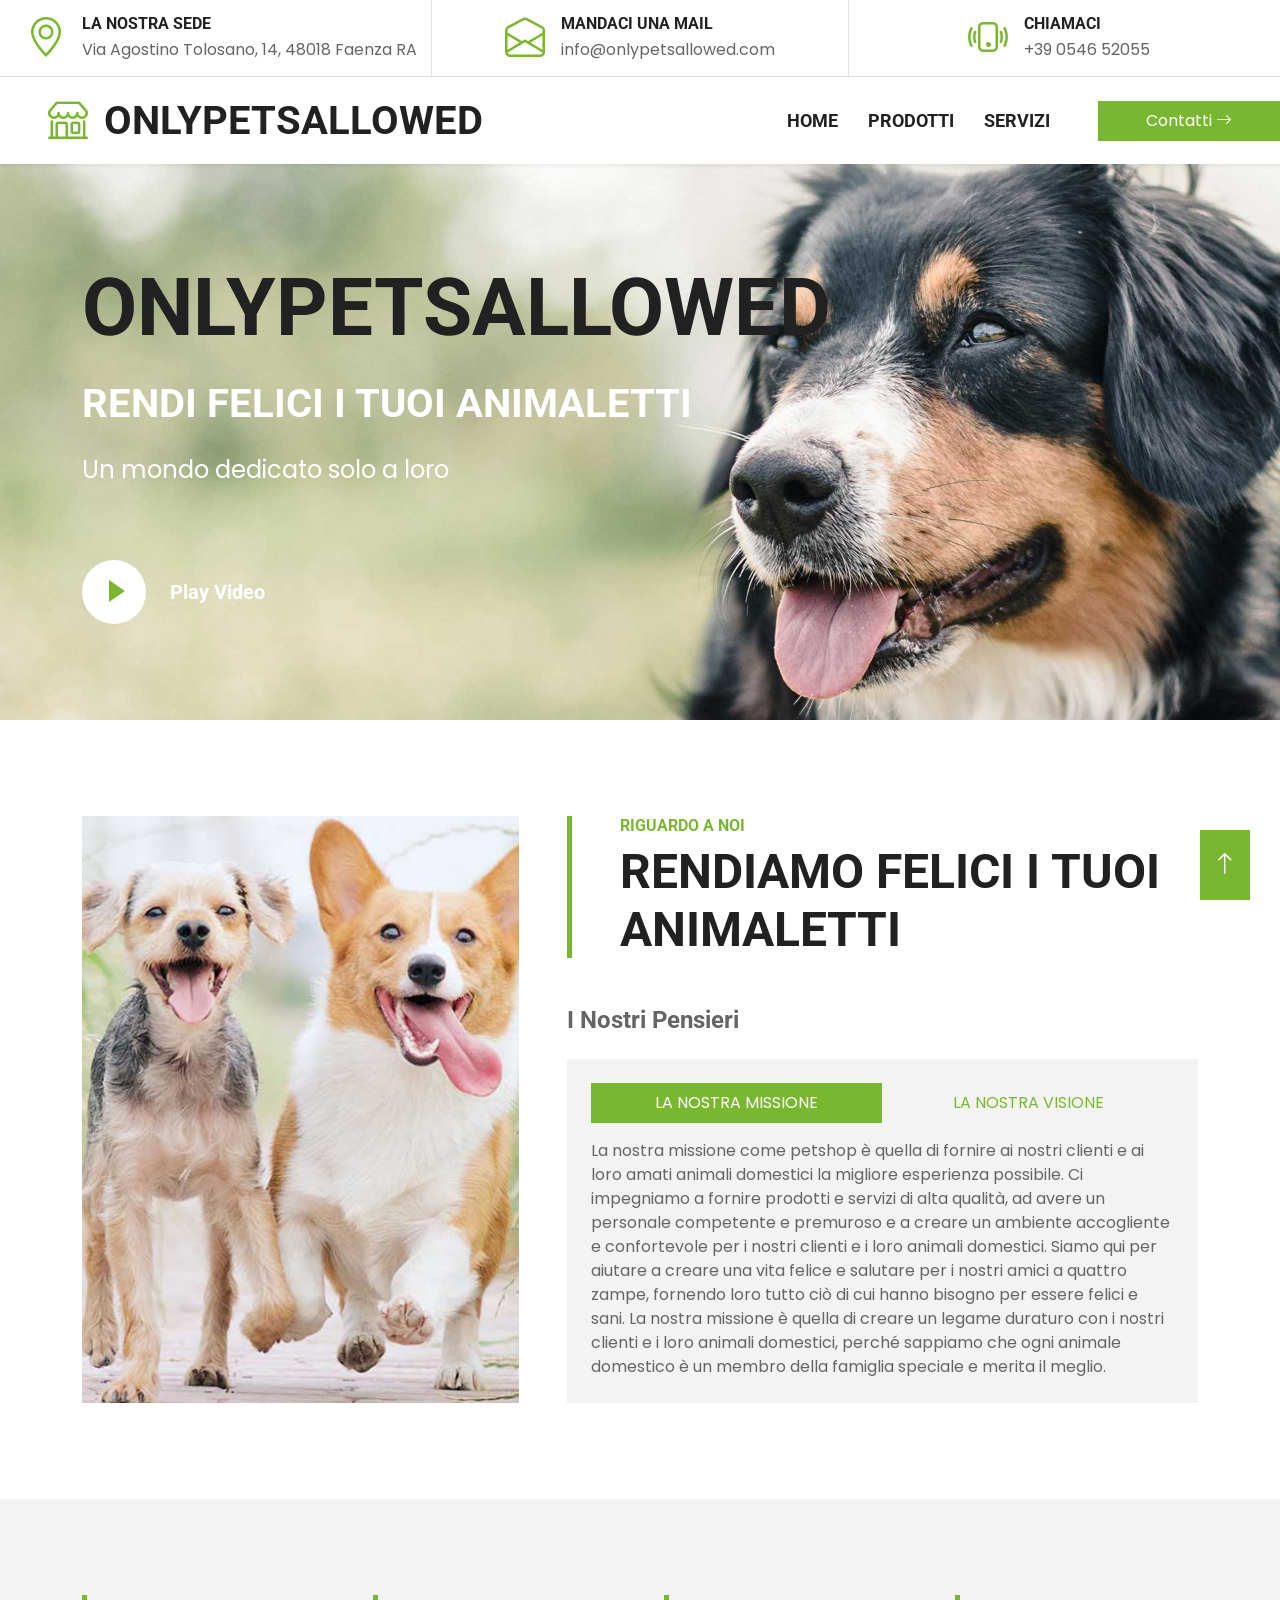
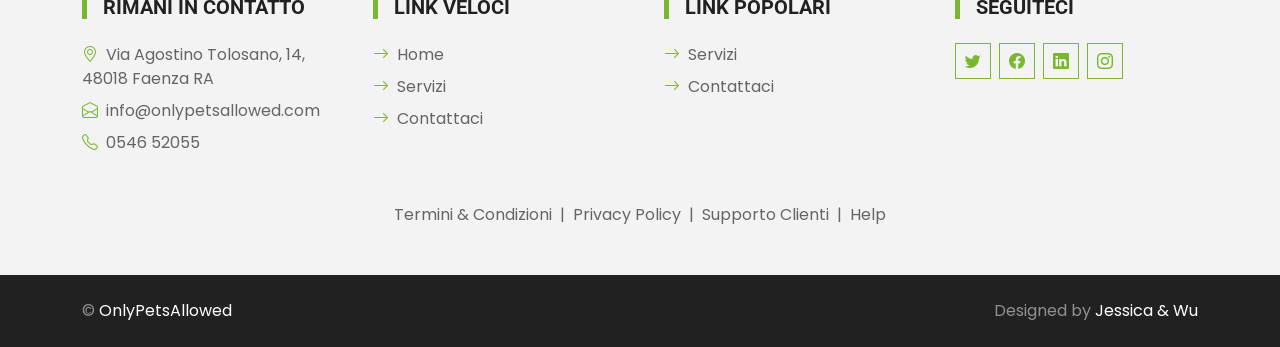
<file: index.html>
<!DOCTYPE html>


<head>
    <meta charset="utf-8">
    <title>OnlyPetsAllowed</title>
    <meta content="width=device-width, initial-scale=1.0" name="viewport">
    <meta content="Free HTML Templates" name="keywords">
    <meta content="Free HTML Templates" name="description">

  
    <link href="img/pet.png" rel="icon">

    <link rel="preconnect" href="https://fonts.gstatic.com">
    <link href="https://fonts.googleapis.com/css2?family=Poppins&family=Roboto:wght@700&display=swap" rel="stylesheet">  

   
    <link href="https://cdn.jsdelivr.net/npm/bootstrap-icons@1.4.1/font/bootstrap-icons.css" rel="stylesheet">
    <link href="lib/flaticon/font/flaticon.css" rel="stylesheet">

    
    <link href="lib/owlcarousel/assets/owl.carousel.min.css" rel="stylesheet">


    <link href="css/bootstrap.min.css" rel="stylesheet">

   
    <link href="css/style.css" rel="stylesheet">





    
</head>

<body>
 
    <div class="container-fluid border-bottom d-none d-lg-block">
        <div class="row gx-0">
            <div class="col-lg-4 text-center py-2">
                <div class="d-inline-flex align-items-center">
                    <i class="bi bi-geo-alt fs-1 text-primary me-3"></i>
                    <div class="text-start">
                        <h6 class="text-uppercase mb-1">La Nostra Sede</h6>
                        <span>Via Agostino Tolosano, 14, 48018 Faenza RA</span>
                    </div>
                </div>
            </div>
            <div class="col-lg-4 text-center border-start border-end py-2">
                <div class="d-inline-flex align-items-center">
                    <i class="bi bi-envelope-open fs-1 text-primary me-3"></i>
                    <div class="text-start">
                        <h6 class="text-uppercase mb-1">Mandaci Una Mail</h6>
                        <span>info@onlypetsallowed.com</span>
                    </div>
                </div>
            </div>
            <div class="col-lg-4 text-center py-2">
                <div class="d-inline-flex align-items-center">
                    <i class="bi bi-phone-vibrate fs-1 text-primary me-3"></i>
                    <div class="text-start">
                        <h6 class="text-uppercase mb-1">Chiamaci</h6>
                        <span>+39 0546 52055</span>
                    </div>
                </div>
            </div>
        </div>
    </div>
   


    <nav class="navbar navbar-expand-lg bg-white navbar-light shadow-sm py-3 py-lg-0 px-3 px-lg-0">
        <a href="index.html" class="navbar-brand ms-lg-5">
            <h1 class="m-0 text-uppercase text-dark"><i class="bi bi-shop fs-1 text-primary me-3"></i>OnlyPetsAllowed</h1>
        </a>
        <button class="navbar-toggler" type="button" data-bs-toggle="collapse" data-bs-target="#navbarCollapse">
            <span class="navbar-toggler-icon"></span>
        </button>
        <div class="collapse navbar-collapse" id="navbarCollapse">
            <div class="navbar-nav ms-auto py-0">
                <a href="index.html" class="nav-item nav-link">Home</a>
                <a href="product.html" class="nav-item nav-link">Prodotti</a>
               <a href="service.html" class="nav-item nav-link">Servizi</a>
               
                
                </div>
                <a href="contact.html" class="nav-item nav-link nav-contact bg-primary text-white px-5 ms-lg-5">Contatti <i class="bi bi-arrow-right"></i></a>
            </div>
        </div>
    </nav>
   


    <div class="container-fluid bg-primary py-5 mb-5 hero-header">
        <div class="container py-5">
            <div class="row justify-content-start">
                <div class="col-lg-8 text-center text-lg-start">
                    <h1 class="display-1 text-uppercase text-dark mb-lg-4">OnlyPetsAllowed</h1>
                    <h1 class="text-uppercase text-white mb-lg-4">Rendi felici i tuoi animaletti</h1>
                    <p class="fs-4 text-white mb-lg-4">Un mondo dedicato solo a loro</p>
                    <div class="d-flex align-items-center justify-content-center justify-content-lg-start pt-5">
                       
                        <button type="button" class="btn-play" data-bs-toggle="modal" data-bs-target="#videoModal">
                          <span></span>
                        </button>
                        <h5 class="font-weight-normal text-white m-0 ms-4 d-none d-sm-block">Play Video</h5>
                      </div>
                      
                      <div class="modal fade" id="videoModal" tabindex="-1" aria-labelledby="videoModal" aria-hidden="true">
                        <div class="modal-dialog modal-lg modal-dialog-centered modal-dialog-scrollable">
                          <div class="modal-content">
                            <div class="modal-body">
                              <div class="ratio ratio-16x9">
                                <iframe src="https://www.youtube.com/embed/iRs0ZCK1lxI" title="YouTube video player" allowfullscreen></iframe>
                              </div>
                            </div>
                          </div>
                        </div>
                      </div>
                      
                    
                </div>
            </div>
        </div>
    </div>
    


   
  
    <div class="container-fluid py-5">
        <div class="container">
            <div class="row gx-5">
                <div class="col-lg-5 mb-5 mb-lg-0" style="min-height: 500px;">
                    <div class="position-relative h-100">
                        <img class="position-absolute w-100 h-100 rounded" src="img/about.jpg" style="object-fit: cover;">
                    </div>
                </div>
                <div class="col-lg-7">
                    <div class="border-start border-5 border-primary ps-5 mb-5">
                        <h6 class="text-primary text-uppercase">Riguardo a Noi</h6>
                        <h1 class="display-5 text-uppercase mb-0">Rendiamo Felici i Tuoi Animaletti</h1>
                    </div>
                    <h4 class="text-body mb-4">I Nostri Pensieri</h4>
                    <div class="bg-light p-4">
                        <ul class="nav nav-pills justify-content-between mb-3" id="pills-tab" role="tablist">
                            <li class="nav-item w-50" role="presentation">
                                <button class="nav-link text-uppercase w-100 active" id="pills-1-tab" data-bs-toggle="pill"
                                    data-bs-target="#pills-1" type="button" role="tab" aria-controls="pills-1"
                                    aria-selected="true">La Nostra Missione</button>
                            </li>
                            <li class="nav-item w-50" role="presentation">
                                <button class="nav-link text-uppercase w-100" id="pills-2-tab" data-bs-toggle="pill"
                                    data-bs-target="#pills-2" type="button" role="tab" aria-controls="pills-2"
                                    aria-selected="false">La Nostra Visione</button>
                            </li>
                        </ul>
                        <div class="tab-content" id="pills-tabContent">
                            <div class="tab-pane fade show active" id="pills-1" role="tabpanel" aria-labelledby="pills-1-tab">
                                <p class="mb-0">La nostra missione come petshop è quella di fornire ai nostri clienti e ai loro amati animali domestici la migliore esperienza possibile. Ci impegniamo a fornire prodotti e servizi di alta qualità, ad avere un personale competente e premuroso e a creare un ambiente accogliente e confortevole per i nostri clienti e i loro animali domestici. Siamo qui per aiutare a creare una vita felice e salutare per i nostri amici a quattro zampe, fornendo loro tutto ciò di cui hanno bisogno per essere felici e sani. La nostra missione è quella di creare un legame duraturo con i nostri clienti e i loro animali domestici, perché sappiamo che ogni animale domestico è un membro della famiglia speciale e merita il meglio.</p>
                            </div>
                            <div class="tab-pane fade" id="pills-2" role="tabpanel" aria-labelledby="pills-2-tab">
                                <p class="mb-0">Non esiste nessun'amore più sincero di quello che un animale domestico può darti. Lavoriamo ogni giorno per garantire che i nostri amici pelosi ricevano il meglio, perché sappiamo che ciò che diamo loro, lo riceveremo mille volte in cambio.</p>
                            </div>
                        </div>
                    </div>
                </div>
            </div>
        </div>
    </div>
  

 
 
    

    <div class="container-fluid bg-light mt-5 py-5">
        <div class="container pt-5">
            <div class="row g-5">
                <div class="col-lg-3 col-md-6">
                    <h5 class="text-uppercase border-start border-5 border-primary ps-3 mb-4">Rimani in Contatto</h5>
                    <p class="mb-2"><i class="bi bi-geo-alt text-primary me-2"></i>Via Agostino Tolosano, 14, 48018 Faenza RA</p>
                    <p class="mb-2"><i class="bi bi-envelope-open text-primary me-2"></i>info@onlypetsallowed.com</p>
                    <p class="mb-0"><i class="bi bi-telephone text-primary me-2"></i>0546 52055</p>
                </div>
                <div class="col-lg-3 col-md-6">
                    <h5 class="text-uppercase border-start border-5 border-primary ps-3 mb-4">Link Veloci</h5>
                    <div class="d-flex flex-column justify-content-start">
                        <a class="text-body mb-2" href="#"><i class="bi bi-arrow-right text-primary me-2"></i>Home</a>
                        <a class="text-body mb-2" href="service.html"><i class="bi bi-arrow-right text-primary me-2"></i>Servizi</a>
                        <a class="text-body" href="contact.html"><i class="bi bi-arrow-right text-primary me-2"></i>Contattaci</a>
                    </div>
                </div>
                <div class="col-lg-3 col-md-6">
                    <h5 class="text-uppercase border-start border-5 border-primary ps-3 mb-4">Link Popolari</h5>
                    <div class="d-flex flex-column justify-content-start">
                        <a class="text-body mb-2" href="service.html"><i class="bi bi-arrow-right text-primary me-2"></i>Servizi</a>
                        <a class="text-body" href="contact.html"><i class="bi bi-arrow-right text-primary me-2"></i>Contattaci</a>
                    </div>
                </div>

                    <div class="col-lg-3 col-md-6">
                    <h5 class="text-uppercase border-start border-5 border-primary ps-3 mb-4">Seguiteci</h5>
                    <div class="d-flex">
                        <a class="btn btn-outline-primary btn-square me-2" href="#"><i class="bi bi-twitter"></i></a>
                        <a class="btn btn-outline-primary btn-square me-2" href="#"><i class="bi bi-facebook"></i></a>
                        <a class="btn btn-outline-primary btn-square me-2" href="#"><i class="bi bi-linkedin"></i></a>
                        <a class="btn btn-outline-primary btn-square" href="#"><i class="bi bi-instagram"></i></a>
                    </div>
                </div>
                <div class="col-12 text-center text-body">
                    <a class="text-body" href="terminiecondizioni.html">Termini & Condizioni</a>
                    <span class="mx-1">|</span>
                    <a class="text-body" href="privacy.html">Privacy Policy</a>
                    <span class="mx-1">|</span>
                    <a class="text-body" href="customer.html">Supporto Clienti</a> 
                    <span class="mx-1">|</span>
                    <a class="text-body" href="contact.html">Help</a>
                </div>
            </div>
        </div>
    </div>
    <div class="container-fluid bg-dark text-white-50 py-4">
        <div class="container">
            <div class="row g-5">
                <div class="col-md-6 text-center text-md-start">
                    <p class="mb-md-0">&copy; <a class="text-white" href="#">OnlyPetsAllowed</a></p>
                </div>
                <div class="col-md-6 text-center text-md-end">
                    <p class="mb-0">Designed by <a class="text-white">Jessica & Wu</a></p>
                </div>
            </div>
        </div>
    </div>
 



    <a href="#" class="btn btn-primary py-3 fs-4 back-to-top"><i class="bi bi-arrow-up"></i></a>


  
    <script src="https://code.jquery.com/jquery-3.4.1.min.js"></script>
    <script src="https://cdn.jsdelivr.net/npm/bootstrap@5.0.0/dist/js/bootstrap.bundle.min.js"></script>
    <script src="lib/easing/easing.min.js"></script>
    <script src="lib/waypoints/waypoints.min.js"></script>
    <script src="lib/owlcarousel/owl.carousel.min.js"></script>

 
    <script src="js/main.js"></script>
</body>

</html>
</file>
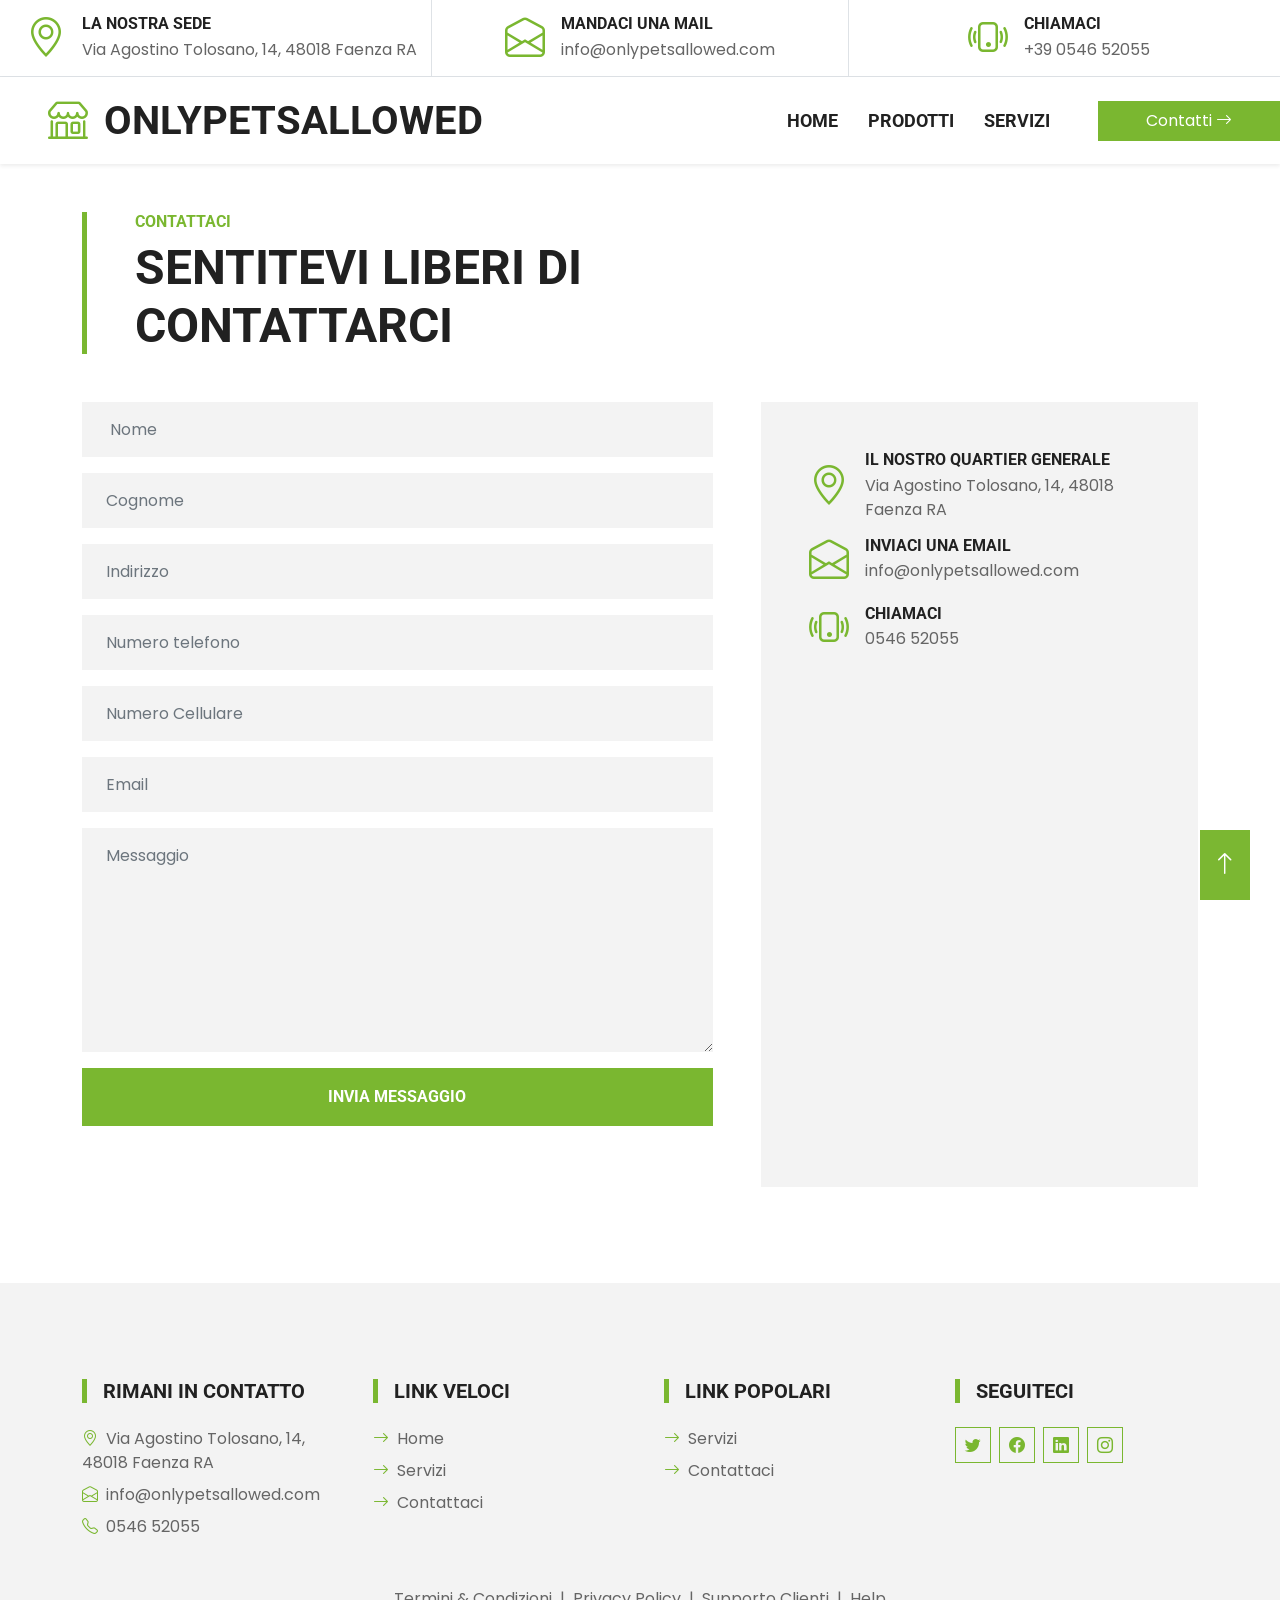
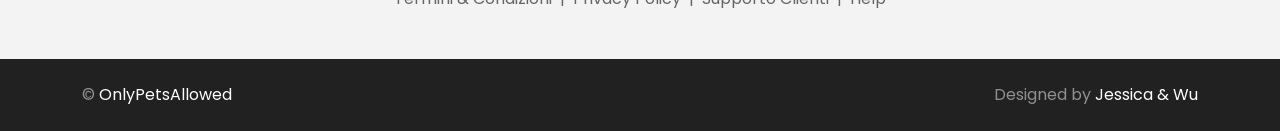
<file: contact.html>
<!DOCTYPE html>


<head>
    <meta charset="utf-8">
    <title>ONLYPETSALLOWEd</title>
    <meta content="width=device-width, initial-scale=1.0" name="viewport">
    <meta content="Free HTML Templates" name="keywords">
    <meta content="Free HTML Templates" name="description">

    <!-- Favicon -->
    <link href="img/pet.png" rel="icon">

    <!-- Google Web Fonts -->
    <link rel="preconnect" href="https://fonts.gstatic.com">
    <link href="https://fonts.googleapis.com/css2?family=Poppins&family=Roboto:wght@700&display=swap" rel="stylesheet">  

    <!-- Icon Font Stylesheet -->
    <link href="https://cdn.jsdelivr.net/npm/bootstrap-icons@1.4.1/font/bootstrap-icons.css" rel="stylesheet">
    <link href="lib/flaticon/font/flaticon.css" rel="stylesheet">

    <!-- Libraries Stylesheet -->
    <link href="lib/owlcarousel/assets/owl.carousel.min.css" rel="stylesheet">

    <!-- Customized Bootstrap Stylesheet -->
    <link href="css/bootstrap.min.css" rel="stylesheet">

    <!-- Template Stylesheet -->
    <link href="css/style.css" rel="stylesheet">
</head>

<body>
    <!-- Topbar Start -->
    <div class="container-fluid border-bottom d-none d-lg-block">
        <div class="row gx-0">
            <div class="col-lg-4 text-center py-2">
                <div class="d-inline-flex align-items-center">
                    <i class="bi bi-geo-alt fs-1 text-primary me-3"></i>
                    <div class="text-start">
                        <h6 class="text-uppercase mb-1">La Nostra Sede</h6>
                        <span>Via Agostino Tolosano, 14, 48018 Faenza RA</span>
                    </div>
                </div>
            </div>
            <div class="col-lg-4 text-center border-start border-end py-2">
                <div class="d-inline-flex align-items-center">
                    <i class="bi bi-envelope-open fs-1 text-primary me-3"></i>
                    <div class="text-start">
                        <h6 class="text-uppercase mb-1">Mandaci Una Mail</h6>
                        <span>info@onlypetsallowed.com</span>
                    </div>
                </div>
            </div>
            <div class="col-lg-4 text-center py-2">
                <div class="d-inline-flex align-items-center">
                    <i class="bi bi-phone-vibrate fs-1 text-primary me-3"></i>
                    <div class="text-start">
                        <h6 class="text-uppercase mb-1">Chiamaci</h6>
                        <span>+39 0546 52055</span>
                    </div>
                </div>
            </div>
        </div>
    </div>
    <!-- Topbar End -->


    <!-- Navbar Start -->
    <nav class="navbar navbar-expand-lg bg-white navbar-light shadow-sm py-3 py-lg-0 px-3 px-lg-0">
        <a href="index.html" class="navbar-brand ms-lg-5">
            <h1 class="m-0 text-uppercase text-dark"><i class="bi bi-shop fs-1 text-primary me-3"></i>OnlyPetsAllowed</h1>
        </a>
        <button class="navbar-toggler" type="button" data-bs-toggle="collapse" data-bs-target="#navbarCollapse">
            <span class="navbar-toggler-icon"></span>
        </button>
        <div class="collapse navbar-collapse" id="navbarCollapse">
            <div class="navbar-nav ms-auto py-0">
                <a href="index.html" class="nav-item nav-link">Home</a>
                <a href="product.html" class="nav-item nav-link">Prodotti</a>
               <a href="service.html" class="nav-item nav-link">Servizi</a>
               
                
                </div>
                <a href="contact.html" class="nav-item nav-link nav-contact bg-primary text-white px-5 ms-lg-5">Contatti <i class="bi bi-arrow-right"></i></a>
            </div>
        </div>
    </nav>


    <!-- Contact Start -->
    <div class="container-fluid pt-5">
        <div class="container">
            <div class="border-start border-5 border-primary ps-5 mb-5" style="max-width: 600px;">
                <h6 class="text-primary text-uppercase">Contattaci</h6>
                <h1 class="display-5 text-uppercase mb-0">Sentitevi liberi di contattarci</h1>
            </div>
            <div class="row g-5">
                <div class="col-lg-7">
                    <form>
                        <div class="row g-3">
                            <div class="col-12">
                                <input type="text" class="form-control bg-light border-0 px-4" placeholder=" Nome" style="height: 55px;" required>
                            </div>
                            <div class="col-12">
                                <input type="text" class="form-control bg-light border-0 px-4" placeholder="Cognome " style="height: 55px;" required>
                            </div>
                            <div class="col-12">
                                <input type="text" class="form-control bg-light border-0 px-4" placeholder="Indirizzo" style="height: 55px;" required>
                            </div>
                            <div class="col-12">
                                <input type="number" class="form-control bg-light border-0 px-4" placeholder="Numero telefono" style="height: 55px;" required>
                            </div>
                            <div class="col-12">
                                <input type="number" class="form-control bg-light border-0 px-4" placeholder="Numero Cellulare" style="height: 55px;" required>
                            </div>
                            <div class="col-12">
                                <input type="email" class="form-control bg-light border-0 px-4" placeholder="Email" style="height: 55px;" required>
                            </div>
                            <div class="col-12">
                                <textarea class="form-control bg-light border-0 px-4 py-3" rows="8" placeholder="Messaggio"></textarea>
                            </div>
                            <div class="col-12">
                                <button class="btn btn-primary w-100 py-3" type="submit">Invia messaggio</button>
                            </div>
                        </div>
                    </form>
                </div>
                <div class="col-lg-5">
                    <div class="bg-light mb-5 p-5">
                        <div class="d-flex align-items-center mb-2">
                            <i class="bi bi-geo-alt fs-1 text-primary me-3"></i>
                            <div class="text-start">
                                <h6 class="text-uppercase mb-1">Il nostro quartier generale</h6>
                                <span>Via Agostino Tolosano, 14, 48018 Faenza RA</span>
                            </div>
                        </div>
                        <div class="d-flex align-items-center mb-2">
                            <i class="bi bi-envelope-open fs-1 text-primary me-3"></i>
                            <div class="text-start">
                                <h6 class="text-uppercase mb-1">Inviaci una email</h6>
                                <span>info@onlypetsallowed.com</span>
                            </div>
                        </div>
                        <div class="d-flex align-items-center mb-4">
                            <i class="bi bi-phone-vibrate fs-1 text-primary me-3"></i>
                            <div class="text-start">
                                <h6 class="text-uppercase mb-1">Chiamaci</h6>
                                <span>0546 52055 </span>
                            </div>
                        </div>
                        <div>
                            <iframe class="position-relative w-100"
                                src="https://www.google.com/maps/embed?pb=!1m14!1m12!1m3!1d3303.2816136833776!2d11.87694754827555!3d44.289778149293184!2m3!1f0!2f0!3f0!3m2!1i1024!2i768!4f13.1!5e0!3m2!1sit!2sit!4v1678491577181!5m2!1sit!2sit" width="600" height="450" style="border:0;" allowfullscreen="" loading="lazy" referrerpolicy="no-referrer-when-downgrade"
                                tabindex="0"></iframe>
                        </div>
                    </div>
                </div>
            </div>
        </div>
    </div>
    <!-- Contact End -->
    <script src="js/contact.js"></script>

    <!-- Footer Start -->
    <div class="container-fluid bg-light mt-5 py-5">
        <div class="container pt-5">
            <div class="row g-5">
                <div class="col-lg-3 col-md-6">
                    <h5 class="text-uppercase border-start border-5 border-primary ps-3 mb-4">Rimani in Contatto</h5>
                    <p class="mb-2"><i class="bi bi-geo-alt text-primary me-2"></i>Via Agostino Tolosano, 14, 48018 Faenza RA</p>
                    <p class="mb-2"><i class="bi bi-envelope-open text-primary me-2"></i>info@onlypetsallowed.com</p>
                    <p class="mb-0"><i class="bi bi-telephone text-primary me-2"></i>0546 52055</p>
                </div>
                <div class="col-lg-3 col-md-6">
                    <h5 class="text-uppercase border-start border-5 border-primary ps-3 mb-4">Link Veloci</h5>
                    <div class="d-flex flex-column justify-content-start">
                        <a class="text-body mb-2" href="index.html"><i class="bi bi-arrow-right text-primary me-2"></i>Home</a>
                        <a class="text-body mb-2" href="service.html"><i class="bi bi-arrow-right text-primary me-2"></i>Servizi</a>
                        <a class="text-body" href="#"><i class="bi bi-arrow-right text-primary me-2"></i>Contattaci</a>
                    </div>
                </div>
                <div class="col-lg-3 col-md-6">
                    <h5 class="text-uppercase border-start border-5 border-primary ps-3 mb-4">Link Popolari</h5>
                    <div class="d-flex flex-column justify-content-start">
                        <a class="text-body mb-2" href="service.html"><i class="bi bi-arrow-right text-primary me-2"></i>Servizi</a>
                        <a class="text-body" href="#"><i class="bi bi-arrow-right text-primary me-2"></i>Contattaci</a>
                    </div>
                </div>

                    <div class="col-lg-3 col-md-6">
                    <h5 class="text-uppercase border-start border-5 border-primary ps-3 mb-4">Seguiteci</h5>
                    <div class="d-flex">
                        <a class="btn btn-outline-primary btn-square me-2" href="#"><i class="bi bi-twitter"></i></a>
                        <a class="btn btn-outline-primary btn-square me-2" href="#"><i class="bi bi-facebook"></i></a>
                        <a class="btn btn-outline-primary btn-square me-2" href="#"><i class="bi bi-linkedin"></i></a>
                        <a class="btn btn-outline-primary btn-square" href="#"><i class="bi bi-instagram"></i></a>
                    </div>
                </div>
                <div class="col-12 text-center text-body">
                    <a class="text-body" href="terminiecondizioni.html">Termini & Condizioni</a>
                    <span class="mx-1">|</span>
                    <a class="text-body" href="privacy.html">Privacy Policy</a>
                    <span class="mx-1">|</span>
                    <a class="text-body" href="customer.html">Supporto Clienti</a> 
                    <span class="mx-1">|</span>
                    <a class="text-body" href="contact.html">Help</a>
                </div>
            </div>
        </div>
    </div>
    <div class="container-fluid bg-dark text-white-50 py-4">
        <div class="container">
            <div class="row g-5">
                <div class="col-md-6 text-center text-md-start">
                    <p class="mb-md-0">&copy; <a class="text-white" href="#">OnlyPetsAllowed</a></p>
                </div>
                <div class="col-md-6 text-center text-md-end">
                    <p class="mb-0">Designed by <a class="text-white">Jessica & Wu</a></p>
                </div>
            </div>
        </div>
    </div>
    <!-- Footer End -->


    <!-- Back to Top -->
    <a href="#" class="btn btn-primary py-3 fs-4 back-to-top"><i class="bi bi-arrow-up"></i></a>


    <!-- JavaScript Libraries -->
    <script src="https://code.jquery.com/jquery-3.4.1.min.js"></script>
    <script src="https://cdn.jsdelivr.net/npm/bootstrap@5.0.0/dist/js/bootstrap.bundle.min.js"></script>
    <script src="lib/easing/easing.min.js"></script>
    <script src="lib/waypoints/waypoints.min.js"></script>
    <script src="lib/owlcarousel/owl.carousel.min.js"></script>

    <!-- Template Javascript -->
    <script src="js/main.js"></script>
</body>

</html>
</file>
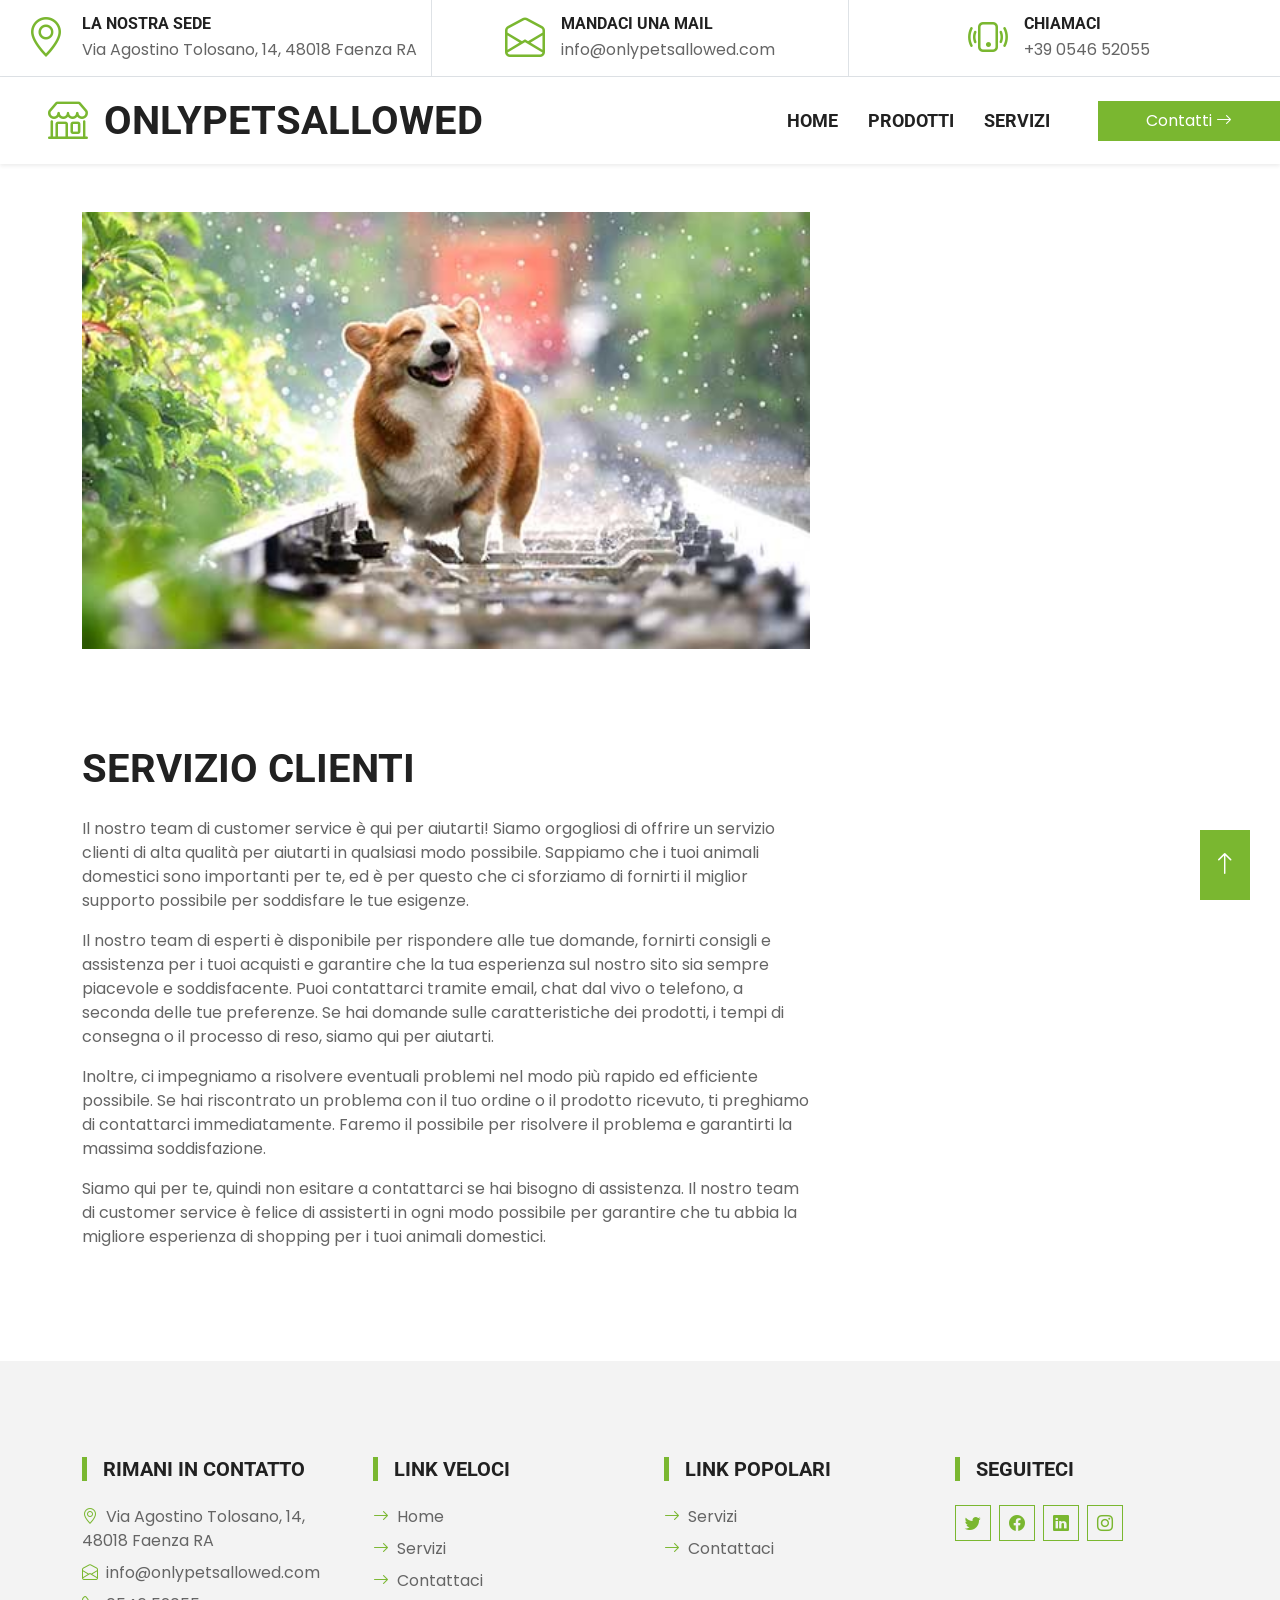
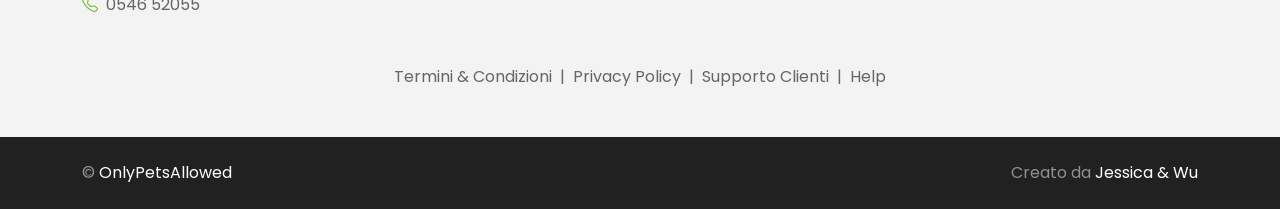
<file: customer.html>
<!DOCTYPE html>
<html lang="it">

<head>
    <meta charset="utf-8">
    <title>PET SHOP - Pet Shop Website Template</title>
    <meta content="width=device-width, initial-scale=1.0" name="viewport">
    <meta content="Free HTML Templates" name="keywords">
    <meta content="Free HTML Templates" name="description">

    <!-- Favicon -->
    <link href="img/pet.png" rel="icon">

    <!-- Google Web Fonts -->
    <link rel="preconnect" href="https://fonts.gstatic.com">
    <link href="https://fonts.googleapis.com/css2?family=Poppins&family=Roboto:wght@700&display=swap" rel="stylesheet">  

    <!-- Icon Font Stylesheet -->
    <link href="https://cdn.jsdelivr.net/npm/bootstrap-icons@1.4.1/font/bootstrap-icons.css" rel="stylesheet">
    <link href="lib/flaticon/font/flaticon.css" rel="stylesheet">

    <!-- Libraries Stylesheet -->
    <link href="lib/owlcarousel/assets/owl.carousel.min.css" rel="stylesheet">

    <!-- Customized Bootstrap Stylesheet -->
    <link href="css/bootstrap.min.css" rel="stylesheet">

    <!-- Template Stylesheet -->
    <link href="css/style.css" rel="stylesheet">
</head>

<body>
    <!-- Topbar Start -->
    <div class="container-fluid border-bottom d-none d-lg-block">
        <div class="row gx-0">
            <div class="col-lg-4 text-center py-2">
                <div class="d-inline-flex align-items-center">
                    <i class="bi bi-geo-alt fs-1 text-primary me-3"></i>
                    <div class="text-start">
                        <h6 class="text-uppercase mb-1">La Nostra Sede</h6>
                        <span>Via Agostino Tolosano, 14, 48018 Faenza RA</span>
                    </div>
                </div>
            </div>
            <div class="col-lg-4 text-center border-start border-end py-2">
                <div class="d-inline-flex align-items-center">
                    <i class="bi bi-envelope-open fs-1 text-primary me-3"></i>
                    <div class="text-start">
                        <h6 class="text-uppercase mb-1">Mandaci Una Mail</h6>
                        <span>info@onlypetsallowed.com</span>
                    </div>
                </div>
            </div>
            <div class="col-lg-4 text-center py-2">
                <div class="d-inline-flex align-items-center">
                    <i class="bi bi-phone-vibrate fs-1 text-primary me-3"></i>
                    <div class="text-start">
                        <h6 class="text-uppercase mb-1">Chiamaci</h6>
                        <span>+39 0546 52055</span>
                    </div>
                </div>
            </div>
        </div>
    </div>
    <!-- Topbar End -->


    <!-- Navbar Start -->
    <nav class="navbar navbar-expand-lg bg-white navbar-light shadow-sm py-3 py-lg-0 px-3 px-lg-0">
        <a href="index.html" class="navbar-brand ms-lg-5">
            <h1 class="m-0 text-uppercase text-dark"><i class="bi bi-shop fs-1 text-primary me-3"></i>OnlyPetsAllowed</h1>
        </a>
        <button class="navbar-toggler" type="button" data-bs-toggle="collapse" data-bs-target="#navbarCollapse">
            <span class="navbar-toggler-icon"></span>
        </button>
        <div class="collapse navbar-collapse" id="navbarCollapse">
            <div class="navbar-nav ms-auto py-0">
                <a href="index.html" class="nav-item nav-link">Home</a>
                <a href="product.html" class="nav-item nav-link">Prodotti</a>
               <a href="service.html" class="nav-item nav-link">Servizi</a>
               
                
                </div>
                <a href="contact.html" class="nav-item nav-link nav-contact bg-primary text-white px-5 ms-lg-5">Contatti <i class="bi bi-arrow-right"></i></a>
            </div>
        </div>
    </nav>
    <!-- Navbar End -->


    <!-- Blog Start -->
    <div class="centro">
    <div class="container py-5">
        <div class="row g-5">
            <div class="col-lg-8">
                <!-- Blog Detail Start -->
                <div class="mb-5">
                    <img class="img-fluid w-100 rounded mb-5" src="img/blog-1.jpg" alt="">
                </div>
                    <h1 class="text-uppercase mb-4">Servizio clienti</h1>
                    <p>Il nostro team di customer service è qui per aiutarti! Siamo orgogliosi di offrire un servizio clienti di alta qualità per aiutarti in qualsiasi modo possibile. Sappiamo che i tuoi animali domestici sono importanti per te, ed è per questo che ci sforziamo di fornirti il miglior supporto possibile per soddisfare le tue esigenze.</p>
                    <p>Il nostro team di esperti è disponibile per rispondere alle tue domande, fornirti consigli e assistenza per i tuoi acquisti e garantire che la tua esperienza sul nostro sito sia sempre piacevole e soddisfacente. Puoi contattarci tramite email, chat dal vivo o telefono, a seconda delle tue preferenze. Se hai domande sulle caratteristiche dei prodotti, i tempi di consegna o il processo di reso, siamo qui per aiutarti.</p>
                    <p>Inoltre, ci impegniamo a risolvere eventuali problemi nel modo più rapido ed efficiente possibile. Se hai riscontrato un problema con il tuo ordine o il prodotto ricevuto, ti preghiamo di contattarci immediatamente. Faremo il possibile per risolvere il problema e garantirti la massima soddisfazione.</p>
                    <p>Siamo qui per te, quindi non esitare a contattarci se hai bisogno di assistenza. Il nostro team di customer service è felice di assisterti in ogni modo possibile per garantire che tu abbia la migliore esperienza di shopping per i tuoi animali domestici.</p>
            </div>

                <!-- Blog Detail End -->

                
                    
           

        </div>
    </div>
    </div>
    <!-- Footer Start -->
    <div class="container-fluid bg-light mt-5 py-5">
        <div class="container pt-5">
            <div class="row g-5">
                <div class="col-lg-3 col-md-6">
                    <h5 class="text-uppercase border-start border-5 border-primary ps-3 mb-4">Rimani in Contatto</h5>
                    <p class="mb-2"><i class="bi bi-geo-alt text-primary me-2"></i>Via Agostino Tolosano, 14, 48018 Faenza RA</p>
                    <p class="mb-2"><i class="bi bi-envelope-open text-primary me-2"></i>info@onlypetsallowed.com</p>
                    <p class="mb-0"><i class="bi bi-telephone text-primary me-2"></i>0546 52055</p>
                </div>
                <div class="col-lg-3 col-md-6">
                    <h5 class="text-uppercase border-start border-5 border-primary ps-3 mb-4">Link Veloci</h5>
                    <div class="d-flex flex-column justify-content-start">
                        <a class="text-body mb-2" href="index.html"><i class="bi bi-arrow-right text-primary me-2"></i>Home</a>
                        <a class="text-body mb-2" href="service.html"><i class="bi bi-arrow-right text-primary me-2"></i>Servizi</a>
                        <a class="text-body" href="contact.html"><i class="bi bi-arrow-right text-primary me-2"></i>Contattaci</a>
                    </div>
                </div>
                <div class="col-lg-3 col-md-6">
                    <h5 class="text-uppercase border-start border-5 border-primary ps-3 mb-4">Link Popolari</h5>
                    <div class="d-flex flex-column justify-content-start">
                        <a class="text-body mb-2" href="service.html"><i class="bi bi-arrow-right text-primary me-2"></i>Servizi</a>
                        <a class="text-body" href="contact.html"><i class="bi bi-arrow-right text-primary me-2"></i>Contattaci</a>
                    </div>
                </div>

                    <div class="col-lg-3 col-md-6">
                    <h5 class="text-uppercase border-start border-5 border-primary ps-3 mb-4">Seguiteci</h5>
                    <div class="d-flex">
                        <a class="btn btn-outline-primary btn-square me-2" href="#"><i class="bi bi-twitter"></i></a>
                        <a class="btn btn-outline-primary btn-square me-2" href="#"><i class="bi bi-facebook"></i></a>
                        <a class="btn btn-outline-primary btn-square me-2" href="#"><i class="bi bi-linkedin"></i></a>
                        <a class="btn btn-outline-primary btn-square" href="#"><i class="bi bi-instagram"></i></a>
                    </div>
                </div>
                <div class="col-12 text-center text-body">
                    <a class="text-body" href="terminiecondizioni.html">Termini & Condizioni</a>
                    <span class="mx-1">|</span>
                    <a class="text-body" href="privacy.html">Privacy Policy</a>
                    <span class="mx-1">|</span>
                    <a class="text-body" href="customer.html">Supporto Clienti</a> 
                    <span class="mx-1">|</span>
                    <a class="text-body" href="contact.html">Help</a>
                </div>
            </div>
        </div>
    </div>
    <div class="container-fluid bg-dark text-white-50 py-4">
        <div class="container">
            <div class="row g-5">
                <div class="col-md-6 text-center text-md-start">
                    <p class="mb-md-0">&copy; <a class="text-white" href="#">OnlyPetsAllowed</a></p>
                </div>
                <div class="col-md-6 text-center text-md-end">
                    <p class="mb-0">Creato da <a class="text-white">Jessica & Wu</a></p>
                </div>
            </div>
        </div>
    </div>
    <!-- Footer End -->


    <!-- Back to Top -->
    <a href="#" class="btn btn-primary py-3 fs-4 back-to-top"><i class="bi bi-arrow-up"></i></a>


    <!-- JavaScript Libraries -->
    <script src="https://code.jquery.com/jquery-3.4.1.min.js"></script>
    <script src="https://cdn.jsdelivr.net/npm/bootstrap@5.0.0/dist/js/bootstrap.bundle.min.js"></script>
    <script src="lib/easing/easing.min.js"></script>
    <script src="lib/waypoints/waypoints.min.js"></script>
    <script src="lib/owlcarousel/owl.carousel.min.js"></script>

    <!-- Template Javascript -->
    <script src="js/main.js"></script>
</body>

</html>
</file>
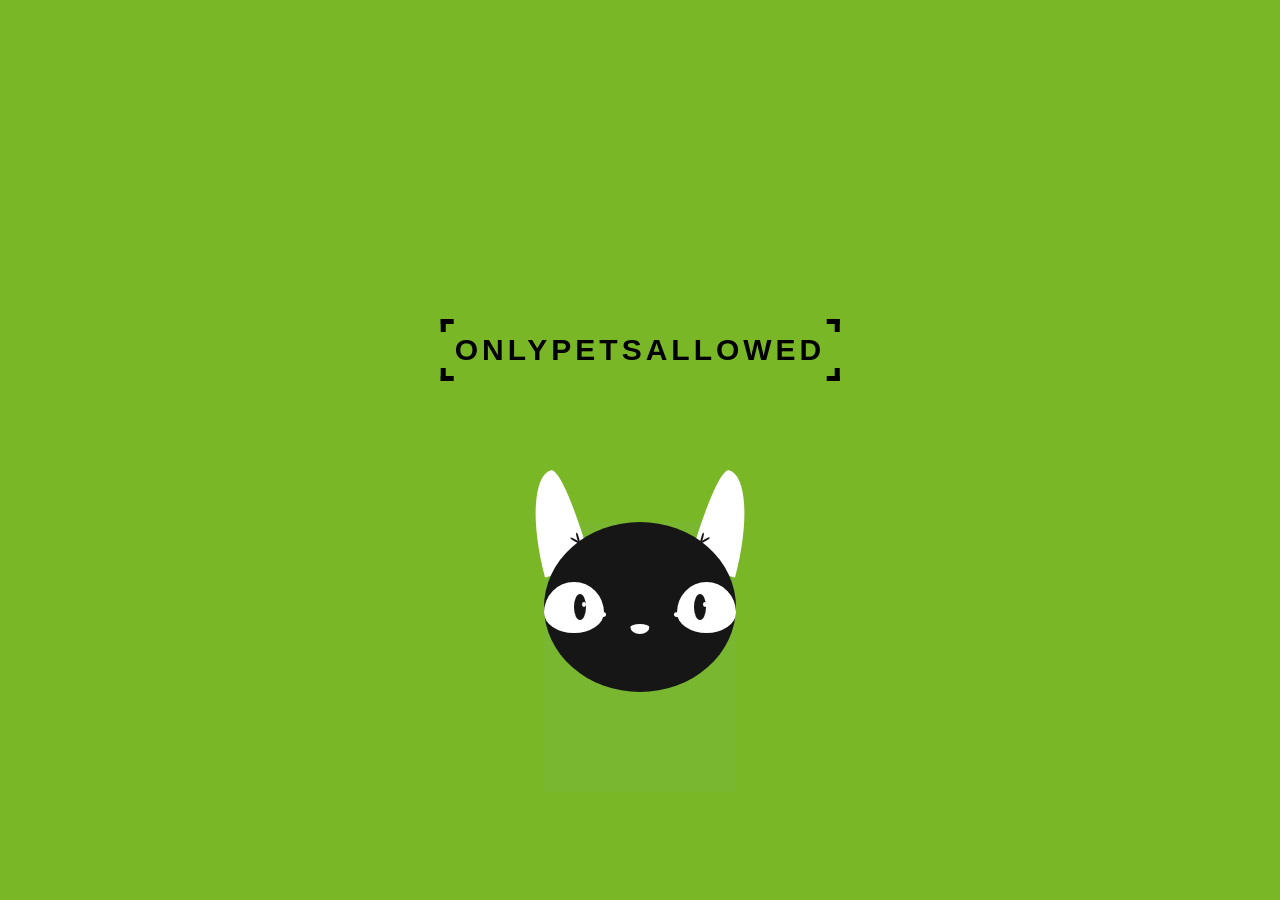
<file: logo.html>
<!DOCTYPE html>
<html>
<head>
<link href="img/pet.png" rel="icon">
<title> Only Pets Allowed</title>
<style>
    body{
        margin=0;
        padding=0;
        background:#7AB730;
       
    }
a{
    position:absolute;
    top:50%;
    left:50%;
    transform:translate(-50%,-50%);
    text-transform:uppercase;
    text-decoration:none;
    text-align:center;
    color:rgb(0, 0, 0);
    font-size:30px;
    font-family:Arial;
    font-weight:bold;
    letter-spacing: 4px;
    padding: 10px;
}
a::before,
a::after,
span::before,
span::after{
    content:"";
    position:absolute;
    width: 8px;
    height: 8px;
    background:transparent;
    transition: 1s;

}
a::before{
    top:-4px ;
    left:-4px ;
    border-top:5px solid rgb(0, 0, 0);
    border-left:5px solid rgb(0, 0, 0);

}
a::after{
    top:-4px ;
    right:-4px ;
    border-top:5px solid rgb(0, 0, 0);
    border-right:5px solid rgb(0, 0, 0);

}

span::before{
    bottom:-4px ;
    left:-4px ;
    border-bottom:5px solid rgb(0, 0, 0);
    border-left:5px solid rgb(0, 0, 0);

}

span::after{
    bottom:-4px ;
    right:-4px ;
    border-bottom:5px solid rgb(0, 0, 0);
    border-right:5px solid rgb(0, 0, 0);

}
a:hover::before,
a:hover::after,
a:hover span::before,
a:hover span::after{
    width:calc(600px/2);
    height:calc(60px/2);
}
</style>

</head>
<body>
<a href="index.html"><span></span>OnlyPetsAllowed</a>   
</body>

<div class="cat">
	<div class="ear ear--left"></div>
	<div class="ear ear--right"></div>
	<div class="face">
		<div class="eye eye--left">
			<div class="eye-pupil"></div>
		</div>
		<div class="eye eye--right">
			<div class="eye-pupil"></div>
		</div>
		<div class="muzzle"></div>
	</div>
</div>
<style>
.cat {
    position: relative;
    height: 170px;
    width: 192.1px;
    margin-bottom: 100px; ;
  }
  
  .ear {
    position: absolute;
    top: -30%;
    height: 60%;
    width: 25%;
    background: #fff;
  }
  .ear::before, .ear::after {
    content: "";
    position: absolute;
    bottom: 24%;
    height: 10%;
    width: 5%;
    border-radius: 50%;
    background: #161616;
  }
  .ear::after {
    transform-origin: 50% 100%;
  }
  
  .ear--left {
    left: -7%;
    border-radius: 70% 30% 0% 0%/100% 100% 0% 0%;
    transform: rotate(-15deg);
  }
  .ear--left::before, .ear--left::after {
    right: 10%;
  }
  .ear--left::after {
    transform: rotate(-45deg);
  }
  
  .ear--right {
    right: -7%;
    border-radius: 30% 70% 0% 0%/100% 100% 0% 0%;
    transform: rotate(15deg);
  }
  .ear--right::before, .ear--right::after {
    left: 10%;
  }
  .ear--right::after {
    transform: rotate(45deg);
  }
  
  .face {
    position: absolute;
    height: 100%;
    width: 100%;
    background: #161616;
    border-radius: 50%;
  }
  
  .eye {
    position: absolute;
    top: 35%;
    height: 30%;
    width: 31%;
    background: #fff;
    border-radius: 50% 50% 50% 50%/60% 60% 40% 40%;
  }
  .eye::after {
    content: "";
    position: absolute;
    top: 0;
    left: 0;
    height: 0;
    width: 100%;
    border-radius: 0 0 50% 50%/0 0 40% 40%;
    background: #161616;
    -webkit-animation: blink 4s infinite ease-in;
            animation: blink 4s infinite ease-in;
  }
  @-webkit-keyframes blink {
    0% {
      height: 0;
    }
    90% {
      height: 0;
    }
    92.5% {
      height: 100%;
    }
    95% {
      height: 0;
    }
    97.5% {
      height: 100%;
    }
    100% {
      height: 0;
    }
  }
  @keyframes blink {
    0% {
      height: 0;
    }
    90% {
      height: 0;
    }
    92.5% {
      height: 100%;
    }
    95% {
      height: 0;
    }
    97.5% {
      height: 100%;
    }
    100% {
      height: 0;
    }
  }
  .eye::before {
    content: "";
    position: absolute;
    top: 60%;
    height: 10%;
    width: 15%;
    background: #fff;
    border-radius: 50%;
  }
  
  .eye--left {
    left: 0;
  }
  .eye--left::before {
    right: -5%;
  }
  
  .eye--right {
    right: 0;
  }
  .eye--right::before {
    left: -5%;
  }
  
  .eye-pupil {
    position: absolute;
    top: 25%;
    height: 50%;
    width: 20%;
    background: #161616;
    border-radius: 50%;
    -webkit-animation: look-around 4s infinite;
            animation: look-around 4s infinite;
  }
  @-webkit-keyframes look-around {
    0% {
      transform: translate(0);
    }
    5% {
      transform: translate(50%, -25%);
    }
    10% {
      transform: translate(50%, -25%);
    }
    15% {
      transform: translate(-100%, -25%);
    }
    20% {
      transform: translate(-100%, -25%);
    }
    25% {
      transform: translate(0, 0);
    }
    100% {
      transform: translate(0, 0);
    }
  }
  @keyframes look-around {
    0% {
      transform: translate(0);
    }
    5% {
      transform: translate(50%, -25%);
    }
    10% {
      transform: translate(50%, -25%);
    }
    15% {
      transform: translate(-100%, -25%);
    }
    20% {
      transform: translate(-100%, -25%);
    }
    25% {
      transform: translate(0, 0);
    }
    100% {
      transform: translate(0, 0);
    }
  }
  .eye--left .eye-pupil {
    right: 30%;
  }
  .eye--right .eye-pupil {
    left: 30%;
  }
  .eye-pupil::after {
    content: "";
    position: absolute;
    top: 30%;
    right: -5%;
    height: 20%;
    width: 35%;
    border-radius: 50%;
    background: #fff;
  }
  
  .muzzle {
    position: absolute;
    top: 60%;
    left: 50%;
    height: 6%;
    width: 10%;
    background: #fff;
    transform: translateX(-50%);
    border-radius: 50% 50% 50% 50%/30% 30% 70% 70%;
  }
 
 
 
  html {
    height: 100%;
    display: flex;
    align-items: end;
    justify-content: center;
    background: #7AB726;
    position: relative;
    bottom:100px;

    
  }
</style>
</html>
</file>
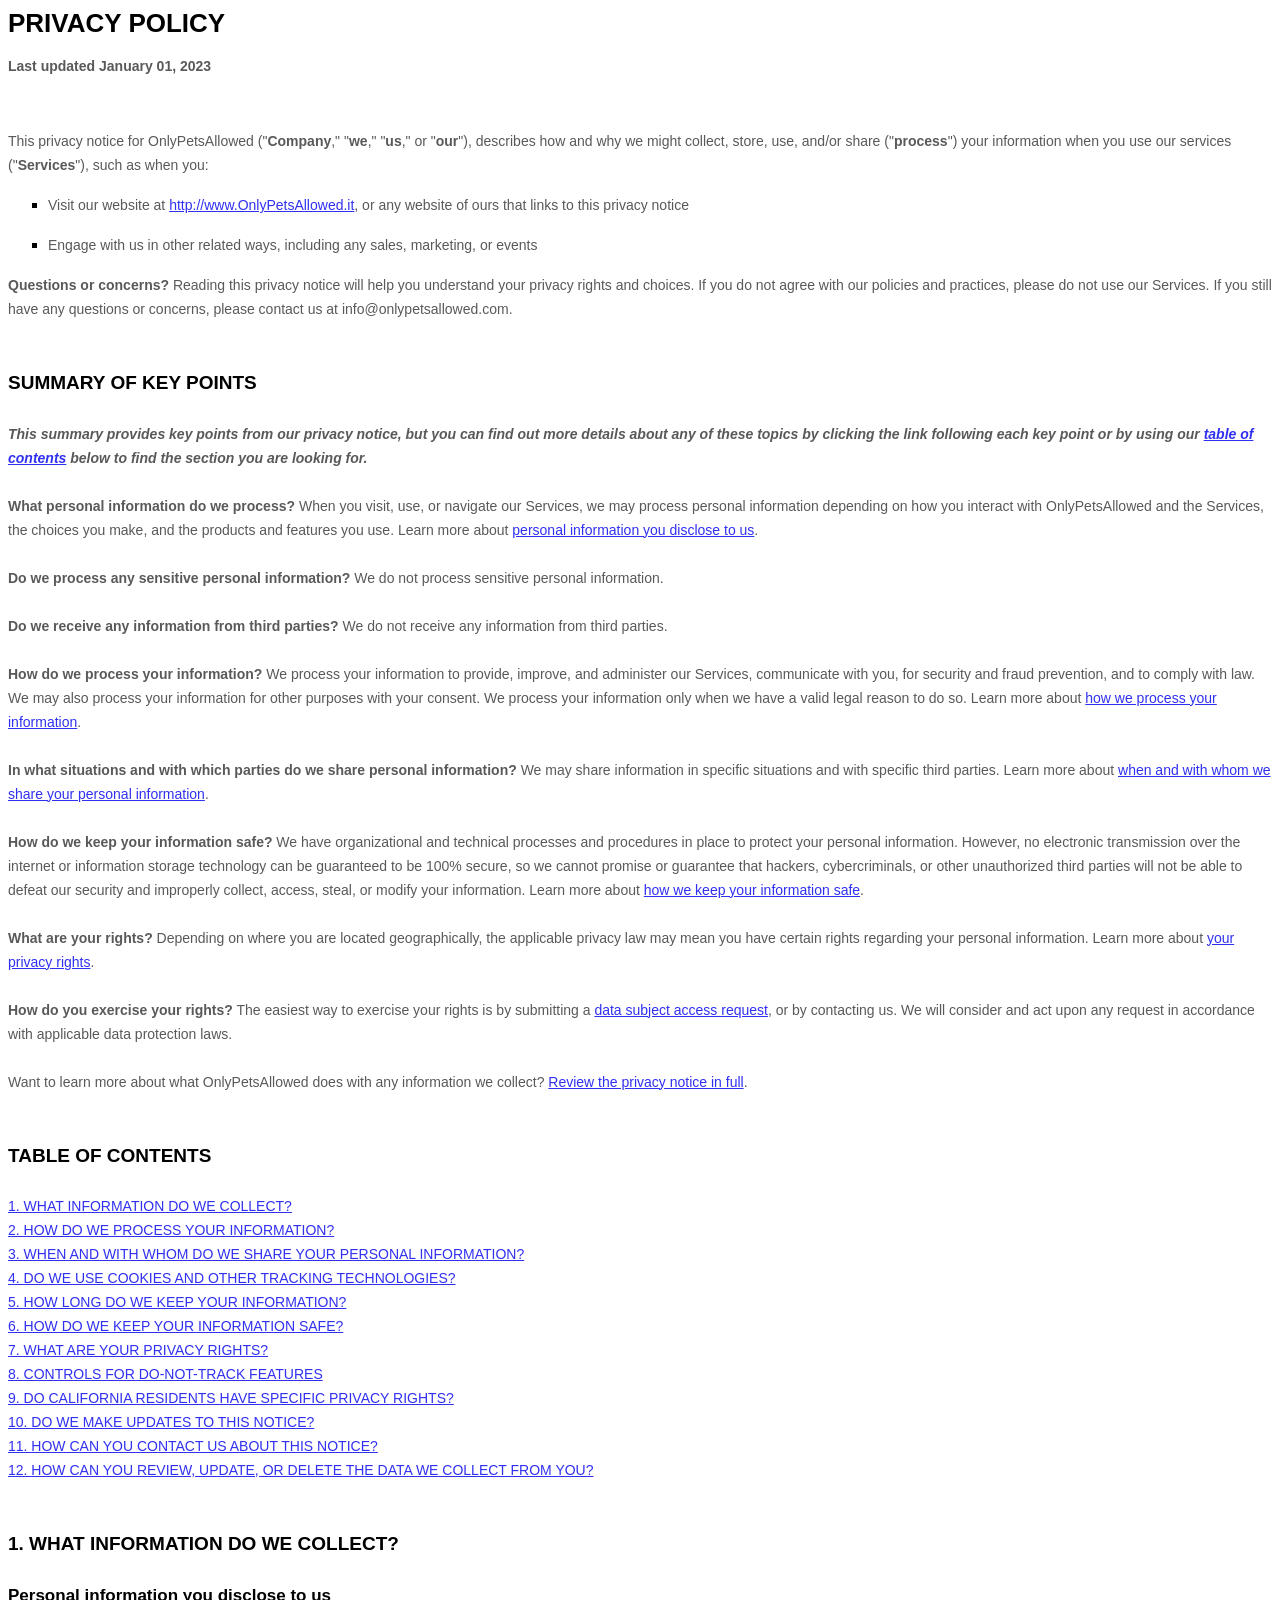
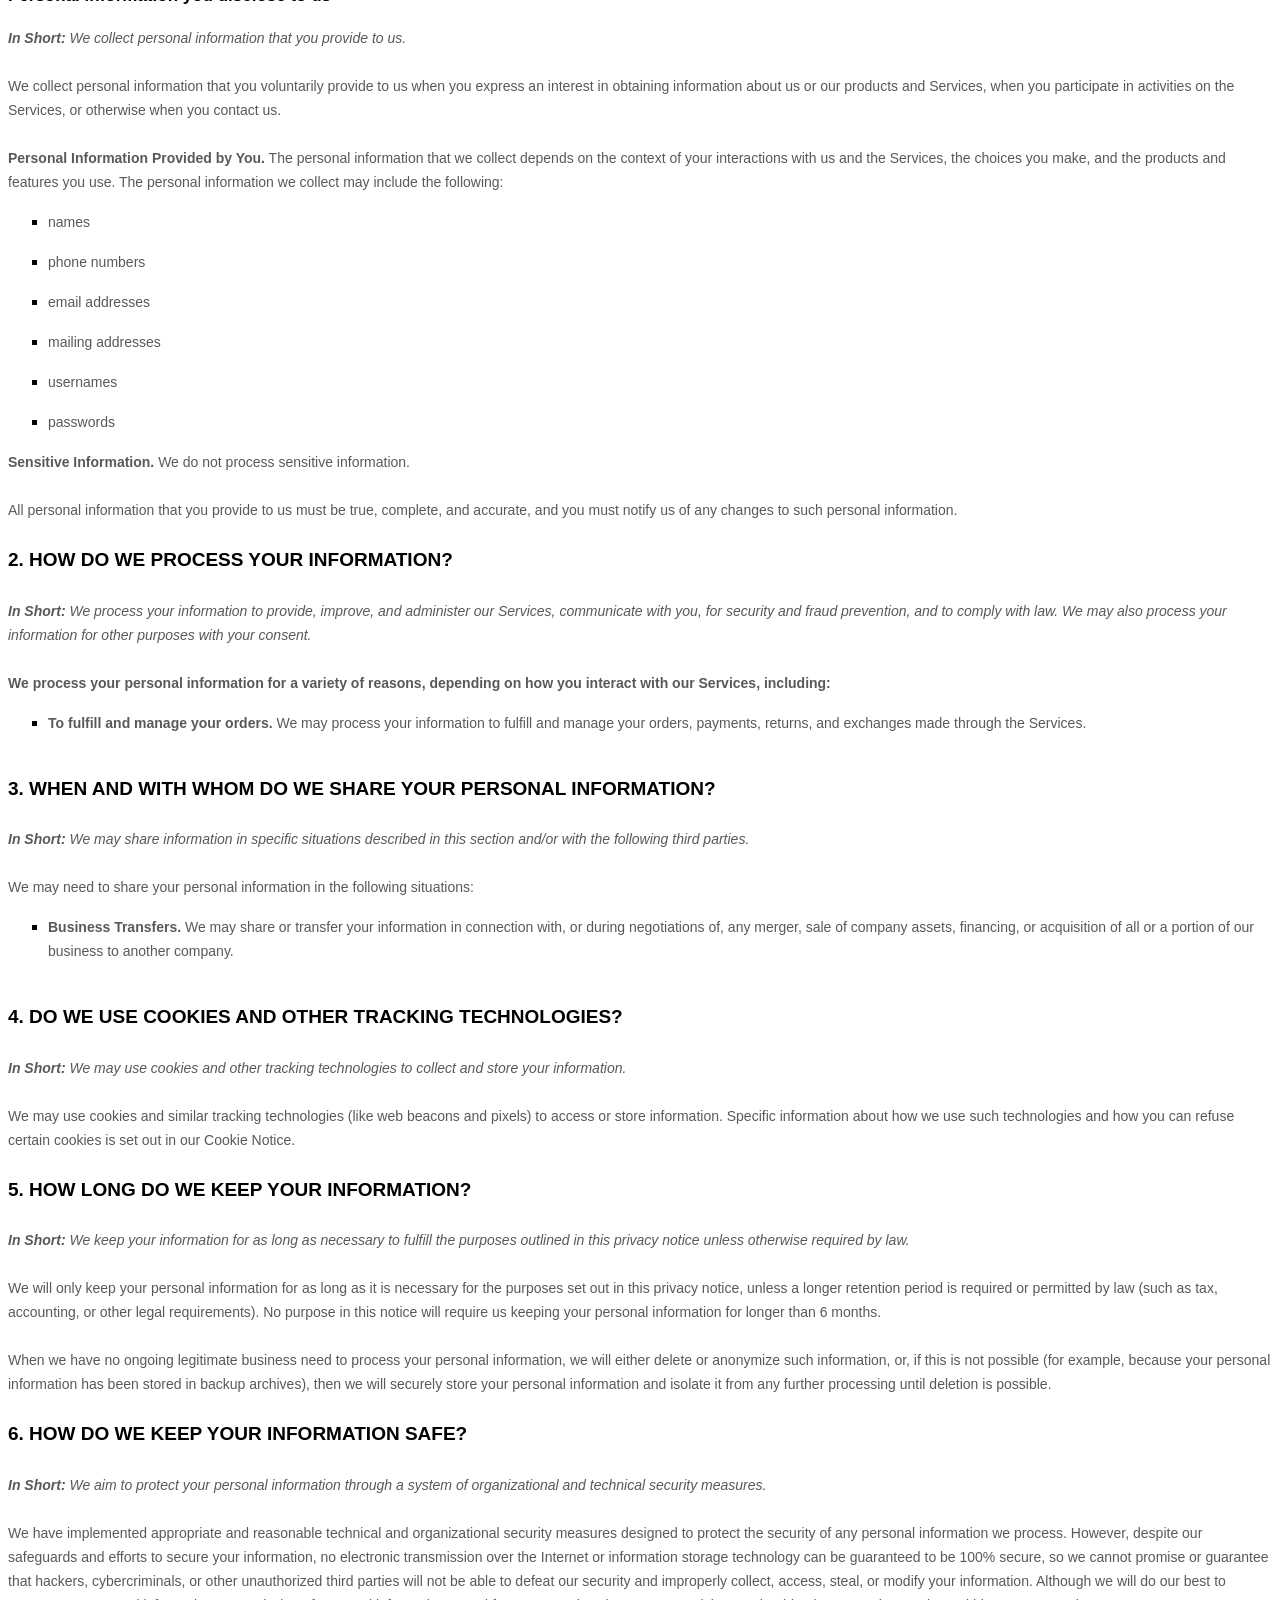
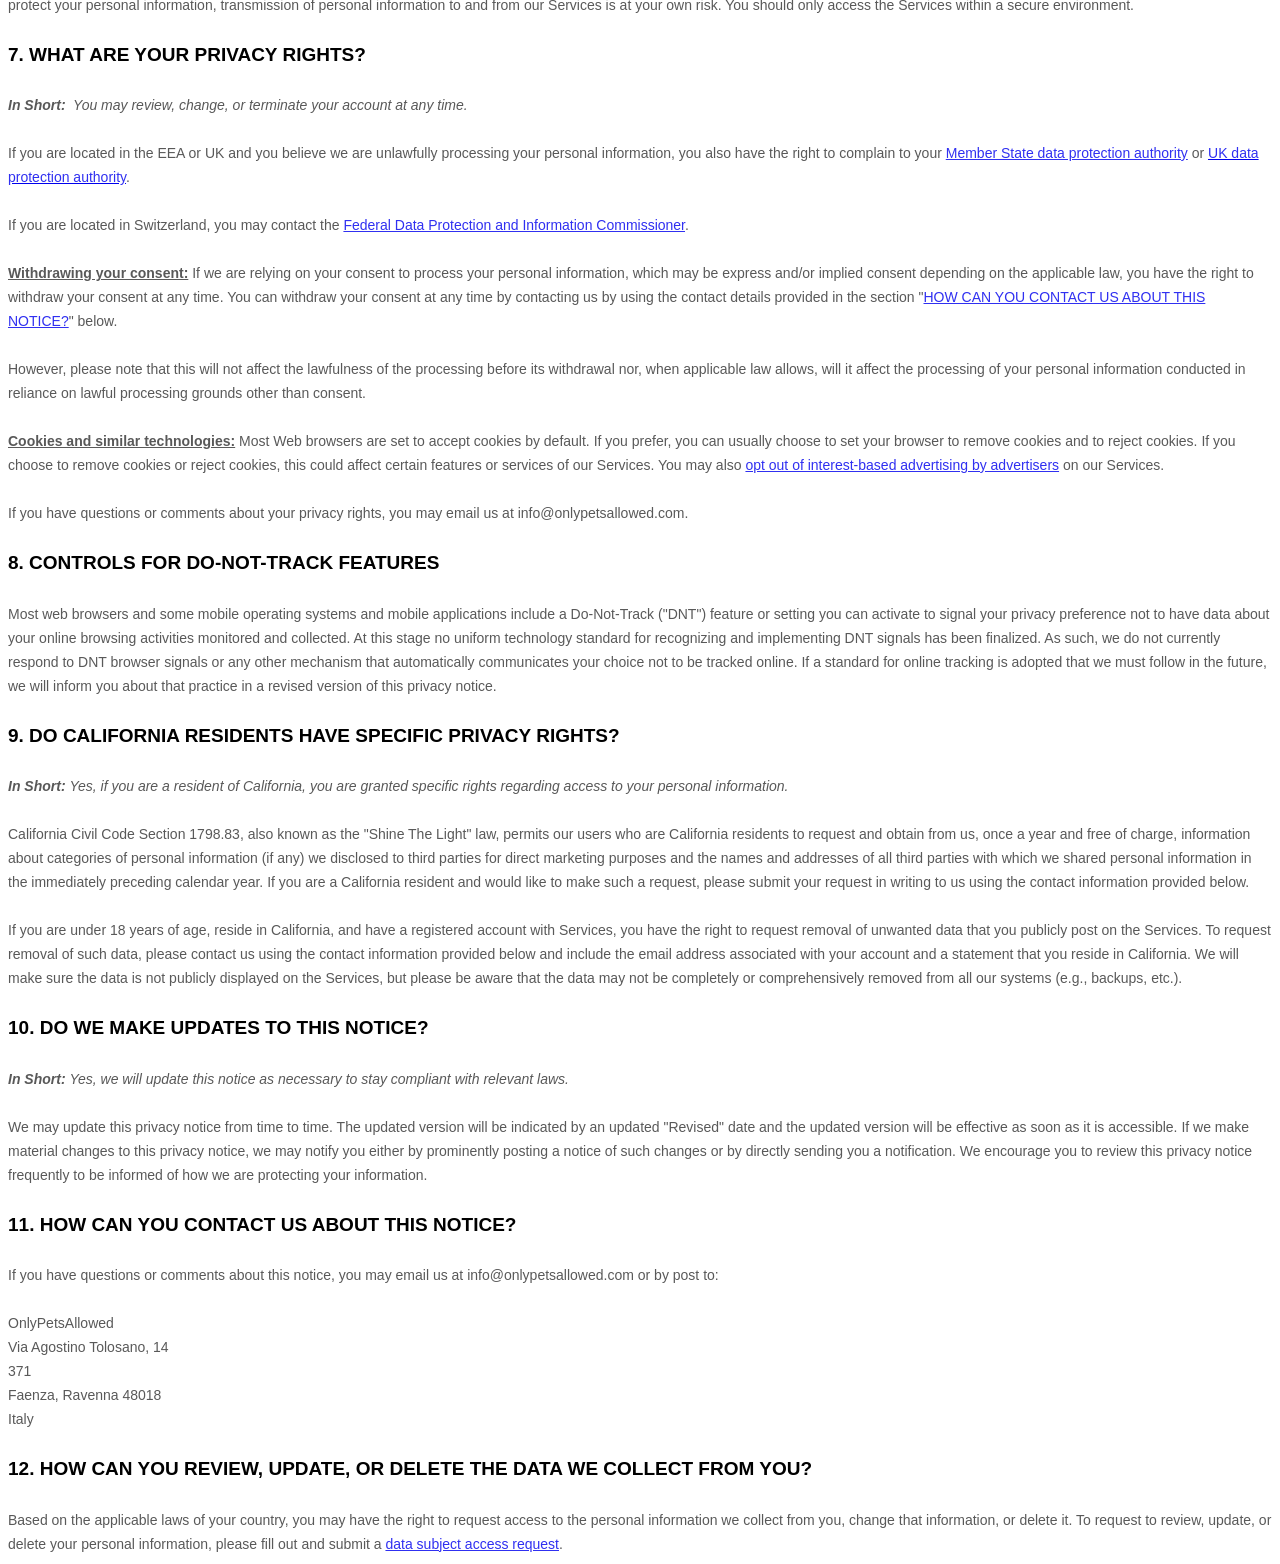
<file: privacy.html>
<!DOCTYPE html>
<html>
<head>
<link href="img/pet.png" rel="icon">
<style>
    [data-custom-class='body'], [data-custom-class='body'] * {
            background: transparent !important;
          }
  [data-custom-class='title'], [data-custom-class='title'] * {
            font-family: Arial !important;
  font-size: 26px !important;
  color: #000000 !important;
          }
  [data-custom-class='subtitle'], [data-custom-class='subtitle'] * {
            font-family: Arial !important;
  color: #595959 !important;
  font-size: 14px !important;
          }
  [data-custom-class='heading_1'], [data-custom-class='heading_1'] * {
            font-family: Arial !important;
  font-size: 19px !important;
  color: #000000 !important;
          }
  [data-custom-class='heading_2'], [data-custom-class='heading_2'] * {
            font-family: Arial !important;
  font-size: 17px !important;
  color: #000000 !important;
          }
  [data-custom-class='body_text'], [data-custom-class='body_text'] * {
            color: #595959 !important;
  font-size: 14px !important;
  font-family: Arial !important;
          }
  [data-custom-class='link'], [data-custom-class='link'] * {
            color: #3030F1 !important;
  font-size: 14px !important;
  font-family: Arial !important;
  word-break: break-word !important;
          }
  </style>
  
        <div data-custom-class="body">
        <div><strong><span style="font-size: 26px;"><span data-custom-class="title"><bdt class="block-component"></bdt><bdt class="question">PRIVACY POLICY</bdt><bdt class="statement-end-if-in-editor"></bdt></span></span></strong></div><div><br></div><div><span style="color: rgb(127, 127, 127);"><strong><span style="font-size: 15px;"><span data-custom-class="subtitle">Last updated <bdt class="question">January 01, 2023</bdt></span></span></strong></span></div><div><br></div><div><br></div><div><br></div><div style="line-height: 1.5;"><span style="color: rgb(127, 127, 127);"><span style="color: rgb(89, 89, 89); font-size: 15px;"><span data-custom-class="body_text">This privacy notice for <bdt class="question">OnlyPetsAllowed<bdt class="block-component"></bdt></bdt> (<bdt class="block-component"></bdt>"<bdt class="block-component"></bdt><strong>Company</strong><bdt class="statement-end-if-in-editor"></bdt>," "<strong>we</strong>," "<strong>us</strong>," or "<strong>our</strong>"<bdt class="statement-end-if-in-editor"></bdt></span><span data-custom-class="body_text">), describes how and why we might collect, store, use, and/or share (<bdt class="block-component"></bdt>"<strong>process</strong>"<bdt class="statement-end-if-in-editor"></bdt>) your information when you use our services (<bdt class="block-component"></bdt>"<strong>Services</strong>"<bdt class="statement-end-if-in-editor"></bdt>), such as when you:</span></span></span><span style="font-size: 15px;"><span style="color: rgb(127, 127, 127);"><span data-custom-class="body_text"><span style="color: rgb(89, 89, 89);"><span data-custom-class="body_text"><bdt class="block-component"></bdt></span></span></span></span></span></div><ul><li style="line-height: 1.5;"><span style="font-size: 15px; color: rgb(89, 89, 89);"><span style="font-size: 15px; color: rgb(89, 89, 89);"><span data-custom-class="body_text">Visit our website<bdt class="block-component"></bdt> at <bdt class="question"><a href="http://www.OnlyPetsAllowed.it" target="_blank" data-custom-class="link">http://www.OnlyPetsAllowed.it</a></bdt><span style="font-size: 15px;"><span style="color: rgb(89, 89, 89);"><span data-custom-class="body_text"><span style="font-size: 15px;"><span style="color: rgb(89, 89, 89);"><bdt class="statement-end-if-in-editor">, or any website of ours that links to this privacy notice</bdt></span></span></span></span></span></span></span></span></li></ul><div><bdt class="block-component"><span style="font-size: 15px;"><span style="font-size: 15px;"><span style="color: rgb(127, 127, 127);"><span data-custom-class="body_text"><span style="color: rgb(89, 89, 89);"><span data-custom-class="body_text"><bdt class="block-component"></bdt></bdt></span></span></span></span></span></span></span></span></li></ul><div style="line-height: 1.5;"><span style="font-size: 15px;"><span style="color: rgb(127, 127, 127);"><span data-custom-class="body_text"><span style="color: rgb(89, 89, 89);"><span data-custom-class="body_text"><bdt class="block-component"></bdt></span></span></span></span></span></div><ul><li style="line-height: 1.5;"><span style="font-size: 15px; color: rgb(89, 89, 89);"><span style="font-size: 15px; color: rgb(89, 89, 89);"><span data-custom-class="body_text">Engage with us in other related ways, including any sales, marketing, or events<span style="font-size: 15px;"><span style="color: rgb(89, 89, 89);"><span data-custom-class="body_text"><span style="font-size: 15px;"><span style="color: rgb(89, 89, 89);"><bdt class="statement-end-if-in-editor"></bdt></span></span></span></span></span></span></span></span></li></ul><div style="line-height: 1.5;"><span style="font-size: 15px;"><span style="color: rgb(127, 127, 127);"><span data-custom-class="body_text"><strong>Questions or concerns? </strong>Reading this privacy notice will help you understand your privacy rights and choices. If you do not agree with our policies and practices, please do not use our Services. If you still have any questions or concerns, please contact us at <bdt class="question">info@onlypetsallowed.com</bdt>.</span></span></span></div><div style="line-height: 1.5;"><br></div><div style="line-height: 1.5;"><br></div><div style="line-height: 1.5;"><strong><span style="font-size: 15px;"><span data-custom-class="heading_1">SUMMARY OF KEY POINTS</span></span></strong></div><div style="line-height: 1.5;"><br></div><div style="line-height: 1.5;"><span style="font-size: 15px;"><span data-custom-class="body_text"><strong><em>This summary provides key points from our privacy notice, but you can find out more details about any of these topics by clicking the link following each key point or by using our </em></strong></span></span><a data-custom-class="link" href="#toc"><span style="font-size: 15px;"><span data-custom-class="body_text"><strong><em>table of contents</em></strong></span></span></a><span style="font-size: 15px;"><span data-custom-class="body_text"><strong><em> below to find the section you are looking for.</em></strong></span></span></div><div style="line-height: 1.5;"><br></div><div style="line-height: 1.5;"><span style="font-size: 15px;"><span data-custom-class="body_text"><strong>What personal information do we process?</strong> When you visit, use, or navigate our Services, we may process personal information depending on how you interact with <bdt class="block-component"></bdt><bdt class="question">OnlyPetsAllowed</bdt><bdt class="statement-end-if-in-editor"></bdt> and the Services, the choices you make, and the products and features you use. Learn more about </span></span><a data-custom-class="link" href="#personalinfo"><span style="font-size: 15px;"><span data-custom-class="body_text">personal information you disclose to us</span></span></a><span data-custom-class="body_text">.</span></div><div style="line-height: 1.5;"><br></div><div style="line-height: 1.5;"><span style="font-size: 15px;"><span data-custom-class="body_text"><strong>Do we process any sensitive personal information?</strong> <bdt class="block-component"></bdt>We do not process sensitive personal information.<bdt class="else-block"></bdt></span></span></div><div style="line-height: 1.5;"><br></div><div style="line-height: 1.5;"><span style="font-size: 15px;"><span data-custom-class="body_text"><strong>Do we receive any information from third parties?</strong> <bdt class="block-component"></bdt>We do not receive any information from third parties.<bdt class="else-block"></bdt></span></span></div><div style="line-height: 1.5;"><br></div><div style="line-height: 1.5;"><span style="font-size: 15px;"><span data-custom-class="body_text"><strong>How do we process your information?</strong> We process your information to provide, improve, and administer our Services, communicate with you, for security and fraud prevention, and to comply with law. We may also process your information for other purposes with your consent. We process your information only when we have a valid legal reason to do so. Learn more about </span></span><a data-custom-class="link" href="#infouse"><span style="font-size: 15px;"><span data-custom-class="body_text">how we process your information</span></span></a><span data-custom-class="body_text">.</span></div><div style="line-height: 1.5;"><br></div><div style="line-height: 1.5;"><span style="font-size: 15px;"><span data-custom-class="body_text"><strong>In what situations and with which <bdt class="block-component"></bdt>parties do we share personal information?</strong> We may share information in specific situations and with specific <bdt class="block-component"></bdt>third parties. Learn more about </span></span><a data-custom-class="link" href="#whoshare"><span style="font-size: 15px;"><span data-custom-class="body_text">when and with whom we share your personal information</span></span></a><span style="font-size: 15px;"><span data-custom-class="body_text">.<bdt class="block-component"></bdt></span></span></div><div style="line-height: 1.5;"><br></div><div style="line-height: 1.5;"><span style="font-size: 15px;"><span data-custom-class="body_text"><strong>How do we keep your information safe?</strong> We have <bdt class="block-component"></bdt>organizational<bdt class="statement-end-if-in-editor"></bdt> and technical processes and procedures in place to protect your personal information. However, no electronic transmission over the internet or information storage technology can be guaranteed to be 100% secure, so we cannot promise or guarantee that hackers, cybercriminals, or other <bdt class="block-component"></bdt>unauthorized<bdt class="statement-end-if-in-editor"></bdt> third parties will not be able to defeat our security and improperly collect, access, steal, or modify your information. Learn more about </span></span><a data-custom-class="link" href="#infosafe"><span style="font-size: 15px;"><span data-custom-class="body_text">how we keep your information safe</span></span></a><span data-custom-class="body_text">.</span><span style="font-size: 15px;"><span data-custom-class="body_text"><bdt class="statement-end-if-in-editor"></bdt></span></span></div><div style="line-height: 1.5;"><br></div><div style="line-height: 1.5;"><span style="font-size: 15px;"><span data-custom-class="body_text"><strong>What are your rights?</strong> Depending on where you are located geographically, the applicable privacy law may mean you have certain rights regarding your personal information. Learn more about </span></span><a data-custom-class="link" href="#privacyrights"><span style="font-size: 15px;"><span data-custom-class="body_text">your privacy rights</span></span></a><span data-custom-class="body_text">.</span></div><div style="line-height: 1.5;"><br></div><div style="line-height: 1.5;"><span style="font-size: 15px;"><span data-custom-class="body_text"><strong>How do you exercise your rights?</strong> The easiest way to exercise your rights is by <bdt class="block-component">submitting a </bdt></span></span><a data-custom-class="link" href="https://app.termly.io/notify/5d6ef616-64f6-430f-bb8e-993961fd23ba" rel="noopener noreferrer" target="_blank"><span style="font-size: 15px;"><span data-custom-class="body_text">data subject access request</span></span></a><span style="font-size: 15px;"><span data-custom-class="body_text"><bdt class="statement-end-if-in-editor"></bdt>, or by contacting us. We will consider and act upon any request in accordance with applicable data protection laws.</span></span></div><div style="line-height: 1.5;"><br></div><div style="line-height: 1.5;"><span style="font-size: 15px;"><span data-custom-class="body_text">Want to learn more about what <bdt class="block-component"></bdt><bdt class="question">OnlyPetsAllowed</bdt><bdt class="statement-end-if-in-editor"></bdt> does with any information we collect? </span></span><a data-custom-class="link" href="#toc"><span style="font-size: 15px;"><span data-custom-class="body_text">Review the privacy notice in full</span></span></a><span style="font-size: 15px;"><span data-custom-class="body_text">.</span></span></div><div style="line-height: 1.5;"><br></div><div style="line-height: 1.5;"><br></div><div id="toc" style="line-height: 1.5;"><span style="font-size: 15px;"><span style="color: rgb(127, 127, 127);"><span style="color: rgb(0, 0, 0);"><strong><span data-custom-class="heading_1">TABLE OF CONTENTS</span></strong></span></span></span></div><div style="line-height: 1.5;"><br></div><div style="line-height: 1.5;"><span style="font-size: 15px;"><a data-custom-class="link" href="#infocollect"><span style="color: rgb(89, 89, 89);">1. WHAT INFORMATION DO WE COLLECT?</span></a></span></div><div style="line-height: 1.5;"><span style="font-size: 15px;"><a data-custom-class="link" href="#infouse"><span style="color: rgb(89, 89, 89);">2. HOW DO WE PROCESS YOUR INFORMATION?<bdt class="block-component"></bdt></span></a></span></div><div style="line-height: 1.5;"><span style="font-size: 15px;"><span style="color: rgb(89, 89, 89);"><a data-custom-class="link" href="#whoshare">3. WHEN AND WITH WHOM DO WE SHARE YOUR PERSONAL INFORMATION?</a></span><span data-custom-class="body_text"><bdt class="block-component"></bdt></span></a><span style="color: rgb(127, 127, 127);"><span style="color: rgb(89, 89, 89);"><span data-custom-class="body_text"><span style="color: rgb(89, 89, 89);"><bdt class="block-component"></bdt></span></span> </span> </span> </span></div><div style="line-height: 1.5;"><span style="font-size: 15px;"><a data-custom-class="link" href="#cookies"><span style="color: rgb(89, 89, 89);">4. DO WE USE COOKIES AND OTHER TRACKING TECHNOLOGIES?</span></a><span style="color: rgb(127, 127, 127);"><span style="color: rgb(89, 89, 89);"><span data-custom-class="body_text"><span style="color: rgb(89, 89, 89);"><bdt class="statement-end-if-in-editor"></bdt></span></span><span data-custom-class="body_text"><span style="color: rgb(89, 89, 89);"><span style="color: rgb(89, 89, 89);"><span style="color: rgb(89, 89, 89);"><bdt class="block-component"></bdt></span></span><bdt class="block-component"></bdt></span></span></span></span></span></div><div style="line-height: 1.5;"><span style="font-size: 15px;"><a data-custom-class="link" href="#inforetain"><span style="color: rgb(89, 89, 89);">5. HOW LONG DO WE KEEP YOUR INFORMATION?</span></a><span style="color: rgb(127, 127, 127);"><span style="color: rgb(89, 89, 89);"><span data-custom-class="body_text"><span style="color: rgb(89, 89, 89);"><span style="color: rgb(89, 89, 89);"><bdt class="block-component"></bdt></span></span></span></span></span></span></div><div style="line-height: 1.5;"><span style="font-size: 15px;"><a data-custom-class="link" href="#infosafe"><span style="color: rgb(89, 89, 89);">6. HOW DO WE KEEP YOUR INFORMATION SAFE?</span></a><span style="color: rgb(127, 127, 127);"><span style="color: rgb(89, 89, 89);"><span data-custom-class="body_text"><span style="color: rgb(89, 89, 89);"><bdt class="statement-end-if-in-editor"></bdt><bdt class="block-component"></bdt></span></span></span></span></span></div><div style="line-height: 1.5;"><span style="font-size: 15px;"><span style="color: rgb(89, 89, 89);"><a data-custom-class="link" href="#privacyrights">7. WHAT ARE YOUR PRIVACY RIGHTS?</a></span></span></div><div style="line-height: 1.5;"><span style="font-size: 15px;"><a data-custom-class="link" href="#DNT"><span style="color: rgb(89, 89, 89);">8. CONTROLS FOR DO-NOT-TRACK FEATURES</span></a></span></div><div style="line-height: 1.5;"><span style="font-size: 15px;"><a data-custom-class="link" href="#caresidents"><span style="color: rgb(89, 89, 89);">9. DO CALIFORNIA RESIDENTS HAVE SPECIFIC PRIVACY RIGHTS?</span></a></span><bdt class="block-component"><span style="font-size: 15px;"><span data-custom-class="body_text"></span></bdt></span></div><div style="line-height: 1.5;"><span style="font-size: 15px;"><a data-custom-class="link" href="#policyupdates"><span style="color: rgb(89, 89, 89);">10. DO WE MAKE UPDATES TO THIS NOTICE?</span></a></span></div><div style="line-height: 1.5;"><a data-custom-class="link" href="#contact"><span style="color: rgb(89, 89, 89); font-size: 15px;">11. HOW CAN YOU CONTACT US ABOUT THIS NOTICE?</span></a></div><div style="line-height: 1.5;"><a data-custom-class="link" href="#request"><span style="color: rgb(89, 89, 89);">12. HOW CAN YOU REVIEW, UPDATE, OR DELETE THE DATA WE COLLECT FROM YOU?</span></a></div><div style="line-height: 1.5;"><br></div><div style="line-height: 1.5;"><br></div><div id="infocollect" style="line-height: 1.5;"><span style="color: rgb(127, 127, 127);"><span style="color: rgb(89, 89, 89); font-size: 15px;"><span style="font-size: 15px; color: rgb(89, 89, 89);"><span style="font-size: 15px; color: rgb(89, 89, 89);"><span id="control" style="color: rgb(0, 0, 0);"><strong><span data-custom-class="heading_1">1. WHAT INFORMATION DO WE COLLECT?</span></strong></span></span></span></span></span></div><div style="line-height: 1.5;"><br></div><div id="personalinfo" style="line-height: 1.5;"><span data-custom-class="heading_2" style="color: rgb(0, 0, 0);"><span style="font-size: 15px;"><strong>Personal information you disclose to us</strong></span></span></div><div><div><br></div><div style="line-height: 1.5;"><span style="color: rgb(127, 127, 127);"><span style="color: rgb(89, 89, 89); font-size: 15px;"><span data-custom-class="body_text"><span style="font-size: 15px; color: rgb(89, 89, 89);"><span style="font-size: 15px; color: rgb(89, 89, 89);"><span data-custom-class="body_text"><strong><em>In Short:</em></strong></span></span></span></span><span data-custom-class="body_text"><span style="font-size: 15px; color: rgb(89, 89, 89);"><span style="font-size: 15px; color: rgb(89, 89, 89);"><span data-custom-class="body_text"><strong><em> </em></strong><em>We collect personal information that you provide to us.</em></span></span></span></span></span></span></div></div><div style="line-height: 1.5;"><br></div><div style="line-height: 1.5;"><span style="font-size: 15px; color: rgb(89, 89, 89);"><span style="font-size: 15px; color: rgb(89, 89, 89);"><span data-custom-class="body_text">We collect personal information that you voluntarily provide to us when you <span style="font-size: 15px;"><bdt class="block-component"></bdt></span></span><span data-custom-class="body_text">express an interest in obtaining information about us or our products and Services, when you participate in activities on the Services, or otherwise when you contact us.</span></span></span></span></div><div style="line-height: 1.5;"><br></div><div style="line-height: 1.5;"><span style="font-size: 15px; color: rgb(89, 89, 89);"><span style="font-size: 15px; color: rgb(89, 89, 89);"><span data-custom-class="body_text"><span style="font-size: 15px;"><bdt class="block-component"></bdt></span></span></span></span></div><div style="line-height: 1.5;"><span style="font-size: 15px; color: rgb(89, 89, 89);"><span style="font-size: 15px; color: rgb(89, 89, 89);"><span data-custom-class="body_text"><strong>Personal Information Provided by You.</strong> The personal information that we collect depends on the context of your interactions with us and the Services, the choices you make, and the products and features you use. The personal information we collect may include the following:<span style="font-size: 15px;"><span data-custom-class="body_text"><bdt class="forloop-component"></bdt></span></span></span></span></span></div><ul><li style="line-height: 1.5;"><span style="font-size: 15px; color: rgb(89, 89, 89);"><span style="font-size: 15px; color: rgb(89, 89, 89);"><span data-custom-class="body_text"><span style="font-size: 15px;"><span data-custom-class="body_text"><bdt class="question">names</bdt></span></span></span></span></span></li></ul><div style="line-height: 1.5;"><span style="font-size: 15px; color: rgb(89, 89, 89);"><span style="font-size: 15px; color: rgb(89, 89, 89);"><span data-custom-class="body_text"><span style="font-size: 15px;"><span data-custom-class="body_text"><bdt class="forloop-component"></bdt></span></span></span></span></span></div><ul><li style="line-height: 1.5;"><span style="font-size: 15px; color: rgb(89, 89, 89);"><span style="font-size: 15px; color: rgb(89, 89, 89);"><span data-custom-class="body_text"><span style="font-size: 15px;"><span data-custom-class="body_text"><bdt class="question">phone numbers</bdt></span></span></span></span></span></li></ul><div style="line-height: 1.5;"><span style="font-size: 15px; color: rgb(89, 89, 89);"><span style="font-size: 15px; color: rgb(89, 89, 89);"><span data-custom-class="body_text"><span style="font-size: 15px;"><span data-custom-class="body_text"><bdt class="forloop-component"></bdt></span></span></span></span></span></div><ul><li style="line-height: 1.5;"><span style="font-size: 15px; color: rgb(89, 89, 89);"><span style="font-size: 15px; color: rgb(89, 89, 89);"><span data-custom-class="body_text"><span style="font-size: 15px;"><span data-custom-class="body_text"><bdt class="question">email addresses</bdt></span></span></span></span></span></li></ul><div style="line-height: 1.5;"><span style="font-size: 15px; color: rgb(89, 89, 89);"><span style="font-size: 15px; color: rgb(89, 89, 89);"><span data-custom-class="body_text"><span style="font-size: 15px;"><span data-custom-class="body_text"><bdt class="forloop-component"></bdt></span></span></span></span></span></div><ul><li style="line-height: 1.5;"><span style="font-size: 15px; color: rgb(89, 89, 89);"><span style="font-size: 15px; color: rgb(89, 89, 89);"><span data-custom-class="body_text"><span style="font-size: 15px;"><span data-custom-class="body_text"><bdt class="question">mailing addresses</bdt></span></span></span></span></span></li></ul><div style="line-height: 1.5;"><span style="font-size: 15px; color: rgb(89, 89, 89);"><span style="font-size: 15px; color: rgb(89, 89, 89);"><span data-custom-class="body_text"><span style="font-size: 15px;"><span data-custom-class="body_text"><bdt class="forloop-component"></bdt></span></span></span></span></span></div><ul><li style="line-height: 1.5;"><span style="font-size: 15px; color: rgb(89, 89, 89);"><span style="font-size: 15px; color: rgb(89, 89, 89);"><span data-custom-class="body_text"><span style="font-size: 15px;"><span data-custom-class="body_text"><bdt class="question">usernames</bdt></span></span></span></span></span></li></ul><div style="line-height: 1.5;"><span style="font-size: 15px; color: rgb(89, 89, 89);"><span style="font-size: 15px; color: rgb(89, 89, 89);"><span data-custom-class="body_text"><span style="font-size: 15px;"><span data-custom-class="body_text"><bdt class="forloop-component"></bdt></span></span></span></span></span></div><ul><li style="line-height: 1.5;"><span style="font-size: 15px; color: rgb(89, 89, 89);"><span style="font-size: 15px; color: rgb(89, 89, 89);"><span data-custom-class="body_text"><span style="font-size: 15px;"><span data-custom-class="body_text"><bdt class="question">passwords</bdt></span></span></span></span></span></li></ul><div style="line-height: 1.5;"><span style="font-size: 15px; color: rgb(89, 89, 89);"><span style="font-size: 15px; color: rgb(89, 89, 89);"><span data-custom-class="body_text"><span style="font-size: 15px;"><span data-custom-class="body_text"><bdt class="forloop-component"></bdt></span><span data-custom-class="body_text"><bdt class="statement-end-if-in-editor"></bdt></span></span></span></span></span></div><div id="sensitiveinfo" style="line-height: 1.5;"><span style="font-size: 15px;"><span data-custom-class="body_text"><strong>Sensitive Information.</strong> <bdt class="block-component"></bdt>We do not process sensitive information.</span></span></div><div style="line-height: 1.5;"><br></div><div style="line-height: 1.5;"><span style="font-size: 15px;"><span data-custom-class="body_text"><bdt class="else-block"></bdt></span></span><span style="font-size: 15px; color: rgb(89, 89, 89);"><span style="font-size: 15px; color: rgb(89, 89, 89);"><span data-custom-class="body_text"><span style="font-size: 15px;"><span data-custom-class="body_text"><bdt class="block-component"><bdt class="block-component"></bdt></bdt></span></span></span></span><bdt class="block-component"></span></span></bdt></div><div style="line-height: 1.5;"><span style="font-size: 15px; color: rgb(89, 89, 89);"><span style="font-size: 15px; color: rgb(89, 89, 89);"><span data-custom-class="body_text">All personal information that you provide to us must be true, complete, and accurate, and you must notify us of any changes to such personal information.</span></span></span></div><div style="line-height: 1.5;"><br></div><div style="line-height: 1.5;"><span style="font-size: 15px; color: rgb(89, 89, 89);"><span style="font-size: 15px; color: rgb(89, 89, 89);"><span data-custom-class="body_text"><bdt class="block-component"></bdt></bdt></span><span data-custom-class="body_text"><span style="color: rgb(89, 89, 89); font-size: 15px;"><span data-custom-class="body_text"><span style="color: rgb(89, 89, 89); font-size: 15px;"><span data-custom-class="body_text"><bdt class="statement-end-if-in-editor"><bdt class="block-component"></bdt></bdt></span></span></span></span></bdt></span></span></span></span></span></span></span></span><span style="font-size: 15px;"><span data-custom-class="body_text"><bdt class="block-component"></bdt></span></span></div><div id="infouse" style="line-height: 1.5;"><span style="color: rgb(127, 127, 127);"><span style="color: rgb(89, 89, 89); font-size: 15px;"><span style="font-size: 15px; color: rgb(89, 89, 89);"><span style="font-size: 15px; color: rgb(89, 89, 89);"><span id="control" style="color: rgb(0, 0, 0);"><strong><span data-custom-class="heading_1">2. HOW DO WE PROCESS YOUR INFORMATION?</span></strong></span></span></span></span></span></div><div><div style="line-height: 1.5;"><br></div><div style="line-height: 1.5;"><span style="color: rgb(127, 127, 127);"><span style="color: rgb(89, 89, 89); font-size: 15px;"><span data-custom-class="body_text"><span style="font-size: 15px; color: rgb(89, 89, 89);"><span style="font-size: 15px; color: rgb(89, 89, 89);"><span data-custom-class="body_text"><strong><em>In Short: </em></strong><em>We process your information to provide, improve, and administer our Services, communicate with you, for security and fraud prevention, and to comply with law. We may also process your information for other purposes with your consent.</em></span></span></span></span></span></span></div></div><div style="line-height: 1.5;"><br></div><div style="line-height: 1.5;"><span style="font-size: 15px; color: rgb(89, 89, 89);"><span style="font-size: 15px; color: rgb(89, 89, 89);"><span data-custom-class="body_text"><strong>We process your personal information for a variety of reasons, depending on how you interact with our Services, including:</strong><bdt class="block-component"></bdt></span></span></span></span></span></span></span></span></span></span></span></span></li></ul><div style="line-height: 1.5;"><span style="font-size: 15px; color: rgb(89, 89, 89);"><span style="font-size: 15px; color: rgb(89, 89, 89);"><span data-custom-class="body_text"><bdt class="block-component"></bdt></span></span></span></span></span></span></span></span></span></span></span></span></span></span></span></li></ul><div style="line-height: 1.5;"><span style="font-size: 15px; color: rgb(89, 89, 89);"><span style="font-size: 15px; color: rgb(89, 89, 89);"><span data-custom-class="body_text"><bdt class="block-component"></bdt></span></span></span></span></span></span></span></span></span></span></span></span></span></span></span></span></span></span></span></span></span></li></ul><div style="line-height: 1.5;"><span style="font-size: 15px; color: rgb(89, 89, 89);"><span style="font-size: 15px; color: rgb(89, 89, 89);"><span data-custom-class="body_text"><bdt class="block-component"></bdt></span></span></span></span></span></span></span></span></span></span></span></span></li></ul><div style="line-height: 1.5;"><span style="font-size: 15px; color: rgb(89, 89, 89);"><span style="font-size: 15px; color: rgb(89, 89, 89);"><span data-custom-class="body_text"><bdt class="block-component"></bdt></span></span></span></li></ul><div style="line-height: 1.5;"><bdt class="block-component"><span style="font-size: 15px;"></bdt></span></span></span></span></span></span></li></ul><div style="line-height: 1.5;"><bdt class="block-component"><span style="font-size: 15px;"></bdt></span></span></span></span></span></span></span></span></span></li></ul><div style="line-height: 1.5;"><bdt class="block-component"><span style="font-size: 15px;"></span></bdt></div><ul><li style="line-height: 1.5;"><span style="font-size: 15px; color: rgb(89, 89, 89);"><span style="font-size: 15px; color: rgb(89, 89, 89);"><span data-custom-class="body_text"><strong>To <bdt class="block-component"></bdt>fulfill<bdt class="statement-end-if-in-editor"></bdt> and manage your orders. </strong>We may process your information to <bdt class="block-component"></bdt>fulfill<bdt class="statement-end-if-in-editor"></bdt> and manage your orders, payments, returns, and exchanges made through the Services.<span style="font-size: 15px; color: rgb(89, 89, 89);"><span style="font-size: 15px; color: rgb(89, 89, 89);"><span data-custom-class="body_text"><span style="font-size: 15px; color: rgb(89, 89, 89);"><span style="font-size: 15px; color: rgb(89, 89, 89);"><span data-custom-class="body_text"><span style="font-size: 15px; color: rgb(89, 89, 89);"><span style="font-size: 15px; color: rgb(89, 89, 89);"><span data-custom-class="body_text"><bdt class="statement-end-if-in-editor"></bdt></span></span></span></span></span></span></span></span></span></span></span></span></li></ul><div style="line-height: 1.5;"><bdt class="block-component"><span style="font-size: 15px;"><span data-custom-class="body_text"></span></span></bdt></li></ul><p style="font-size: 15px; line-height: 1.5;"><bdt class="block-component"><span style="font-size: 15px;"></bdt></span></span></span></span></span></span></span></span></span></span></span></li></ul><p style="font-size: 15px; line-height: 1.5;"><bdt class="block-component"><span style="font-size: 15px;"></bdt></span></span></span></span></span></span></span></span></span></span></span></li></ul><p style="font-size: 15px; line-height: 1.5;"><bdt class="block-component"></bdt></span></span></span></span></span></span></span></span></span></span></span></li></ul><p style="font-size: 15px; line-height: 1.5;"><bdt class="block-component"></bdt></span></span></span></span></span></span></span></span></span></span></span></li></ul><div style="line-height: 1.5;"><bdt class="block-component"><span style="font-size: 15px;"></bdt></span></span></span></span></span></span></span></span></span></span></span></span></li></ul><div style="line-height: 1.5;"><bdt class="block-component"><span style="font-size: 15px;"></bdt></span></span></span></li></ul><div style="line-height: 1.5;"><bdt class="block-component"><span style="font-size: 15px;"></bdt></span></span></span></li></ul><div style="line-height: 1.5;"><span style="font-size: 15px;"><bdt class="block-component"><span data-custom-class="body_text"></span></bdt></span></li></ul><div style="line-height: 1.5;"><bdt class="block-component"><span style="font-size: 15px;"><span data-custom-class="body_text"></bdt></span></span></li></ul><div style="line-height: 1.5;"><bdt class="block-component"><span style="font-size: 15px;"><span data-custom-class="body_text"></span></span></bdt></li></ul><div style="line-height: 1.5;"><bdt class="block-component"><span style="font-size: 15px;"><span data-custom-class="body_text"></span></span></bdt></li></ul><div style="line-height: 1.5;"><bdt class="block-component"><span style="font-size: 15px;"><span data-custom-class="body_text"></span></span></bdt></li></ul><div style="line-height: 1.5;"><bdt class="block-component"><span style="font-size: 15px;"><span data-custom-class="body_text"></span></span></bdt></li></ul><div style="line-height: 1.5;"><bdt class="block-component"><span style="font-size: 15px;"><span data-custom-class="body_text"></span></span></bdt></li></ul><div style="line-height: 1.5;"><bdt class="block-component"><span style="font-size: 15px;"><span data-custom-class="body_text"></span></span></bdt></li></ul><div style="line-height: 1.5;"><bdt class="block-component"><span style="font-size: 15px;"><span data-custom-class="body_text"></bdt></span></span></li></ul><div style="line-height: 1.5;"><bdt class="block-component"><span style="font-size: 15px;"><span data-custom-class="body_text"></bdt></span></span></li></ul><div style="line-height: 1.5;"><bdt class="block-component"><span style="font-size: 15px;"><span data-custom-class="body_text"></bdt></span></span></li></ul><div style="line-height: 1.5;"><bdt class="block-component"><span style="font-size: 15px;"><span data-custom-class="body_text"></span></span></bdt></li></ul><div style="line-height: 1.5;"><bdt class="block-component"><span style="font-size: 15px;"><span data-custom-class="body_text"></span></span></bdt><bdt class="block-component"><span style="font-size: 15px;"><span data-custom-class="body_text"></bdt></span></span><bdt class="block-component"><span style="font-size: 15px;"><span data-custom-class="body_text"></span></span></bdt><bdt class="block-component"><span style="font-size: 15px;"><span data-custom-class="body_text"></span></span></bdt></div><div style="line-height: 1.5;"><br></div><div id="whoshare" style="line-height: 1.5;"><span style="color: rgb(127, 127, 127);"><span style="color: rgb(89, 89, 89); font-size: 15px;"><span style="font-size: 15px; color: rgb(89, 89, 89);"><span style="font-size: 15px; color: rgb(89, 89, 89);"><span id="control" style="color: rgb(0, 0, 0);"><strong><span data-custom-class="heading_1">3. WHEN AND WITH WHOM DO WE SHARE YOUR PERSONAL INFORMATION?</span></strong></span></span></span></span></span></div><div style="line-height: 1.5;"><br></div><div style="line-height: 1.5;"><span style="font-size: 15px; color: rgb(89, 89, 89);"><span style="font-size: 15px; color: rgb(89, 89, 89);"><span data-custom-class="body_text"><strong><em>In Short:</em></strong><em> We may share information in specific situations described in this section and/or with the following <bdt class="block-component"></bdt>third parties.</em></span></span></span></div><div style="line-height: 1.5;"><span style="font-size: 15px; color: rgb(89, 89, 89);"><span style="font-size: 15px; color: rgb(89, 89, 89);"><span data-custom-class="body_text"><bdt class="block-component"></span></div><div style="line-height: 1.5;"><br></div><div style="line-height: 1.5;"><span style="font-size: 15px;"><span data-custom-class="body_text">We <bdt class="block-component"></bdt>may need to share your personal information in the following situations:</span></span></div><ul><li style="line-height: 1.5;"><span style="font-size: 15px;"><span data-custom-class="body_text"><strong>Business Transfers.</strong> We may share or transfer your information in connection with, or during negotiations of, any merger, sale of company assets, financing, or acquisition of all or a portion of our business to another company.</span></span></li></ul><div style="line-height: 1.5;"><span style="font-size: 15px;"><span data-custom-class="body_text"><bdt class="block-component"></bdt></span></span></li></ul><div style="line-height: 1.5;"><span style="font-size: 15px;"><bdt class="block-component"><span data-custom-class="body_text"></span></bdt></span></li></ul><div style="line-height: 1.5;"><bdt class="block-component"><span style="font-size: 15px;"><span data-custom-class="body_text"></span></span></bdt></li></ul><div style="line-height: 1.5;"><bdt class="block-component"><span style="font-size: 15px;"><span data-custom-class="body_text"></bdt></span></span></li></ul><div style="line-height: 1.5;"><bdt class="block-component"><span style="font-size: 15px;"><span data-custom-class="body_text"></span></span></bdt></li></ul><div style="line-height: 1.5;"><bdt class="block-component"><span style="font-size: 15px;"><span data-custom-class="body_text"></span></span></bdt><span style="color: rgb(89, 89, 89); font-size: 15px;"><span style="font-size: 15px;"><span style="color: rgb(89, 89, 89);"><span style="font-size: 15px;"><span style="color: rgb(89, 89, 89);"><bdt class="block-component"><span data-custom-class="heading_1"></span></bdt></span></span></span></span></span></div><div style="line-height: 1.5;"><br></div><div id="cookies" style="line-height: 1.5;"><span style="color: rgb(127, 127, 127);"><span style="color: rgb(89, 89, 89); font-size: 15px;"><span style="font-size: 15px; color: rgb(89, 89, 89);"><span style="font-size: 15px; color: rgb(89, 89, 89);"><span id="control" style="color: rgb(0, 0, 0);"><strong><span data-custom-class="heading_1">4. DO WE USE COOKIES AND OTHER TRACKING TECHNOLOGIES?</span></strong></span></span></span></span></span></div><div style="line-height: 1.5;"><br></div><div style="line-height: 1.5;"><span style="font-size: 15px; color: rgb(89, 89, 89);"><span style="font-size: 15px; color: rgb(89, 89, 89);"><span data-custom-class="body_text"><strong><em>In Short:</em></strong><em> We may use cookies and other tracking technologies to collect and store your information.</em></span></span></span></div><div style="line-height: 1.5;"><br></div><div style="line-height: 1.5;"><span style="font-size: 15px; color: rgb(89, 89, 89);"><span style="font-size: 15px; color: rgb(89, 89, 89);"><span data-custom-class="body_text">We may use cookies and similar tracking technologies (like web beacons and pixels) to access or store information. Specific information about how we use such technologies and how you can refuse certain cookies is set out in our Cookie Notice<span style="color: rgb(89, 89, 89); font-size: 15px;"><span data-custom-class="body_text"><bdt class="block-component"></bdt>.</span><span style="color: rgb(89, 89, 89); font-size: 15px;"><span style="font-size: 15px;"><span style="color: rgb(89, 89, 89);"><span style="font-size: 15px;"><span style="color: rgb(89, 89, 89);"><span data-custom-class="body_text"><bdt class="statement-end-if-in-editor"></bdt></span></span></span></span></span></span></span></span><span data-custom-class="body_text"><span style="color: rgb(89, 89, 89); font-size: 15px;"><span style="color: rgb(89, 89, 89); font-size: 15px;"><span style="color: rgb(89, 89, 89); font-size: 15px;"><span style="font-size: 15px;"><span style="color: rgb(89, 89, 89);"><span style="font-size: 15px;"><span style="color: rgb(89, 89, 89);"><span data-custom-class="body_text"><bdt class="block-component"></bdt></span><bdt class="block-component"><span data-custom-class="body_text"><bdt class="block-component"></bdt></span></span></span></span></span></span></span></span></span></span></span></span></span></div><div style="line-height: 1.5;"><br></div><div id="inforetain" style="line-height: 1.5;"><span style="color: rgb(127, 127, 127);"><span style="color: rgb(89, 89, 89); font-size: 15px;"><span style="font-size: 15px; color: rgb(89, 89, 89);"><span style="font-size: 15px; color: rgb(89, 89, 89);"><span id="control" style="color: rgb(0, 0, 0);"><strong><span data-custom-class="heading_1">5. HOW LONG DO WE KEEP YOUR INFORMATION?</span></strong></span></span></span></span></span></div><div style="line-height: 1.5;"><br></div><div style="line-height: 1.5;"><span style="font-size: 15px; color: rgb(89, 89, 89);"><span style="font-size: 15px; color: rgb(89, 89, 89);"><span data-custom-class="body_text"><strong><em>In Short: </em></strong><em>We keep your information for as long as necessary to <bdt class="block-component"></bdt>fulfill<bdt class="statement-end-if-in-editor"></bdt> the purposes outlined in this privacy notice unless otherwise required by law.</em></span></span></span></div><div style="line-height: 1.5;"><br></div><div style="line-height: 1.5;"><span style="font-size: 15px; color: rgb(89, 89, 89);"><span style="font-size: 15px; color: rgb(89, 89, 89);"><span data-custom-class="body_text">We will only keep your personal information for as long as it is necessary for the purposes set out in this privacy notice, unless a longer retention period is required or permitted by law (such as tax, accounting, or other legal requirements).<bdt class="block-component"></bdt> No purpose in this notice will require us keeping your personal information for longer than <span style="font-size: 15px;"><span style="color: rgb(89, 89, 89);"><span data-custom-class="body_text"><bdt class="block-component"></bdt><bdt class="question">6 months</bdt><bdt class="statement-end-if-in-editor"></bdt></span></span></span>.</span></span></span></div><div style="line-height: 1.5;"><br></div><div style="line-height: 1.5;"><span style="font-size: 15px; color: rgb(89, 89, 89);"><span style="font-size: 15px; color: rgb(89, 89, 89);"><span data-custom-class="body_text">When we have no ongoing legitimate business need to process your personal information, we will either delete or <bdt class="block-component"></bdt>anonymize<bdt class="statement-end-if-in-editor"></bdt> such information, or, if this is not possible (for example, because your personal information has been stored in backup archives), then we will securely store your personal information and isolate it from any further processing until deletion is possible.<span style="color: rgb(89, 89, 89);"><bdt class="block-component"></bdt></span></span></span></span></div><div style="line-height: 1.5;"><br></div><div id="infosafe" style="line-height: 1.5;"><span style="color: rgb(127, 127, 127);"><span style="color: rgb(89, 89, 89); font-size: 15px;"><span style="font-size: 15px; color: rgb(89, 89, 89);"><span style="font-size: 15px; color: rgb(89, 89, 89);"><span id="control" style="color: rgb(0, 0, 0);"><strong><span data-custom-class="heading_1">6. HOW DO WE KEEP YOUR INFORMATION SAFE?</span></strong></span></span></span></span></span></div><div style="line-height: 1.5;"><br></div><div style="line-height: 1.5;"><span style="font-size: 15px; color: rgb(89, 89, 89);"><span style="font-size: 15px; color: rgb(89, 89, 89);"><span data-custom-class="body_text"><strong><em>In Short: </em></strong><em>We aim to protect your personal information through a system of <bdt class="block-component"></bdt>organizational<bdt class="statement-end-if-in-editor"></bdt> and technical security measures.</em></span></span></span></div><div style="line-height: 1.5;"><br></div><div style="line-height: 1.5;"><span style="font-size: 15px; color: rgb(89, 89, 89);"><span style="font-size: 15px; color: rgb(89, 89, 89);"><span data-custom-class="body_text">We have implemented appropriate and reasonable technical and <bdt class="block-component"></bdt>organizational<bdt class="statement-end-if-in-editor"></bdt> security measures designed to protect the security of any personal information we process. However, despite our safeguards and efforts to secure your information, no electronic transmission over the Internet or information storage technology can be guaranteed to be 100% secure, so we cannot promise or guarantee that hackers, cybercriminals, or other <bdt class="block-component"></bdt>unauthorized<bdt class="statement-end-if-in-editor"></bdt> third parties will not be able to defeat our security and improperly collect, access, steal, or modify your information. Although we will do our best to protect your personal information, transmission of personal information to and from our Services is at your own risk. You should only access the Services within a secure environment.<span style="color: rgb(89, 89, 89);"><bdt class="statement-end-if-in-editor"></bdt></span><span style="color: rgb(89, 89, 89); font-size: 15px;"><span data-custom-class="body_text"><bdt class="block-component"></bdt></span></span></span></span></span></span></div><div style="line-height: 1.5;"><br></div><div id="privacyrights" style="line-height: 1.5;"><span style="color: rgb(127, 127, 127);"><span style="color: rgb(89, 89, 89); font-size: 15px;"><span style="font-size: 15px; color: rgb(89, 89, 89);"><span style="font-size: 15px; color: rgb(89, 89, 89);"><span id="control" style="color: rgb(0, 0, 0);"><strong><span data-custom-class="heading_1">7. WHAT ARE YOUR PRIVACY RIGHTS?</span></strong></span></span></span></span></span></div><div style="line-height: 1.5;"><br></div><div style="line-height: 1.5;"><span style="font-size: 15px; color: rgb(89, 89, 89);"><span style="font-size: 15px; color: rgb(89, 89, 89);"><span data-custom-class="body_text"><strong><em>In Short:</em></strong><em> <span style="color: rgb(89, 89, 89);"><span style="font-size: 15px;"><span data-custom-class="body_text"><em><bdt class="block-component"></bdt></em></span></span> </span>You may review, change, or terminate your account at any time.</em><span style="color: rgb(89, 89, 89);"><span style="font-size: 15px;"><bdt class="block-component"></bdt></span></span></span></span></span></span></span></span></div><div style="line-height: 1.5;"><span style="font-size: 15px; color: rgb(89, 89, 89);"> </span></div><div style="line-height: 1.5;"><span style="font-size: 15px; color: rgb(89, 89, 89);"><span style="font-size: 15px; color: rgb(89, 89, 89);"><span data-custom-class="body_text">If you are located in the EEA or UK and you believe we are unlawfully processing your personal information, you also have the right to complain to your <span style="font-size: 15px;"><span style="color: rgb(89, 89, 89);"><span data-custom-class="body_text"><span style="color: rgb(48, 48, 241);"><span data-custom-class="body_text"><a data-custom-class="link" href="https://ec.europa.eu/justice/data-protection/bodies/authorities/index_en.htm" rel="noopener noreferrer" target="_blank"><span style="font-size: 15px;">Member State data protection authority</span></a></span></span></span></span></span> or </span></span></span><a href="https://ico.org.uk/make-a-complaint/data-protection-complaints/data-protection-complaints/" rel="noopener noreferrer" target="_blank"><span data-custom-class="link"><span style="font-size: 15px; color: rgb(89, 89, 89);"><span style="font-size: 15px; color: rgb(89, 89, 89);"><span data-custom-class="body_text">UK data protection authority</span></span></span></span></a><span style="font-size: 15px; color: rgb(89, 89, 89);"><span style="font-size: 15px; color: rgb(89, 89, 89);"><span data-custom-class="body_text">.</span></span></span></div><div style="line-height: 1.5;"><br></div><div style="line-height: 1.5;"><span style="font-size: 15px; color: rgb(89, 89, 89);"><span style="font-size: 15px; color: rgb(89, 89, 89);"><span data-custom-class="body_text">If you are located in Switzerland, you may contact the <span style="font-size: 15px;"><span style="color: rgb(89, 89, 89);"><span data-custom-class="body_text"><span style="color: rgb(48, 48, 241);"><span data-custom-class="body_text"><span style="font-size: 15px;"><a data-custom-class="link" href="https://www.edoeb.admin.ch/edoeb/en/home.html" rel="noopener noreferrer" target="_blank">Federal Data Protection and Information Commissioner</a></span></span></span></span></span></span>.</span></span></span></div><div style="line-height: 1.5;"><br></div><div id="withdrawconsent" style="line-height: 1.5;"><span style="font-size: 15px; color: rgb(89, 89, 89);"><span style="font-size: 15px; color: rgb(89, 89, 89);"><span data-custom-class="body_text"><strong><u>Withdrawing your consent:</u></strong> If we are relying on your consent to process your personal information,<bdt class="block-component"></bdt> which may be express and/or implied consent depending on the applicable law,<bdt class="statement-end-if-in-editor"></bdt> you have the right to withdraw your consent at any time. You can withdraw your consent at any time by contacting us by using the contact details provided in the section <bdt class="block-component"></bdt>"<bdt class="statement-end-if-in-editor"></bdt></span></span></span><a data-custom-class="link" href="#contact"><span style="font-size: 15px; color: rgb(89, 89, 89);"><span style="font-size: 15px; color: rgb(89, 89, 89);"><span data-custom-class="body_text">HOW CAN YOU CONTACT US ABOUT THIS NOTICE?</span></span></span></a><span style="font-size: 15px; color: rgb(89, 89, 89);"><span style="font-size: 15px; color: rgb(89, 89, 89);"><span data-custom-class="body_text"><bdt class="block-component"></bdt>"<bdt class="statement-end-if-in-editor"></bdt> below<bdt class="block-component"></bdt>.</span></span></span></div><div style="line-height: 1.5;"><br></div><div style="line-height: 1.5;"><span style="font-size: 15px;"><span data-custom-class="body_text">However, please note that this will not affect the lawfulness of the processing before its withdrawal nor,<bdt class="block-component"></bdt> when applicable law allows,<bdt class="statement-end-if-in-editor"></bdt> will it affect the processing of your personal information conducted in reliance on lawful processing grounds other than consent.<bdt class="block-component"></bdt></span></span><bdt class="block-component"><span style="font-size: 15px;"><span data-custom-class="body_text"></span></span></bdt><span style="font-size: 15px; color: rgb(89, 89, 89);"><span style="font-size: 15px; color: rgb(89, 89, 89);"><span data-custom-class="body_text"><span style="font-size: 15px;"><span style="color: rgb(89, 89, 89);"><span style="font-size: 15px;"><span style="color: rgb(89, 89, 89);"><span data-custom-class="body_text"><span style="font-size: 15px;"><span style="color: rgb(89, 89, 89);"><bdt class="block-component"></bdt></span></span></span></span></span></span></span></span></span></span></div><div style="line-height: 1.5;"><br></div><div style="line-height: 1.5;"><span style="font-size: 15px; color: rgb(89, 89, 89);"><span style="font-size: 15px; color: rgb(89, 89, 89);"><span data-custom-class="body_text"><strong><u>Cookies and similar technologies:</u></strong> Most Web browsers are set to accept cookies by default. If you prefer, you can usually choose to set your browser to remove cookies and to reject cookies. If you choose to remove cookies or reject cookies, this could affect certain features or services of our Services. You may also <span style="color: rgb(48, 48, 241);"><span data-custom-class="body_text"><a data-custom-class="link" href="http://www.aboutads.info/choices/" rel="noopener noreferrer" target="_blank"><span style="font-size: 15px;">opt out of interest-based advertising by advertisers</span></a></span></span> on our Services. <span style="font-size: 15px;"><span style="color: rgb(89, 89, 89);"><span data-custom-class="body_text"><bdt class="block-component"></bdt><span style="font-size: 15px;"><span style="color: rgb(89, 89, 89);"><span style="font-size: 15px;"><span style="color: rgb(89, 89, 89);"><span style="font-size: 15px;"><span style="color: rgb(89, 89, 89);"><bdt class="statement-end-if-in-editor"></bdt></span></span></span></span></span></span></span></span></span></span></span></span><bdt class="block-component"><span style="font-size: 15px;"><span data-custom-class="body_text"></span></span></bdt></div><div style="line-height: 1.5;"><br></div><div style="line-height: 1.5;"><span data-custom-class="body_text"><span style="font-size: 15px;">If you have questions or comments about your privacy rights, you may email us at <bdt class="question">info@onlypetsallowed.com</bdt>.</span></span><bdt class="statement-end-if-in-editor"><span style="font-size: 15px;"><span data-custom-class="body_text"></span></span></bdt></div><div style="line-height: 1.5;"><br></div><div id="DNT" style="line-height: 1.5;"><span style="color: rgb(127, 127, 127);"><span style="color: rgb(89, 89, 89); font-size: 15px;"><span style="font-size: 15px; color: rgb(89, 89, 89);"><span style="font-size: 15px; color: rgb(89, 89, 89);"><span id="control" style="color: rgb(0, 0, 0);"><strong><span data-custom-class="heading_1">8. CONTROLS FOR DO-NOT-TRACK FEATURES</span></strong></span></span></span></span></span></div><div style="line-height: 1.5;"><br></div><div style="line-height: 1.5;"><span style="font-size: 15px; color: rgb(89, 89, 89);"><span style="font-size: 15px; color: rgb(89, 89, 89);"><span data-custom-class="body_text">Most web browsers and some mobile operating systems and mobile applications include a Do-Not-Track (<bdt class="block-component"></bdt>"DNT"<bdt class="statement-end-if-in-editor"></bdt>) feature or setting you can activate to signal your privacy preference not to have data about your online browsing activities monitored and collected. At this stage no uniform technology standard for <bdt class="block-component"></bdt>recognizing<bdt class="statement-end-if-in-editor"></bdt> and implementing DNT signals has been <bdt class="block-component"></bdt>finalized<bdt class="statement-end-if-in-editor"></bdt>. As such, we do not currently respond to DNT browser signals or any other mechanism that automatically communicates your choice not to be tracked online. If a standard for online tracking is adopted that we must follow in the future, we will inform you about that practice in a revised version of this privacy notice.</span></span></span></div><div style="line-height: 1.5;"><br></div><div id="caresidents" style="line-height: 1.5;"><span style="color: rgb(127, 127, 127);"><span style="color: rgb(89, 89, 89); font-size: 15px;"><span style="font-size: 15px; color: rgb(89, 89, 89);"><span style="font-size: 15px; color: rgb(89, 89, 89);"><span id="control" style="color: rgb(0, 0, 0);"><strong><span data-custom-class="heading_1">9. DO CALIFORNIA RESIDENTS HAVE SPECIFIC PRIVACY RIGHTS?</span></strong></span></span></span></span></span></div><div style="line-height: 1.5;"><br></div><div style="line-height: 1.5;"><span style="font-size: 15px; color: rgb(89, 89, 89);"><span style="font-size: 15px; color: rgb(89, 89, 89);"><span data-custom-class="body_text"><strong><em>In Short: </em></strong><em>Yes, if you are a resident of California, you are granted specific rights regarding access to your personal information.</em></span></span></span></div><div style="line-height: 1.5;"><br></div><div style="line-height: 1.5;"><span style="font-size: 15px; color: rgb(89, 89, 89);"><span style="font-size: 15px; color: rgb(89, 89, 89);"><span data-custom-class="body_text">California Civil Code Section 1798.83, also known as the <bdt class="block-component"></bdt>"Shine The Light"<bdt class="statement-end-if-in-editor"></bdt> law, permits our users who are California residents to request and obtain from us, once a year and free of charge, information about categories of personal information (if any) we disclosed to third parties for direct marketing purposes and the names and addresses of all third parties with which we shared personal information in the immediately preceding calendar year. If you are a California resident and would like to make such a request, please submit your request in writing to us using the contact information provided below.</span></span></span></div><div style="line-height: 1.5;"><br></div><div style="line-height: 1.5;"><span style="font-size: 15px; color: rgb(89, 89, 89);"><span style="font-size: 15px; color: rgb(89, 89, 89);"><span data-custom-class="body_text">If you are under 18 years of age, reside in California, and have a registered account with Services, you have the right to request removal of unwanted data that you publicly post on the Services. To request removal of such data, please contact us using the contact information provided below and include the email address associated with your account and a statement that you reside in California. We will make sure the data is not publicly displayed on the Services, but please be aware that the data may not be completely or comprehensively removed from all our systems (e.g.<bdt class="block-component"></bdt>,<bdt class="statement-end-if-in-editor"></bdt> backups, etc.).<span style="color: rgb(89, 89, 89); font-size: 15px;"><span data-custom-class="body_text"><bdt class="block-component"></bdt></bdt></span></span></span></span></span></span></span></span></span></span></span></bdt></span></span></span></span></span></span></span></span></span></span><bdt class="block-component"><span style="font-size: 15px;"></bdt></span></div><div style="line-height: 1.5;"><br></div><div id="policyupdates" style="line-height: 1.5;"><span style="color: rgb(127, 127, 127);"><span style="color: rgb(89, 89, 89); font-size: 15px;"><span style="font-size: 15px; color: rgb(89, 89, 89);"><span style="font-size: 15px; color: rgb(89, 89, 89);"><span id="control" style="color: rgb(0, 0, 0);"><strong><span data-custom-class="heading_1">10. DO WE MAKE UPDATES TO THIS NOTICE?</span></strong></span></span></span></span></span></div><div style="line-height: 1.5;"><br></div><div style="line-height: 1.5;"><span style="font-size: 15px; color: rgb(89, 89, 89);"><span style="font-size: 15px; color: rgb(89, 89, 89);"><span data-custom-class="body_text"><em><strong>In Short: </strong>Yes, we will update this notice as necessary to stay compliant with relevant laws.</em></span></span></span></div><div style="line-height: 1.5;"><br></div><div style="line-height: 1.5;"><span style="font-size: 15px; color: rgb(89, 89, 89);"><span style="font-size: 15px; color: rgb(89, 89, 89);"><span data-custom-class="body_text">We may update this privacy notice from time to time. The updated version will be indicated by an updated <bdt class="block-component"></bdt>"Revised"<bdt class="statement-end-if-in-editor"></bdt> date and the updated version will be effective as soon as it is accessible. If we make material changes to this privacy notice, we may notify you either by prominently posting a notice of such changes or by directly sending you a notification. We encourage you to review this privacy notice frequently to be informed of how we are protecting your information.</span></span></span></div><div style="line-height: 1.5;"><br></div><div id="contact" style="line-height: 1.5;"><span style="color: rgb(127, 127, 127);"><span style="color: rgb(89, 89, 89); font-size: 15px;"><span style="font-size: 15px; color: rgb(89, 89, 89);"><span style="font-size: 15px; color: rgb(89, 89, 89);"><span id="control" style="color: rgb(0, 0, 0);"><strong><span data-custom-class="heading_1">11. HOW CAN YOU CONTACT US ABOUT THIS NOTICE?</span></strong></span></span></span></span></span></div><div style="line-height: 1.5;"><br></div><div style="line-height: 1.5;"><span style="font-size: 15px; color: rgb(89, 89, 89);"><span style="font-size: 15px; color: rgb(89, 89, 89);"><span data-custom-class="body_text">If you have questions or comments about this notice, you may <span style="color: rgb(89, 89, 89); font-size: 15px;"><span data-custom-class="body_text"><bdt class="block-component"></bdt>email us at <bdt class="question">info@onlypetsallowed.com</bdt><bdt class="statement-end-if-in-editor"></bdt></span></span><span style="font-size: 15px; color: rgb(89, 89, 89);"><span style="font-size: 15px; color: rgb(89, 89, 89);"><span data-custom-class="body_text"> or by post to:</span></span></span></span></span></span></div><div style="line-height: 1.5;"><br></div><div style="line-height: 1.5;"><span style="font-size: 15px; color: rgb(89, 89, 89);"><span style="font-size: 15px; color: rgb(89, 89, 89);"><span data-custom-class="body_text"><span style="font-size: 15px;"><span style="color: rgb(89, 89, 89);"><span style="color: rgb(89, 89, 89);"><span data-custom-class="body_text"><bdt class="question">OnlyPetsAllowed</bdt></span></span></span></span></span><span data-custom-class="body_text"><span style="color: rgb(89, 89, 89);"><span data-custom-class="body_text"><bdt class="block-component"></bdt></span></span></bdt></span></span></span></span></div><div style="line-height: 1.5;"><span style="font-size: 15px;"><span data-custom-class="body_text"><bdt class="question">Via Agostino Tolosano, 14</bdt><span style="color: rgb(89, 89, 89);"><span style="font-size: 15px;"><bdt class="block-component"></bdt></span></span></span></span></div><div style="line-height: 1.5;"><span data-custom-class="body_text" style="font-size: 15px;"><bdt class="question">371<span data-custom-class="body_text"><span style="color: rgb(89, 89, 89);"><span style="font-size: 15px;"><bdt class="statement-end-if-in-editor"></bdt></span></span></span></bdt></span></div><div style="line-height: 1.5;"><span style="font-size: 15px;"><span data-custom-class="body_text"><bdt class="question">Faenza</bdt><span style="color: rgb(89, 89, 89);"><span style="font-size: 15px;"><bdt class="block-component"></bdt>, <bdt class="question">Ravenna</bdt><bdt class="statement-end-if-in-editor"></bdt><bdt class="block-component"></bdt> <bdt class="question">48018</bdt><bdt class="statement-end-if-in-editor"></bdt><bdt class="block-component"></bdt><bdt class="block-component"></bdt></span></span></span></bdt></span></div><div style="line-height: 1.5;"><span style="font-size: 15px;"><span data-custom-class="body_text"><span style="font-size: 15px;"><span data-custom-class="body_text"><span style="color: rgb(89, 89, 89);"><bdt class="block-component"></bdt></span></span></span><bdt class="question">Italy</bdt><span style="font-size: 15px;"><span data-custom-class="body_text"><span style="color: rgb(89, 89, 89);"><bdt class="statement-end-if-in-editor"><span style="font-size: 15px;"><span data-custom-class="body_text"><span style="color: rgb(89, 89, 89);"><bdt class="statement-end-if-in-editor"><span style="font-size: 15px;"><span data-custom-class="body_text"><span style="color: rgb(89, 89, 89);"><bdt class="statement-end-if-in-editor"></bdt></span></span></span></bdt><bdt class="statement-end-if-in-editor"></bdt></span></span></span><span data-custom-class="body_text"><span style="color: rgb(89, 89, 89);"><span style="font-size: 15px;"><bdt class="statement-end-if-in-editor"></bdt></span></span></span></bdt></span></span></span></span><span data-custom-class="body_text"><span style="font-size: 15px;"><span data-custom-class="body_text"><span style="color: rgb(89, 89, 89);"><bdt class="statement-end-if-in-editor"><span style="color: rgb(89, 89, 89);"><span style="font-size: 15px;"><span data-custom-class="body_text"><bdt class="block-component"><bdt class="block-component"></bdt></span></span></span></span></span></span><span style="font-size: 15px;"><span data-custom-class="body_text"><span style="color: rgb(89, 89, 89); font-size: 15px;"><span style="font-size: 15px;"><span data-custom-class="body_text"><bdt class="statement-end-if-in-editor"><bdt class="block-component"></bdt></span></span></div><div style="line-height: 1.5;"><br></div><div id="request" style="line-height: 1.5;"><span style="color: rgb(127, 127, 127);"><span style="color: rgb(89, 89, 89); font-size: 15px;"><span style="font-size: 15px; color: rgb(89, 89, 89);"><span style="font-size: 15px; color: rgb(89, 89, 89);"><span id="control" style="color: rgb(0, 0, 0);"><strong><span data-custom-class="heading_1">12. HOW CAN YOU REVIEW, UPDATE, OR DELETE THE DATA WE COLLECT FROM YOU?</span></strong></span></span></span></span></span></div><div style="line-height: 1.5;"><br></div><div style="line-height: 1.5;"><span style="font-size: 15px; color: rgb(89, 89, 89);"><span style="font-size: 15px; color: rgb(89, 89, 89);"><span data-custom-class="body_text"><bdt class="block-component"></bdt>Based on the applicable laws of your country, you may have the right to request access to the personal information we collect from you, change that information, or delete it. <bdt class="else-block"></bdt>To request to review, update, or delete your personal information, please <bdt class="block-component"></bdt>fill out and submit a </span><span style="color: rgb(48, 48, 241);"><span data-custom-class="body_text"><span style="font-size: 15px;"><a data-custom-class="link" href="https://app.termly.io/notify/5d6ef616-64f6-430f-bb8e-993961fd23ba" rel="noopener noreferrer" target="_blank">data subject access request</a></span></span></span><span style="font-size: 15px;"><span data-custom-class="body_text"><bdt class="statement-end-if-in-editor"></bdt></span></span><span data-custom-class="body_text">.</span></span></span></div><style>
        ul {
          list-style-type: square;
        }
        ul > li > ul {
          list-style-type: circle;
        }
        ul > li > ul > li > ul {
          list-style-type: square;
        }
        ol li {
          font-family: Arial ;
        }
    </style>

    </head>
    </html>
</file>
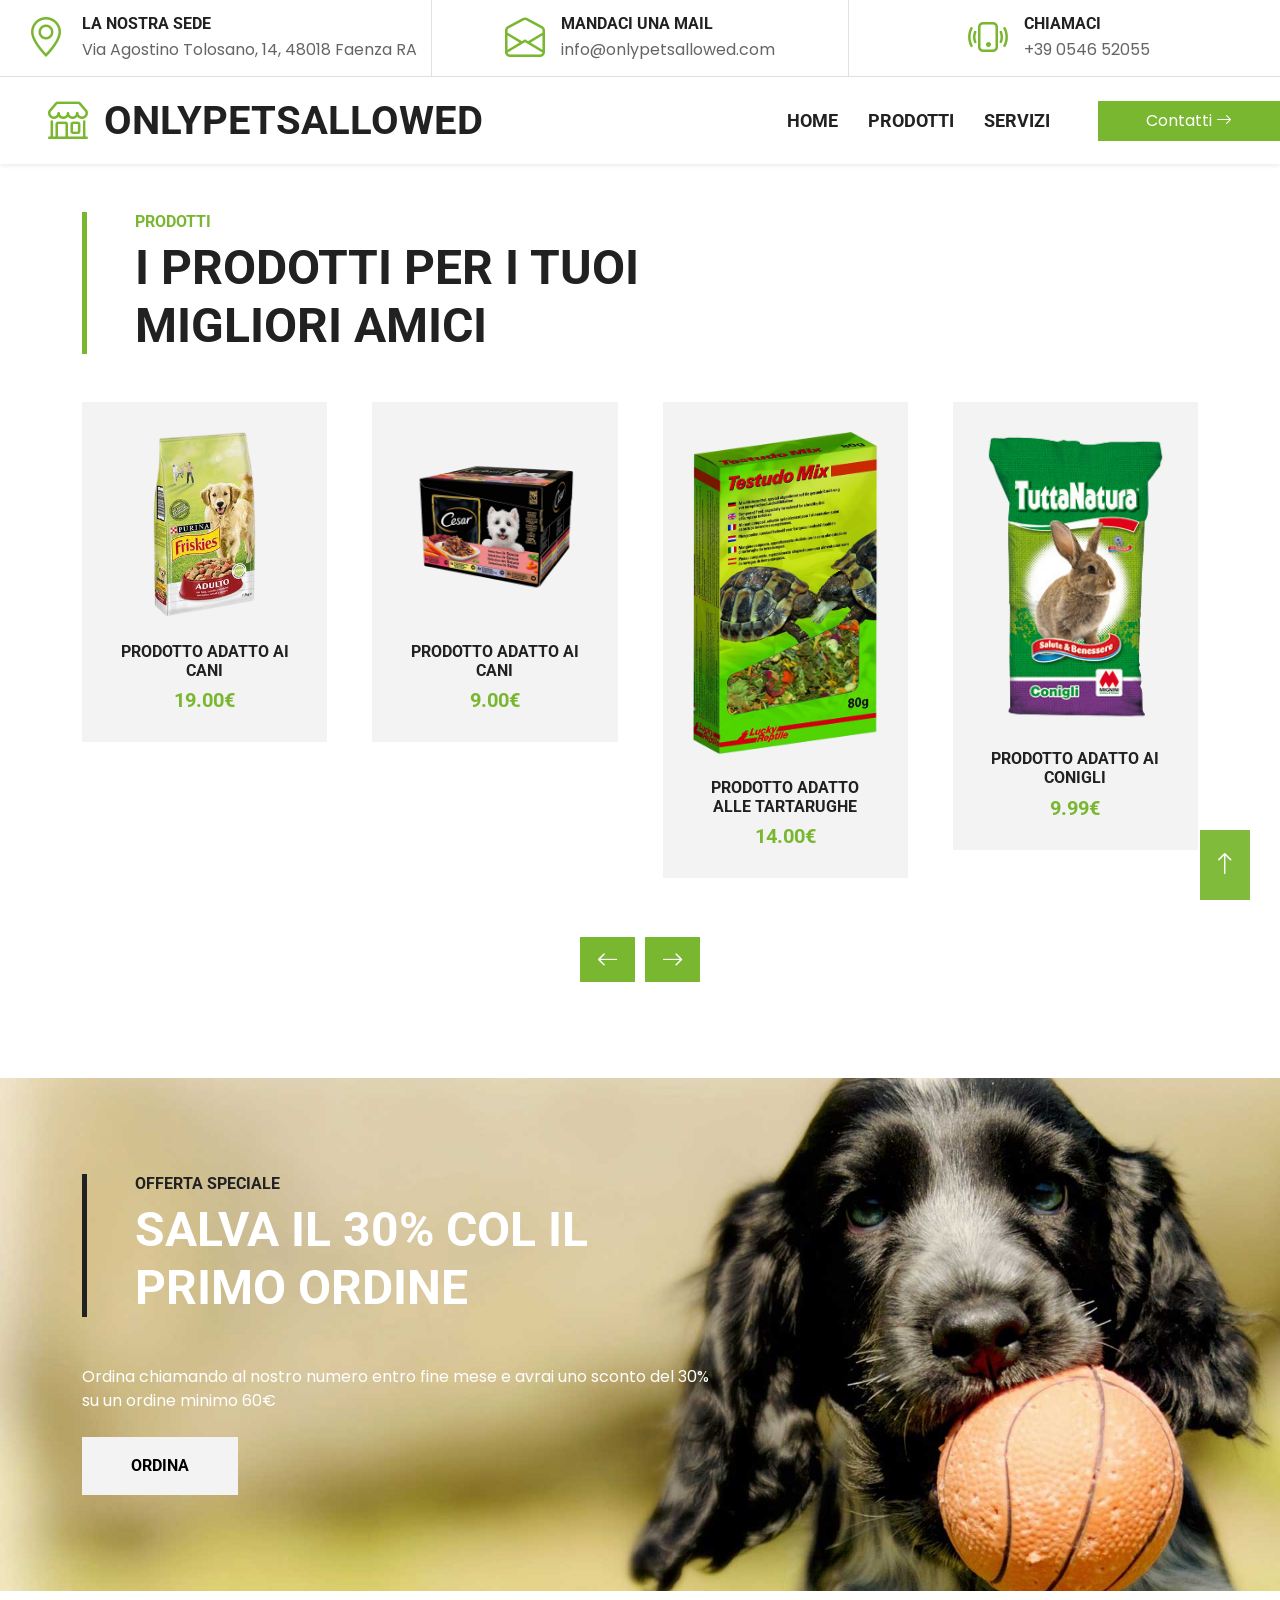
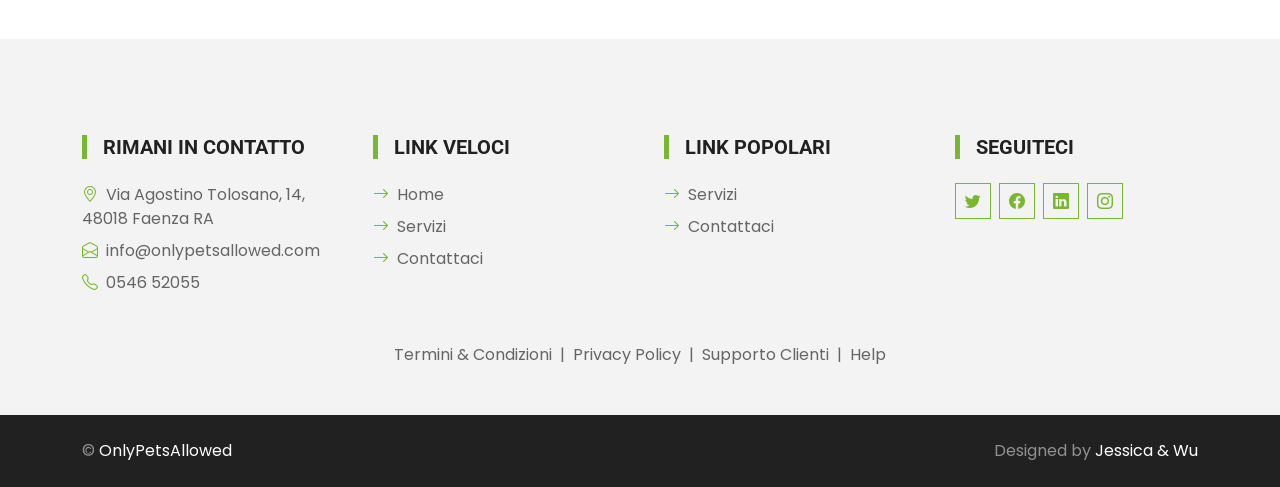
<file: product.html>
<!DOCTYPE html>


<head>
    <meta charset="utf-8">
    <title>OnlyPetsAllowed</title>
    <meta content="width=device-width, initial-scale=1.0" name="viewport">
    <meta content="Free HTML Templates" name="keywords">
    <meta content="Free HTML Templates" name="description">

    <!-- Favicon -->
    <link href="img/pet.png" rel="icon">

    <!-- Google Web Fonts -->
    <link rel="preconnect" href="https://fonts.gstatic.com">
    <link href="https://fonts.googleapis.com/css2?family=Poppins&family=Roboto:wght@700&display=swap" rel="stylesheet">  

    <!-- Icon Font Stylesheet -->
    <link href="https://cdn.jsdelivr.net/npm/bootstrap-icons@1.4.1/font/bootstrap-icons.css" rel="stylesheet">
    <link href="lib/flaticon/font/flaticon.css" rel="stylesheet">

    <!-- Libraries Stylesheet -->
    <link href="lib/owlcarousel/assets/owl.carousel.min.css" rel="stylesheet">

    <!-- Customized Bootstrap Stylesheet -->
    <link href="css/bootstrap.min.css" rel="stylesheet">

    <!-- Template Stylesheet -->
    <link href="css/style.css" rel="stylesheet">
</head>

<body>
    <!-- Topbar Start -->
    <div class="container-fluid border-bottom d-none d-lg-block">
        <div class="row gx-0">
            <div class="col-lg-4 text-center py-2">
                <div class="d-inline-flex align-items-center">
                    <i class="bi bi-geo-alt fs-1 text-primary me-3"></i>
                    <div class="text-start">
                        <h6 class="text-uppercase mb-1">La Nostra Sede</h6>
                        <span>Via Agostino Tolosano, 14, 48018 Faenza RA</span>
                    </div>
                </div>
            </div>
            <div class="col-lg-4 text-center border-start border-end py-2">
                <div class="d-inline-flex align-items-center">
                    <i class="bi bi-envelope-open fs-1 text-primary me-3"></i>
                    <div class="text-start">
                        <h6 class="text-uppercase mb-1">Mandaci Una Mail</h6>
                        <span>info@onlypetsallowed.com</span>
                    </div>
                </div>
            </div>
            <div class="col-lg-4 text-center py-2">
                <div class="d-inline-flex align-items-center">
                    <i class="bi bi-phone-vibrate fs-1 text-primary me-3"></i>
                    <div class="text-start">
                        <h6 class="text-uppercase mb-1">Chiamaci</h6>
                        <span>+39 0546 52055</span>
                    </div>
                </div>
            </div>
        </div>
    </div>
    <!-- Topbar End -->


    <!-- Navbar Start -->
    <nav class="navbar navbar-expand-lg bg-white navbar-light shadow-sm py-3 py-lg-0 px-3 px-lg-0">
        <a href="index.html" class="navbar-brand ms-lg-5">
            <h1 class="m-0 text-uppercase text-dark"><i class="bi bi-shop fs-1 text-primary me-3"></i>OnlyPetsAllowed</h1>
        </a>
        <button class="navbar-toggler" type="button" data-bs-toggle="collapse" data-bs-target="#navbarCollapse">
            <span class="navbar-toggler-icon"></span>
        </button>
        <div class="collapse navbar-collapse" id="navbarCollapse">
            <div class="navbar-nav ms-auto py-0">
                <a href="index.html" class="nav-item nav-link">Home</a>
                <a href="product.html" class="nav-item nav-link">Prodotti</a>
               <a href="service.html" class="nav-item nav-link">Servizi</a>
               
                
                </div>
                <a href="contact.html" class="nav-item nav-link nav-contact bg-primary text-white px-5 ms-lg-5">Contatti <i class="bi bi-arrow-right"></i></a>
            </div>
        </div>
    </nav>
    <!-- Navbar End -->


    <!-- Products Start -->
    <div class="container-fluid py-5">
        <div class="container">
            <div class="border-start border-5 border-primary ps-5 mb-5" style="max-width: 600px;">
                <h6 class="text-primary text-uppercase">Prodotti</h6>
                <h1 class="display-5 text-uppercase mb-0">I prodotti per i tuoi migliori amici</h1>
            </div>
            <div class="owl-carousel product-carousel">
                <div class="pb-5">
                    <div class="product-item position-relative bg-light d-flex flex-column text-center">
                        <img class="img-fluid mb-4" src="img/product-1.png" alt="">
                        <h6 class="text-uppercase">Prodotto adatto ai cani</h6>
                        <h5 class="text-primary mb-0">19.00€</h5>
                        <div class="btn-action d-flex justify-content-center">
                           
                        </div>
                    </div>
                </div>
                <div class="pb-5">
                    <div class="product-item position-relative bg-light d-flex flex-column text-center">
                        <img class="img-fluid mb-4" src="img/product-2.png" alt="">
                        <h6 class="text-uppercase">Prodotto adatto ai cani</h6>
                        <h5 class="text-primary mb-0">9.00€</h5>
                        
                    </div>
                </div>
                <div class="pb-5">
                    <div class="product-item position-relative bg-light d-flex flex-column text-center">
                        <img class="img-fluid mb-4" src="img/product-3.png" alt="">
                        <h6 class="text-uppercase">Prodotto adatto alle tartarughe</h6>
                        <h5 class="text-primary mb-0">14.00€</h5>
                        
                    </div>
                </div>
                <div class="pb-5">
                    <div class="product-item position-relative bg-light d-flex flex-column text-center">
                        <img class="img-fluid mb-4" src="img/product-4.png" alt="">
                        <h6 class="text-uppercase">Prodotto adatto ai conigli</h6>
                        <h5 class="text-primary mb-0">9.99€</h5>
                        
                    </div>
                </div>
                <div class="pb-5">
                    <div class="product-item position-relative bg-light d-flex flex-column text-center">
                        <img class="img-fluid mb-4" src="img/product-5.png" alt="">
                        <h6 class="text-uppercase">Prodotto adatto ai cavalli</h6>
                        <h5 class="text-primary mb-0">15.00€</h5>
                        
                    </div>
                </div>
                <div class="pb-5">
                    <div class="product-item position-relative bg-light d-flex flex-column text-center">
                        <img class="img-fluid mb-4" src="img/product-6.png" alt="">
                        <h6 class="text-uppercase">Prodotto adatto agli uccelli </h6>
                        <h5 class="text-primary mb-0">26.00€</h5>
                        <div class="btn-action d-flex justify-content-center">
                           
                        </div>
                    </div>
                </div>
            </div>
        </div>
    </div>
    <!-- Products End -->


    <!-- Offer Start -->
    <div class="container-fluid bg-offer my-5 py-5">
        <div class="container py-5">
            <div class="row gx-5 justify-content-start">
                <div class="col-lg-7">
                    <div class="border-start border-5 border-dark ps-5 mb-5">
                        <h6 class="text-dark text-uppercase">Offerta speciale</h6>
                        <h1 class="display-5 text-uppercase text-white mb-0">Salva il 30% col il primo ordine</h1>
                    </div>
                    <p class="text-white mb-4">Ordina chiamando al nostro numero entro fine mese e avrai uno sconto del 30% su un ordine minimo 60€ </p>
                    <a href="product.html" class="btn btn-light py-md-3 px-md-5 me-3">Ordina</a>
                
                </div>
            </div>
        </div>
    </div>
    <!-- Offer End -->


    
    <!-- Footer Start -->
    <div class="container-fluid bg-light mt-5 py-5">
        <div class="container pt-5">
            <div class="row g-5">
                <div class="col-lg-3 col-md-6">
                    <h5 class="text-uppercase border-start border-5 border-primary ps-3 mb-4">Rimani in Contatto</h5>
                    <p class="mb-2"><i class="bi bi-geo-alt text-primary me-2"></i>Via Agostino Tolosano, 14, 48018 Faenza RA</p>
                    <p class="mb-2"><i class="bi bi-envelope-open text-primary me-2"></i>info@onlypetsallowed.com</p>
                    <p class="mb-0"><i class="bi bi-telephone text-primary me-2"></i>0546 52055</p>
                </div>
                <div class="col-lg-3 col-md-6">
                    <h5 class="text-uppercase border-start border-5 border-primary ps-3 mb-4">Link Veloci</h5>
                    <div class="d-flex flex-column justify-content-start">
                        <a class="text-body mb-2" href="#"><i class="bi bi-arrow-right text-primary me-2"></i>Home</a>
                        <a class="text-body mb-2" href="service.html"><i class="bi bi-arrow-right text-primary me-2"></i>Servizi</a>
                        <a class="text-body" href="contact.html"><i class="bi bi-arrow-right text-primary me-2"></i>Contattaci</a>
                    </div>
                </div>
                <div class="col-lg-3 col-md-6">
                    <h5 class="text-uppercase border-start border-5 border-primary ps-3 mb-4">Link Popolari</h5>
                    <div class="d-flex flex-column justify-content-start">
                        <a class="text-body mb-2" href="#"><i class="bi bi-arrow-right text-primary me-2"></i>Servizi</a>
                        <a class="text-body" href="#"><i class="bi bi-arrow-right text-primary me-2"></i>Contattaci</a>
                    </div>
                </div>

                    <div class="col-lg-3 col-md-6">
                    <h5 class="text-uppercase border-start border-5 border-primary ps-3 mb-4">Seguiteci</h5>
                    <div class="d-flex">
                        <a class="btn btn-outline-primary btn-square me-2" href="#"><i class="bi bi-twitter"></i></a>
                        <a class="btn btn-outline-primary btn-square me-2" href="#"><i class="bi bi-facebook"></i></a>
                        <a class="btn btn-outline-primary btn-square me-2" href="#"><i class="bi bi-linkedin"></i></a>
                        <a class="btn btn-outline-primary btn-square" href="#"><i class="bi bi-instagram"></i></a>
                    </div>
                </div>
                <div class="col-12 text-center text-body">
                    <a class="text-body" href="terminiecondizioni.html">Termini & Condizioni</a>
                    <span class="mx-1">|</span>
                    <a class="text-body" href="privacy.html">Privacy Policy</a>
                    <span class="mx-1">|</span>
                    <a class="text-body" href="customer.html">Supporto Clienti</a> 
                    <span class="mx-1">|</span>
                    <a class="text-body" href="contact.html">Help</a>
                </div>
            </div>
        </div>
    </div>
    <div class="container-fluid bg-dark text-white-50 py-4">
        <div class="container">
            <div class="row g-5">
                <div class="col-md-6 text-center text-md-start">
                    <p class="mb-md-0">&copy; <a class="text-white" href="#">OnlyPetsAllowed</a></p>
                </div>
                <div class="col-md-6 text-center text-md-end">
                    <p class="mb-0">Designed by <a class="text-white">Jessica & Wu</a></p>
                </div>
            </div>
        </div>
    </div>
    <!-- Footer End -->


    <!-- Back to Top -->
    <a href="#" class="btn btn-primary py-3 fs-4 back-to-top"><i class="bi bi-arrow-up"></i></a>


    <!-- JavaScript Libraries -->
    <script src="https://code.jquery.com/jquery-3.4.1.min.js"></script>
    <script src="https://cdn.jsdelivr.net/npm/bootstrap@5.0.0/dist/js/bootstrap.bundle.min.js"></script>
    <script src="lib/easing/easing.min.js"></script>
    <script src="lib/waypoints/waypoints.min.js"></script>
    <script src="lib/owlcarousel/owl.carousel.min.js"></script>

    <!-- Template Javascript -->
    <script src="js/main.js"></script>
</body>

</html>
</file>
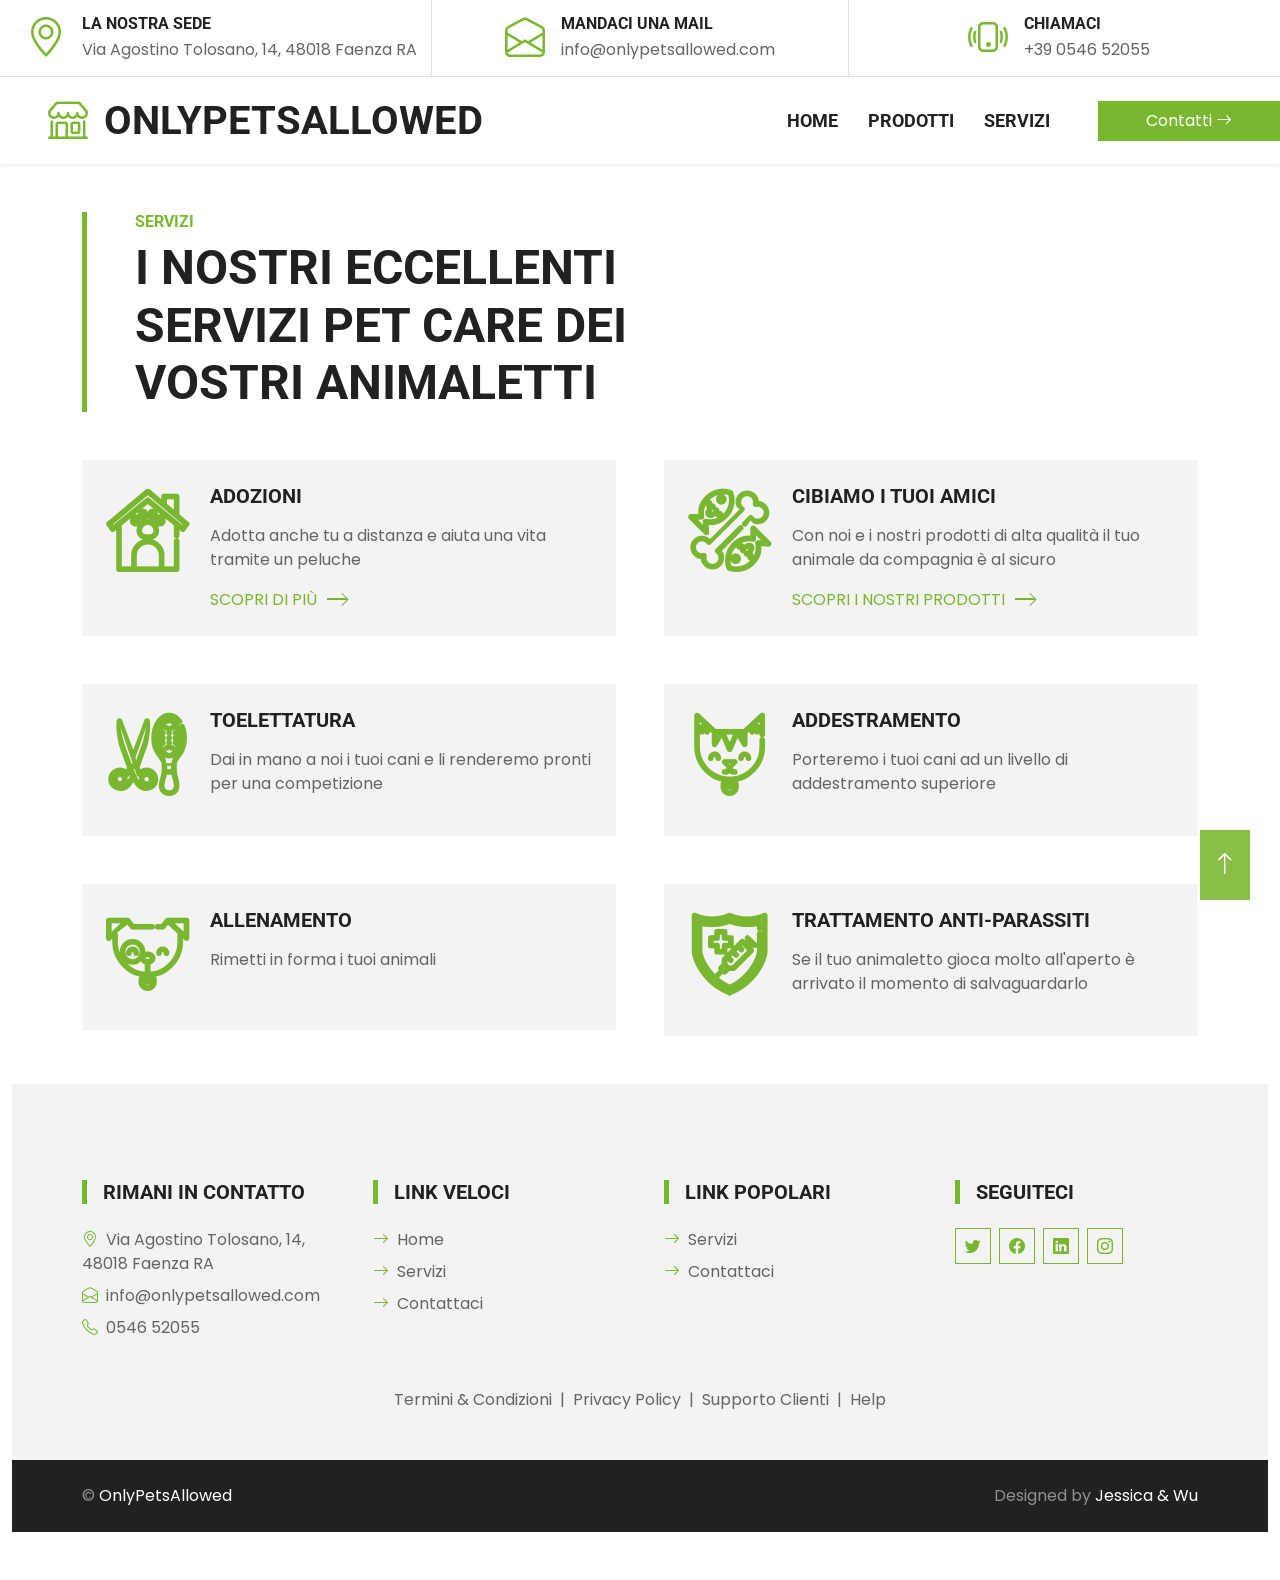
<file: service.html>
<!DOCTYPE html>
<html lang="en">

<head>
    <meta charset="utf-8">
    <title>PET SHOP - Pet Shop Website Template</title>
    <meta content="width=device-width, initial-scale=1.0" name="viewport">
    <meta content="Free HTML Templates" name="keywords">
    <meta content="Free HTML Templates" name="description">

    <link href="img/pet.png" rel="icon">

    <link rel="preconnect" href="https://fonts.gstatic.com">
    <link href="https://fonts.googleapis.com/css2?family=Poppins&family=Roboto:wght@700&display=swap" rel="stylesheet">  


    <link href="https://cdn.jsdelivr.net/npm/bootstrap-icons@1.4.1/font/bootstrap-icons.css" rel="stylesheet">
    <link href="lib/flaticon/font/flaticon.css" rel="stylesheet">

    <link href="lib/owlcarousel/assets/owl.carousel.min.css" rel="stylesheet">

    <link href="css/bootstrap.min.css" rel="stylesheet">

    <link href="css/style.css" rel="stylesheet">
</head>

<body>
   
    <div class="container-fluid border-bottom d-none d-lg-block">
        <div class="row gx-0">
            <div class="col-lg-4 text-center py-2">
                <div class="d-inline-flex align-items-center">
                    <i class="bi bi-geo-alt fs-1 text-primary me-3"></i>
                    <div class="text-start">
                        <h6 class="text-uppercase mb-1">La Nostra Sede</h6>
                        <span>Via Agostino Tolosano, 14, 48018 Faenza RA</span>
                    </div>
                </div>
            </div>
            <div class="col-lg-4 text-center border-start border-end py-2">
                <div class="d-inline-flex align-items-center">
                    <i class="bi bi-envelope-open fs-1 text-primary me-3"></i>
                    <div class="text-start">
                        <h6 class="text-uppercase mb-1">Mandaci Una Mail</h6>
                        <span>info@onlypetsallowed.com</span>
                    </div>
                </div>
            </div>
            <div class="col-lg-4 text-center py-2">
                <div class="d-inline-flex align-items-center">
                    <i class="bi bi-phone-vibrate fs-1 text-primary me-3"></i>
                    <div class="text-start">
                        <h6 class="text-uppercase mb-1">Chiamaci</h6>
                        <span>+39 0546 52055</span>
                    </div>
                </div>
            </div>
        </div>
    </div>
   


    <nav class="navbar navbar-expand-lg bg-white navbar-light shadow-sm py-3 py-lg-0 px-3 px-lg-0">
        <a href="index.html" class="navbar-brand ms-lg-5">
            <h1 class="m-0 text-uppercase text-dark"><i class="bi bi-shop fs-1 text-primary me-3"></i>OnlyPetsAllowed</h1>
        </a>
        <button class="navbar-toggler" type="button" data-bs-toggle="collapse" data-bs-target="#navbarCollapse">
            <span class="navbar-toggler-icon"></span>
        </button>
        <div class="collapse navbar-collapse" id="navbarCollapse">
            <div class="navbar-nav ms-auto py-0">
                <a href="index.html" class="nav-item nav-link">Home</a>
                <a href="product.html" class="nav-item nav-link">Prodotti</a>
               <a href="service.html" class="nav-item nav-link">Servizi</a>
               
                
                </div>
                <a href="contact.html" class="nav-item nav-link nav-contact bg-primary text-white px-5 ms-lg-5">Contatti <i class="bi bi-arrow-right"></i></a>
            </div>
        </div>
    </nav>
    

    <div class="container-fluid py-5">
        <div class="container">
            <div class="border-start border-5 border-primary ps-5 mb-5" style="max-width: 600px;">
                <h6 class="text-primary text-uppercase">Servizi</h6>
                <h1 class="display-5 text-uppercase mb-0">I nostri eccellenti servizi pet care dei vostri animaletti</h1>
            </div>
            <div class="row g-5">
                <div class="col-md-6">
                    <div class="service-item bg-light d-flex p-4">
                        <i class="flaticon-house display-1 text-primary me-4"></i>
                        <div>
                            <h5 class="text-uppercase mb-3">Adozioni</h5>
                            <p>Adotta anche tu a distanza e aiuta una vita tramite un peluche  </p>
                            <a class="text-primary text-uppercase" href="https://sostieni.wwf.it/adotta-con-peluche.html">Scopri di più<i class="bi bi-chevron-right"></i></a>
                        </div>
                    </div>
                </div>
                <div class="col-md-6">
                    <div class="service-item bg-light d-flex p-4">
                        <i class="flaticon-food display-1 text-primary me-4"></i>
                        <div>
                            <h5 class="text-uppercase mb-3">Cibiamo i tuoi amici</h5>
                            <p>Con noi e i nostri prodotti di alta qualità il tuo animale da compagnia è al sicuro</p>
                            <a class="text-primary text-uppercase" href="product.html">Scopri i nostri prodotti<i class="bi bi-chevron-right"></i></a>
                        </div>
                    </div>
                </div>
                <div class="col-md-6">
                    <div class="service-item bg-light d-flex p-4">
                        <i class="flaticon-grooming display-1 text-primary me-4"></i>
                        <div>
                            <h5 class="text-uppercase mb-3">Toelettatura</h5>
                            <p>Dai in mano a noi i tuoi cani e li renderemo pronti per una competizione</p>
                            
                        </div>
                    </div>
                </div>
                <div class="col-md-6">
                    <div class="service-item bg-light d-flex p-4">
                        <i class="flaticon-cat display-1 text-primary me-4"></i>
                        <div>
                            <h5 class="text-uppercase mb-3">Addestramento</h5>
                            <p>Porteremo i tuoi  cani ad un livello di addestramento superiore</p>
                            
                        </div>
                    </div>
                </div>
                <div class="col-md-6">
                    <div class="service-item bg-light d-flex p-4">
                        <i class="flaticon-dog display-1 text-primary me-4"></i>
                        <div>
                            <h5 class="text-uppercase mb-3">Allenamento</h5>
                            <p>Rimetti in forma i tuoi animali</p>
                            
                        </div>
                    </div>
                </div>
                <div class="col-md-6">
                    <div class="service-item bg-light d-flex p-4">
                        <i class="flaticon-vaccine display-1 text-primary me-4"></i>
                        <div>
                            <h5 class="text-uppercase mb-3">Trattamento anti-parassiti</h5>
                            <p>Se il tuo animaletto gioca molto all'aperto è arrivato il momento di salvaguardarlo</p>
                            
                    </div>
                </div>
            </div>
        </div>
    </div>
    


    <div class="container-fluid bg-light mt-5 py-5">
        <div class="container pt-5">
            <div class="row g-5">
                <div class="col-lg-3 col-md-6">
                    <h5 class="text-uppercase border-start border-5 border-primary ps-3 mb-4">Rimani in Contatto</h5>
                    <p class="mb-2"><i class="bi bi-geo-alt text-primary me-2"></i>Via Agostino Tolosano, 14, 48018 Faenza RA</p>
                    <p class="mb-2"><i class="bi bi-envelope-open text-primary me-2"></i>info@onlypetsallowed.com</p>
                    <p class="mb-0"><i class="bi bi-telephone text-primary me-2"></i>0546 52055</p>
                </div>
                <div class="col-lg-3 col-md-6">
                    <h5 class="text-uppercase border-start border-5 border-primary ps-3 mb-4">Link Veloci</h5>
                    <div class="d-flex flex-column justify-content-start">
                        <a class="text-body mb-2" href="index.html"><i class="bi bi-arrow-right text-primary me-2"></i>Home</a>
                        <a class="text-body mb-2" href="#"><i class="bi bi-arrow-right text-primary me-2"></i>Servizi</a>
                        <a class="text-body" href="contact.html"><i class="bi bi-arrow-right text-primary me-2"></i>Contattaci</a>
                    </div>
                </div>
                <div class="col-lg-3 col-md-6">
                    <h5 class="text-uppercase border-start border-5 border-primary ps-3 mb-4">Link Popolari</h5>
                    <div class="d-flex flex-column justify-content-start">
                        <a class="text-body mb-2" href="#"><i class="bi bi-arrow-right text-primary me-2"></i>Servizi</a>
                        <a class="text-body" href="contact.html"><i class="bi bi-arrow-right text-primary me-2"></i>Contattaci</a>
                    </div>
                </div>

                    <div class="col-lg-3 col-md-6">
                    <h5 class="text-uppercase border-start border-5 border-primary ps-3 mb-4">Seguiteci</h5>
                    <div class="d-flex">
                        <a class="btn btn-outline-primary btn-square me-2" href="#"><i class="bi bi-twitter"></i></a>
                        <a class="btn btn-outline-primary btn-square me-2" href="#"><i class="bi bi-facebook"></i></a>
                        <a class="btn btn-outline-primary btn-square me-2" href="#"><i class="bi bi-linkedin"></i></a>
                        <a class="btn btn-outline-primary btn-square" href="#"><i class="bi bi-instagram"></i></a>
                    </div>
                </div>
                <div class="col-12 text-center text-body">
                    <a class="text-body" href="terminiecondizioni.html">Termini & Condizioni</a>
                    <span class="mx-1">|</span>
                    <a class="text-body" href="privacy.html">Privacy Policy</a>
                    <span class="mx-1">|</span>
                    <a class="text-body" href="customer.html">Supporto Clienti</a> 
                    <span class="mx-1">|</span>
                    <a class="text-body" href="contact.html">Help</a>
                </div>
            </div>
        </div>
    </div>
    <div class="container-fluid bg-dark text-white-50 py-4">
        <div class="container">
            <div class="row g-5">
                <div class="col-md-6 text-center text-md-start">
                    <p class="mb-md-0">&copy; <a class="text-white" href="#">OnlyPetsAllowed</a></p>
                </div>
                <div class="col-md-6 text-center text-md-end">
                    <p class="mb-0">Designed by <a class="text-white">Jessica & Wu</a></p>
                </div>
            </div>
        </div>
    </div>
  


   
    <a href="#" class="btn btn-primary py-3 fs-4 back-to-top"><i class="bi bi-arrow-up"></i></a>



    <script src="https://code.jquery.com/jquery-3.4.1.min.js"></script>
    <script src="https://cdn.jsdelivr.net/npm/bootstrap@5.0.0/dist/js/bootstrap.bundle.min.js"></script>
    <script src="lib/easing/easing.min.js"></script>
    <script src="lib/waypoints/waypoints.min.js"></script>
    <script src="lib/owlcarousel/owl.carousel.min.js"></script>

    <script src="js/main.js"></script>
</body>

</html>
</file>
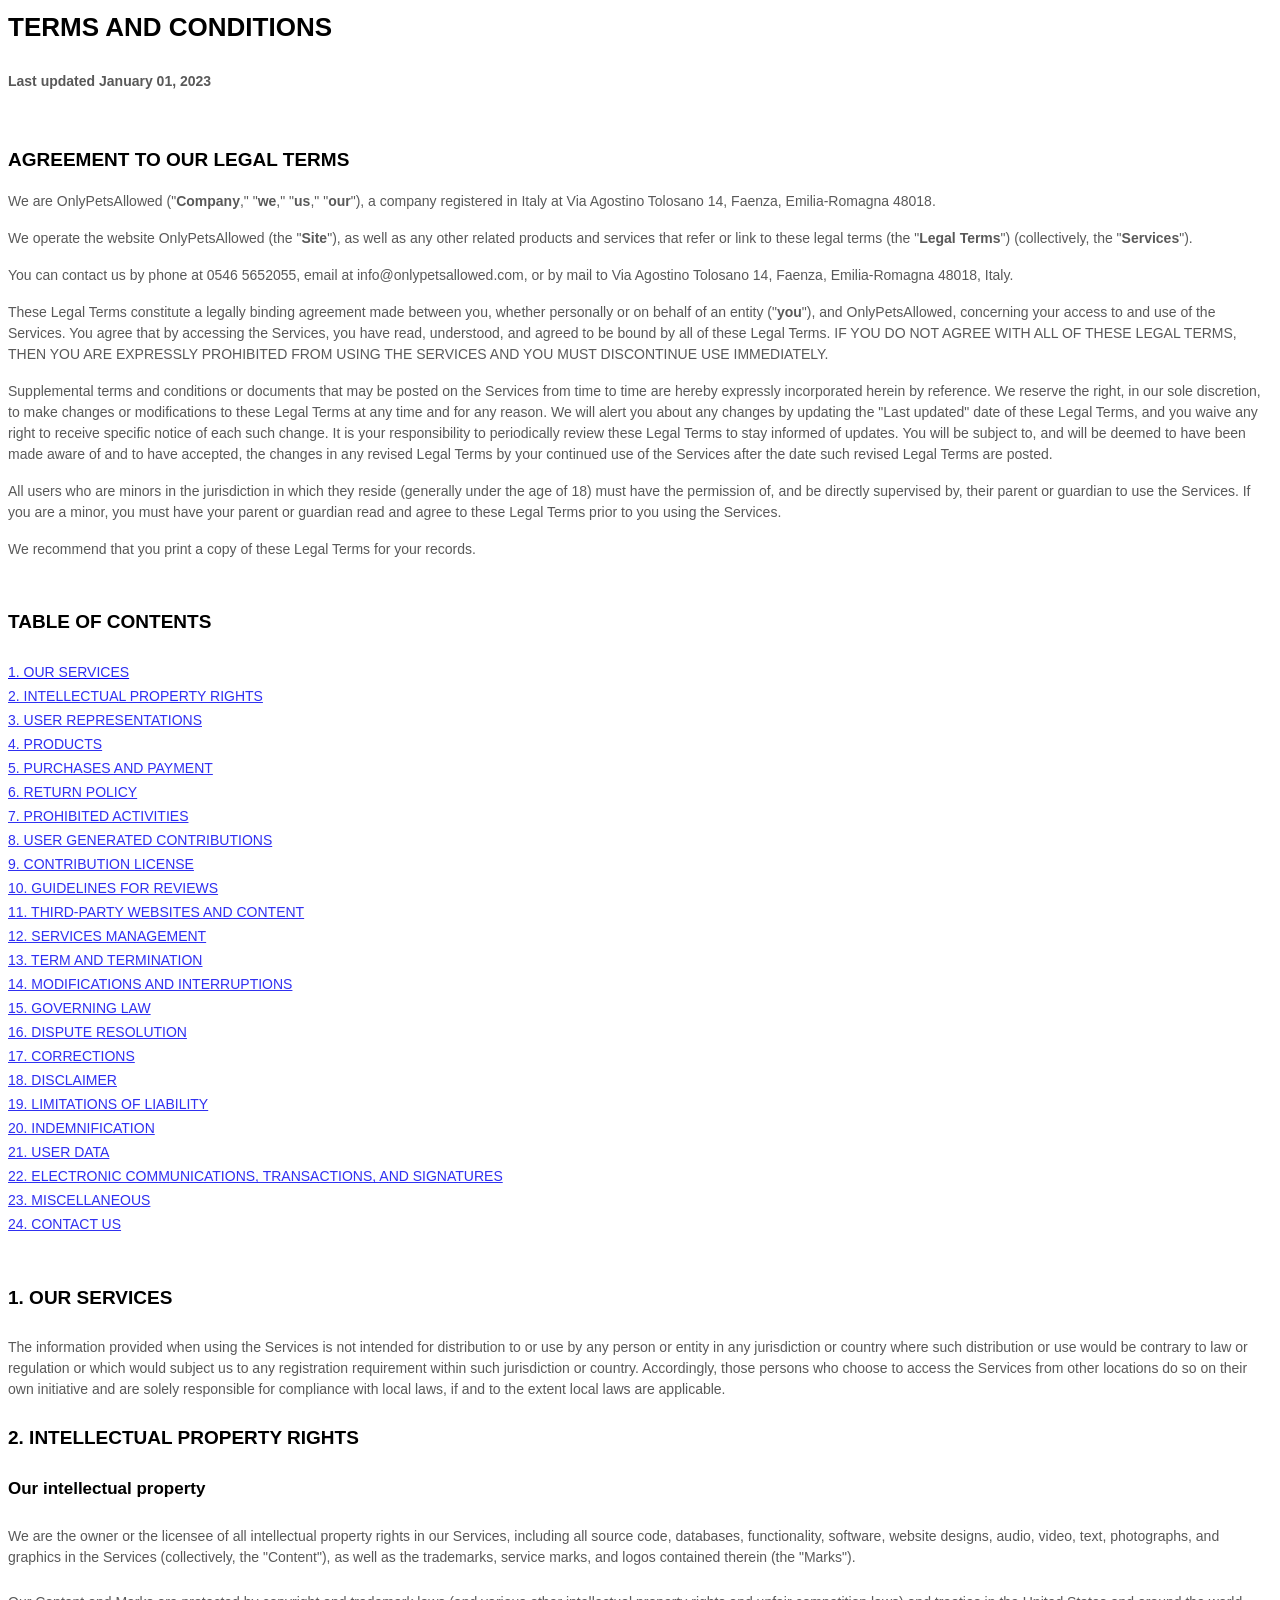
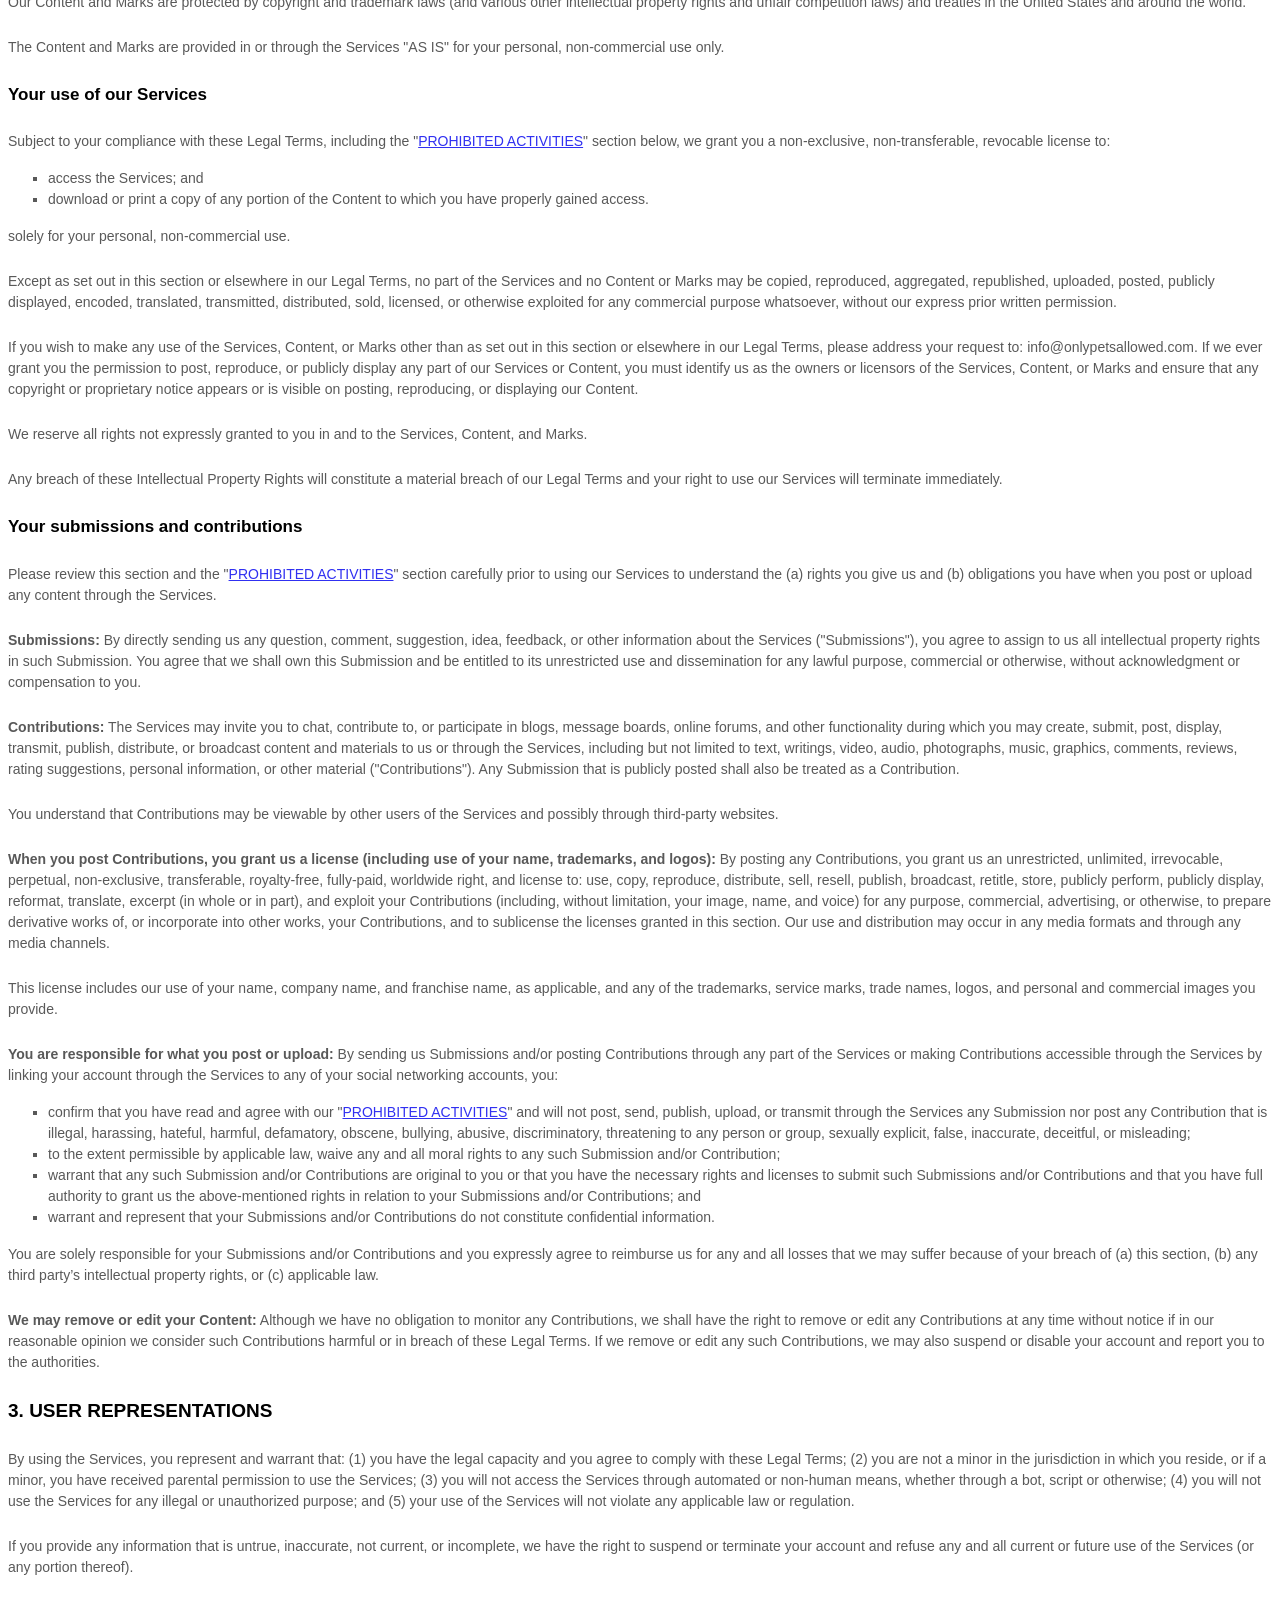
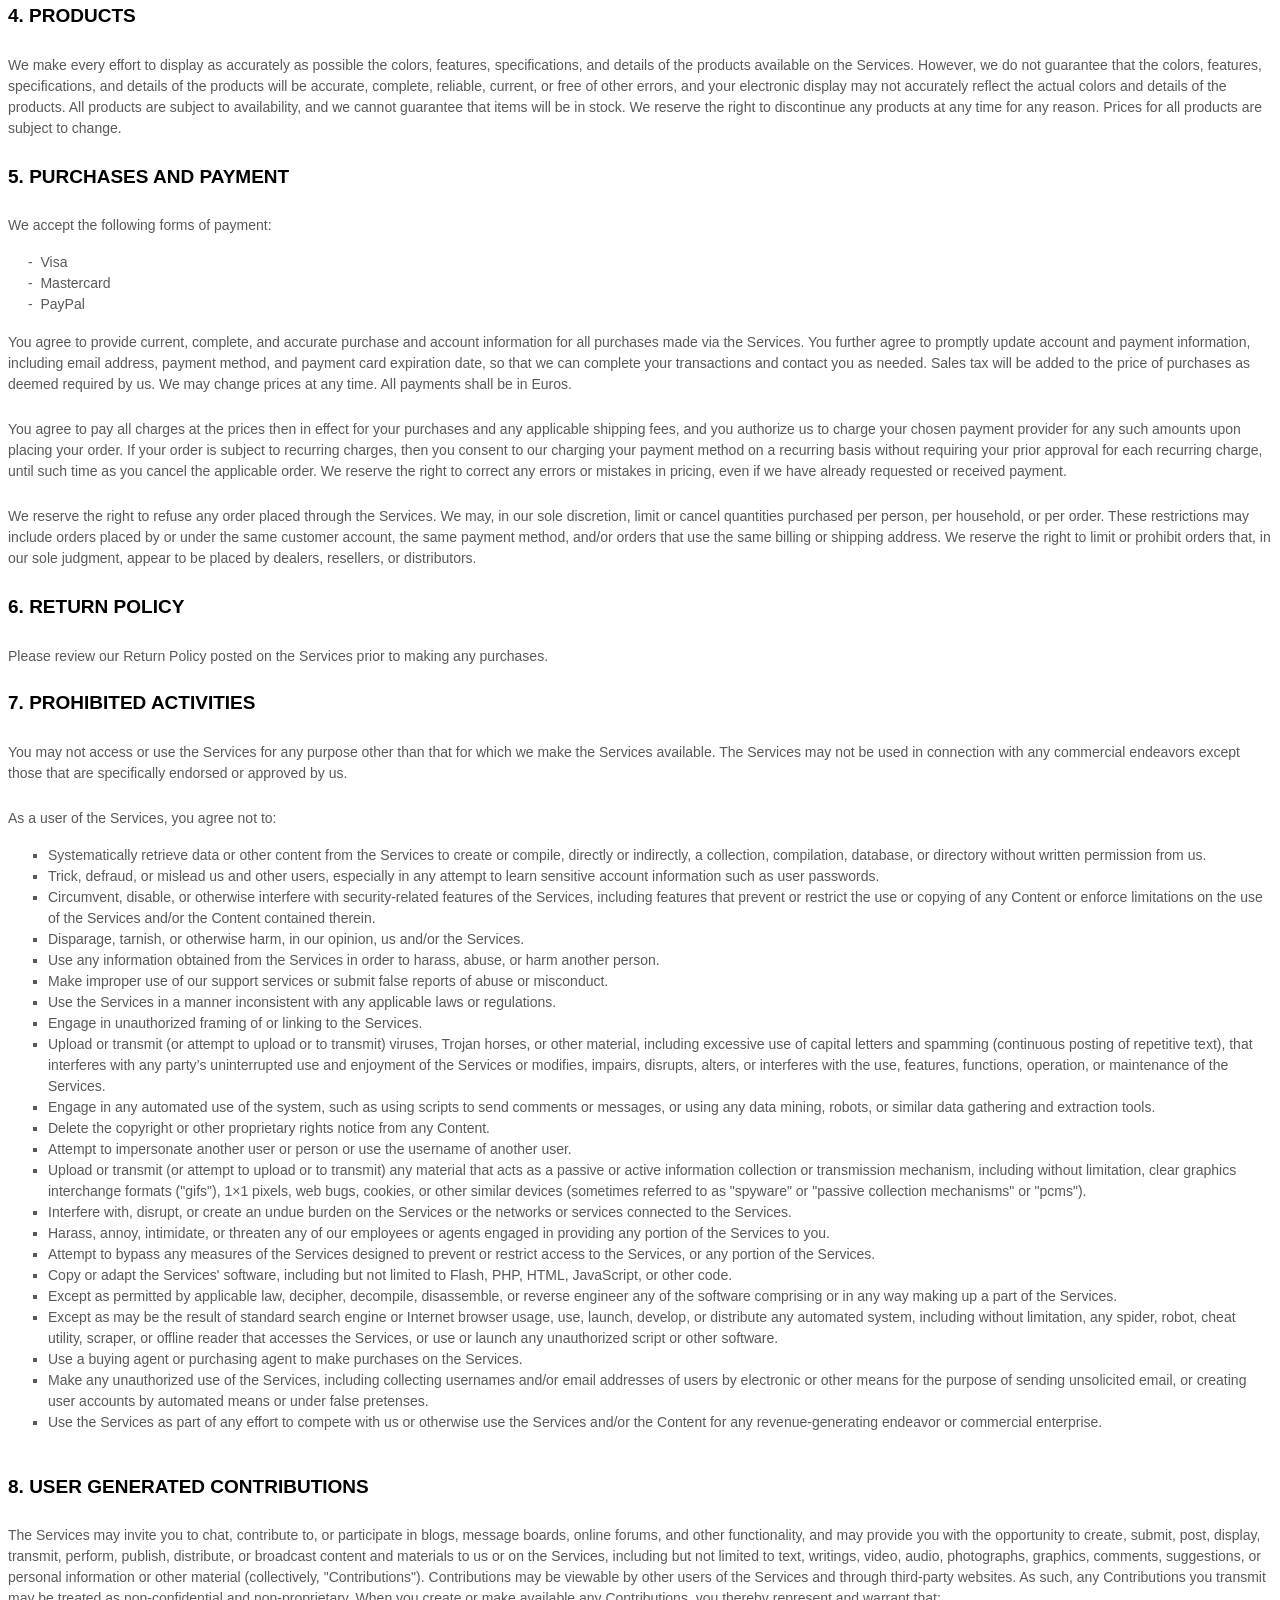
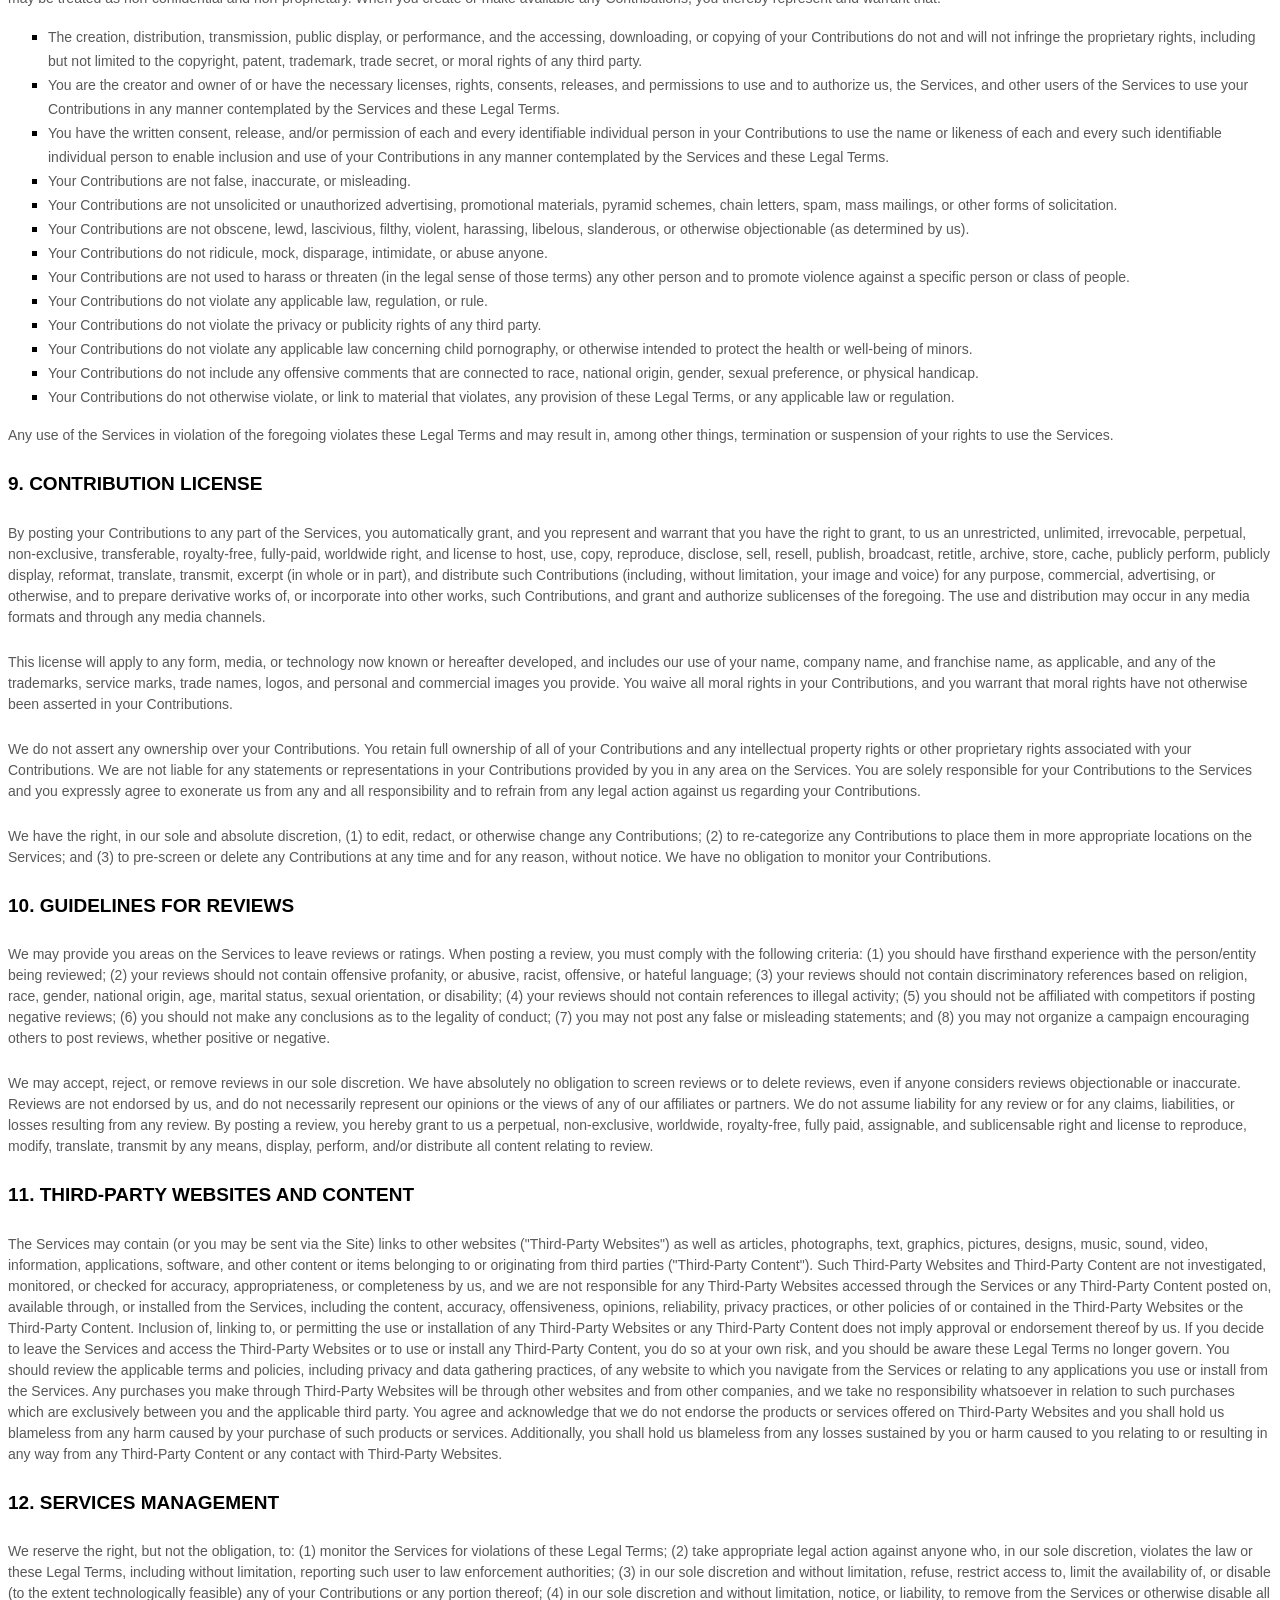
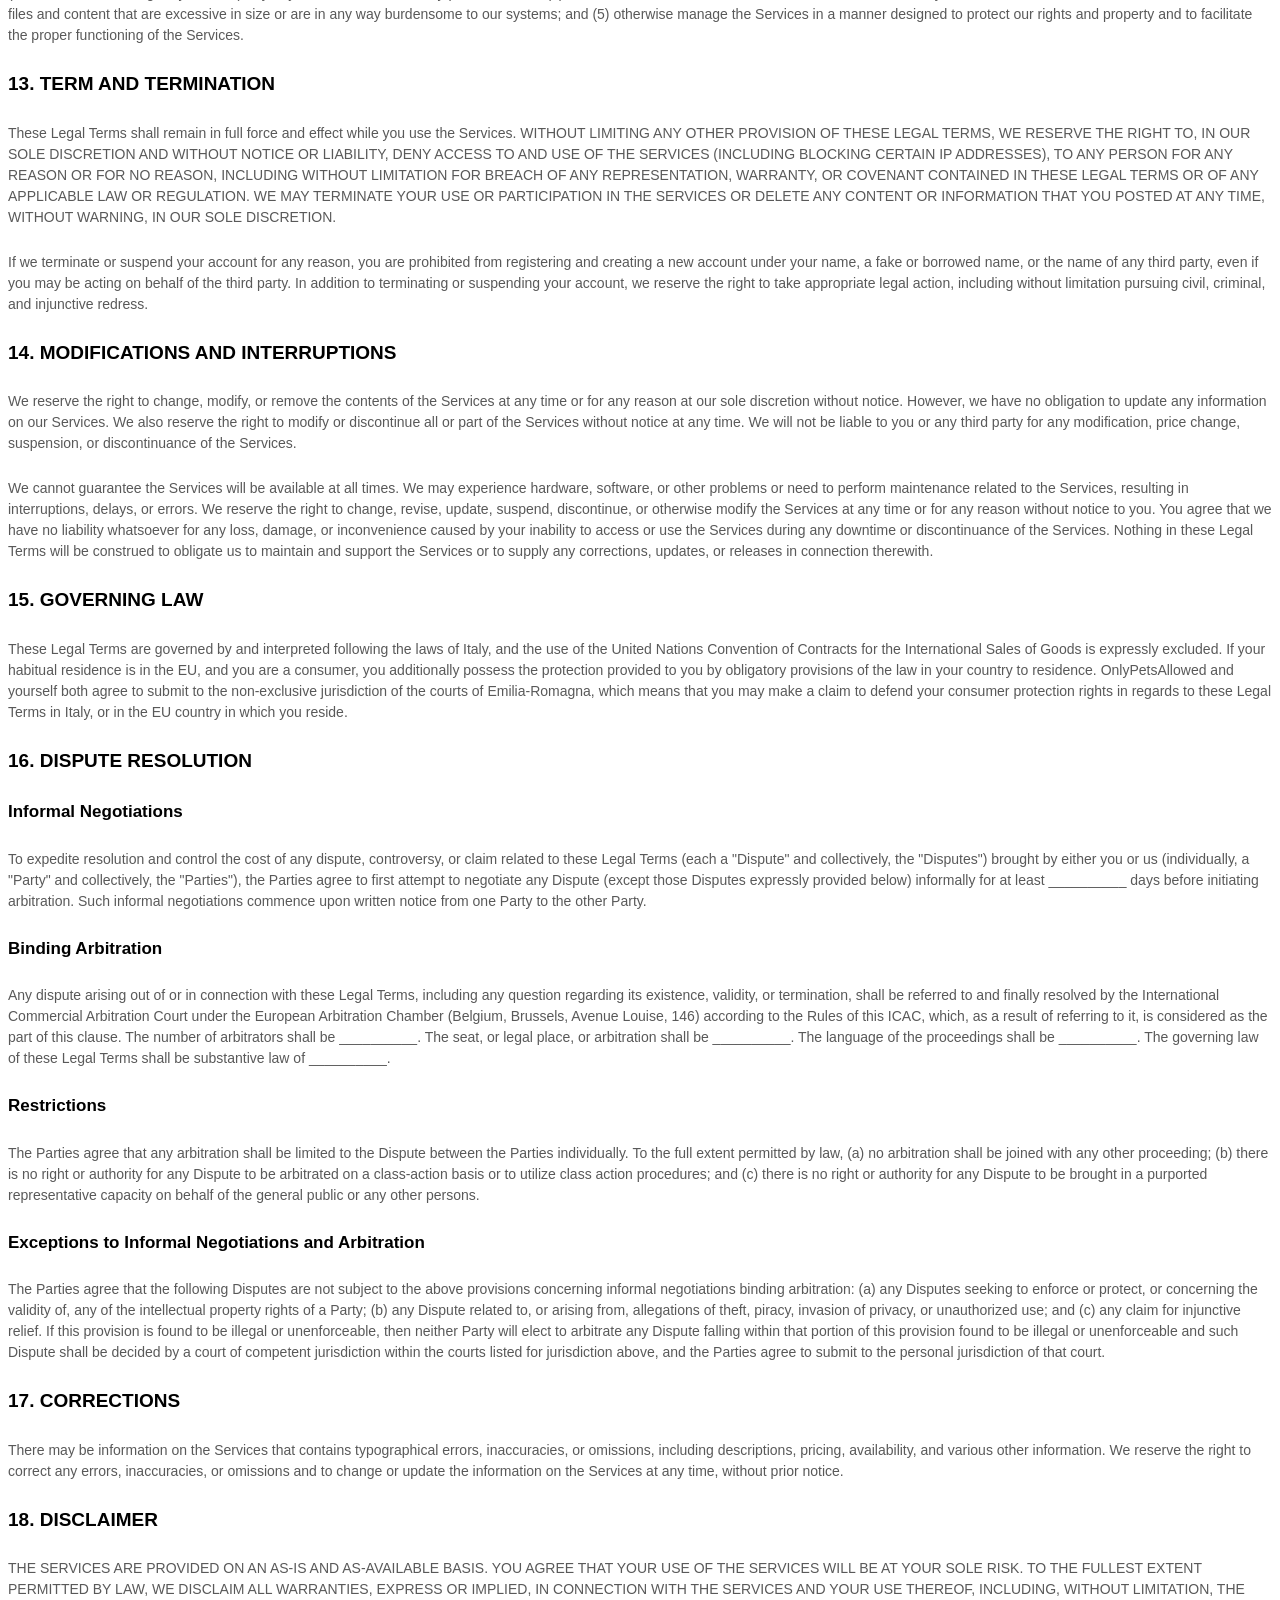
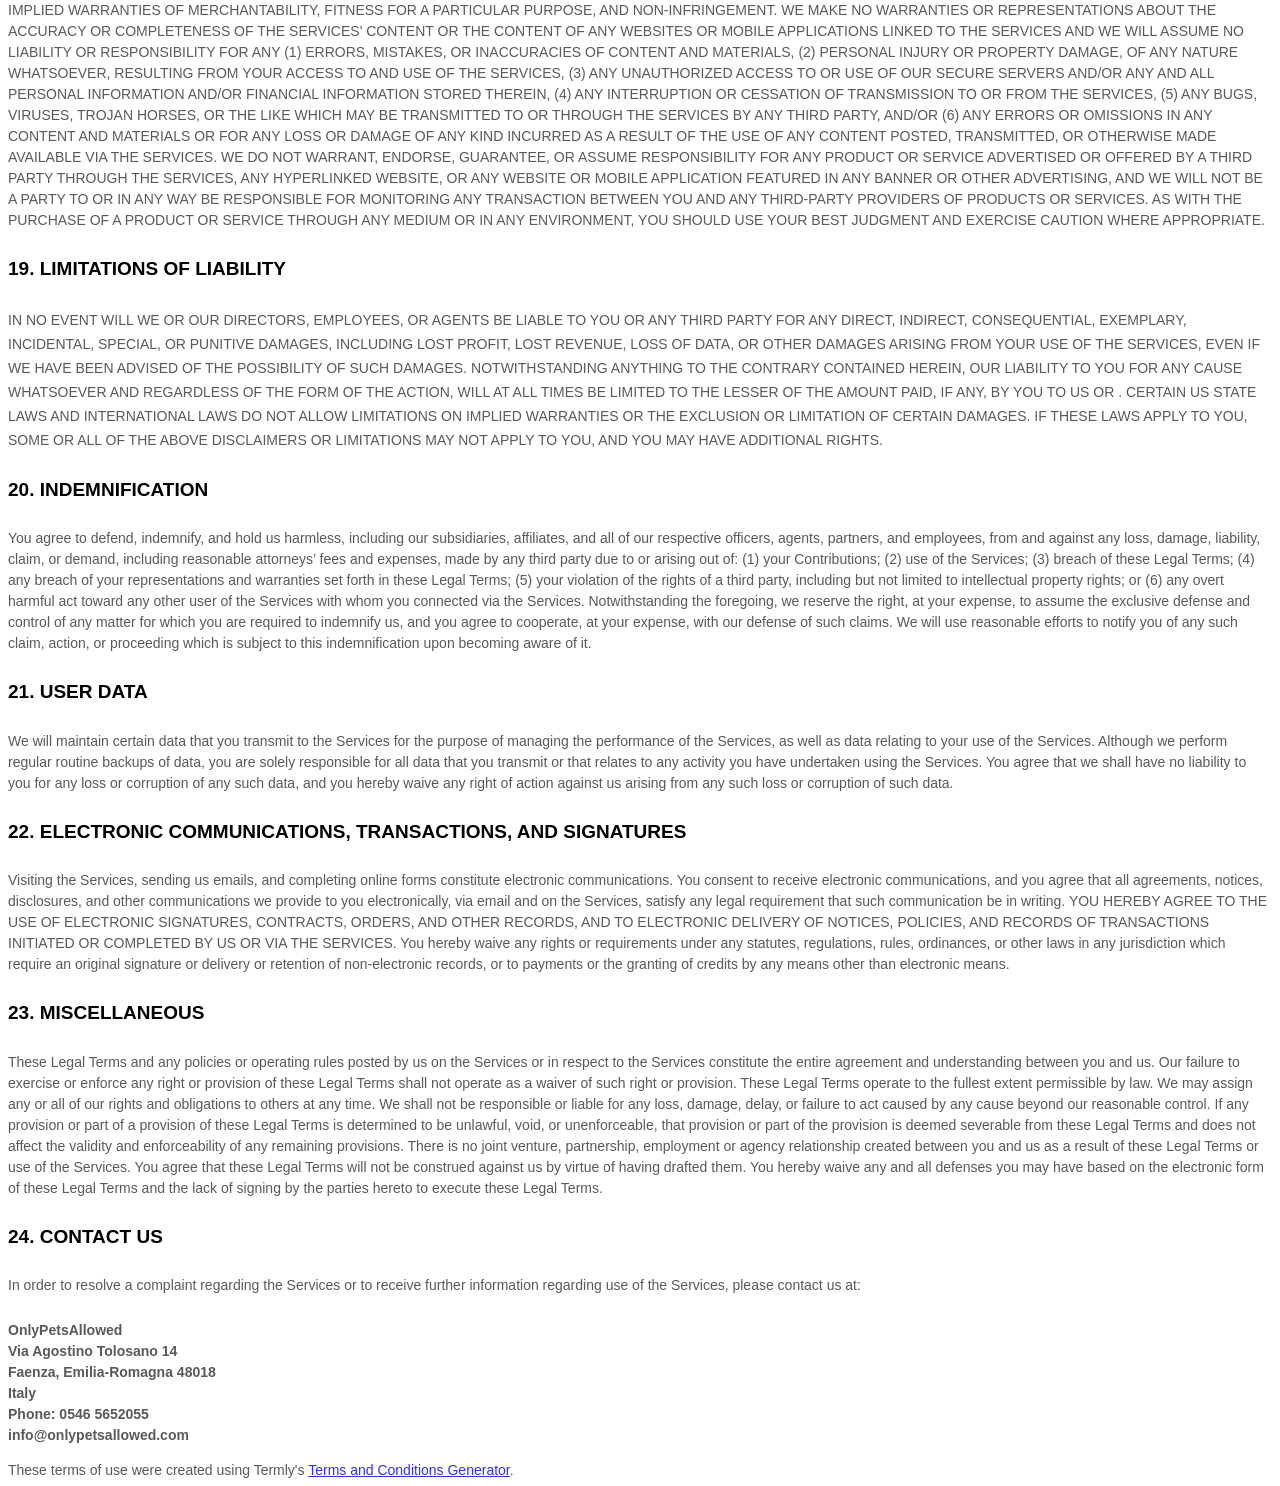
<file: terminiecondizioni.html>
<!DOCTYPE html>
<html>
<head>
<link href="img/pet.png" rel="icon">
<style>
    [data-custom-class='body'], [data-custom-class='body'] * {
            background: transparent !important;
          }
  [data-custom-class='title'], [data-custom-class='title'] * {
            font-family: Arial !important;
  font-size: 26px !important;
  color: #000000 !important;
          }
  [data-custom-class='subtitle'], [data-custom-class='subtitle'] * {
            font-family: Arial !important;
  color: #595959 !important;
  font-size: 14px !important;
          }
  [data-custom-class='heading_1'], [data-custom-class='heading_1'] * {
            font-family: Arial !important;
  font-size: 19px !important;
  color: #000000 !important;
          }
  [data-custom-class='heading_2'], [data-custom-class='heading_2'] * {
            font-family: Arial !important;
  font-size: 17px !important;
  color: #000000 !important;
          }
  [data-custom-class='body_text'], [data-custom-class='body_text'] * {
            color: #595959 !important;
  font-size: 14px !important;
  font-family: Arial !important;
          }
  [data-custom-class='link'], [data-custom-class='link'] * {
            color: #3030F1 !important;
  font-size: 14px !important;
  font-family: Arial !important;
  word-break: break-word !important;
          }
  </style>
  
        <div data-custom-class="body">
        <div align="center" style="text-align: left;"><div class="MsoNormal" data-custom-class="title" style="line-height: 1.5;"><bdt class="block-component"><span style="font-size: 19px;"></bdt><bdt class="question"><strong>TERMS AND CONDITIONS</strong></bdt><bdt class="statement-end-if-in-editor"></bdt></span></div><div class="MsoNormal" style="line-height: 1.5;"><br></div><div class="MsoNormal" data-custom-class="subtitle" style="line-height: 1.5;"><strong>Last updated</strong> <bdt class="question"><strong>January 01, 2023</strong></bdt></div><div class="MsoNormal" style="line-height: 1.1;"><br></div><div class="MsoNormal" style="line-height: 115%;"><br></div><div class="MsoNormal" style="line-height: 115%;"><br></div><div style="line-height: 1.5;"><strong><span data-custom-class="heading_1">AGREEMENT TO OUR LEGAL TERMS</span></strong></div></div><div align="center" style="text-align: left;"><div class="MsoNormal" id="agreement" style="line-height: 1.5;"><a name="_6aa3gkhykvst"></a></div></div><div align="center" style="line-height: 1;"><br></div><div align="center" style="text-align: left;"><div class="MsoNormal" data-custom-class="body_text" style="line-height: 1.5;"><span style="font-size:11.0pt;line-height:115%;font-family:Arial;
  Calibri;color:#595959;mso-themecolor:text1;mso-themetint:166;">We are <bdt class="block-container question question-in-editor" data-id="9d459c4e-c548-e5cb-7729-a118548965d2" data-type="question">OnlyPetsAllowed</bdt><bdt class="block-component"></bdt> (<bdt class="block-component"></bdt>"<strong>Company</strong>," "<strong>we</strong>," "<strong>us</strong>," "<strong>our</strong>"<bdt class="statement-end-if-in-editor"></bdt>)<span style="font-size:11.0pt;line-height:115%;
  Arial;mso-fareast-font-family:Calibri;color:#595959;mso-themecolor:text1;
  mso-themetint:166;"><span style="font-size:11.0pt;line-height:115%;
  Arial;mso-fareast-font-family:Calibri;color:#595959;mso-themecolor:text1;
  mso-themetint:166;"><span style="font-size:11.0pt;line-height:115%;
  Arial;mso-fareast-font-family:Calibri;color:#595959;mso-themecolor:text1;
  mso-themetint:166;"><bdt class="question"><bdt class="block-component"></bdt></bdt><span style="font-size:11.0pt;line-height:115%;
  Arial;mso-fareast-font-family:Calibri;color:#595959;mso-themecolor:text1;
  mso-themetint:166;"><bdt class="block-component"></bdt></span>, a company registered in<bdt class="block-component"></bdt><bdt class="block-component"></bdt> <span style="font-size:11.0pt;line-height:115%;
  Arial;mso-fareast-font-family:Calibri;color:#595959;mso-themecolor:text1;
  mso-themetint:166;"><span style="font-size:11.0pt;line-height:115%;
  Arial;mso-fareast-font-family:Calibri;color:#595959;mso-themecolor:text1;
  mso-themetint:166;"><bdt class="question">Italy</bdt><bdt class="statement-end-if-in-editor"><span style="font-size:11.0pt;line-height:115%;
  Arial;mso-fareast-font-family:Calibri;color:#595959;mso-themecolor:text1;
  mso-themetint:166;"><span style="font-size:11.0pt;line-height:115%;
  Arial;mso-fareast-font-family:Calibri;color:#595959;mso-themecolor:text1;
  mso-themetint:166;"><bdt class="statement-end-if-in-editor"></bdt></span></span></bdt></span></span> at <bdt class="question">Via Agostino Tolosano 14</bdt><bdt class="block-component"></bdt></span></span>, <bdt class="question">Faenza</bdt></span></span><span style="font-size: 15px;"><span data-custom-class="body_text"><span style="font-size: 15px;"><span data-custom-class="body_text"><span style="color: rgb(89, 89, 89);"><bdt class="block-component"></bdt>, <bdt class="question">Emilia-Romagna</bdt><bdt class="statement-end-if-in-editor"></bdt><bdt class="block-component"></bdt> <bdt class="question">48018</bdt><bdt class="statement-end-if-in-editor"></bdt></span></span></span></span></span><span style="font-size:11.0pt;line-height:115%;
  Arial;mso-fareast-font-family:Calibri;color:#595959;mso-themecolor:text1;
  mso-themetint:166;"><span style="font-size:11.0pt;line-height:115%;
  Arial;mso-fareast-font-family:Calibri;color:#595959;mso-themecolor:text1;
  mso-themetint:166;"><bdt class="else-block"></bdt></bdt></span></bdt></span><bdt class="statement-end-if-in-editor">.</bdt></span><bdt class="block-component"></bdt></span></span></span></span></span></span></div></div><div align="center" style="line-height: 1;"><br></div><div align="center" style="text-align: left;"><div class="MsoNormal" data-custom-class="body_text" style="line-height: 1.5;"><span style="font-size:11.0pt;line-height:115%;font-family:Arial;
  Calibri;color:#595959;mso-themecolor:text1;mso-themetint:166;">We operate <bdt class="block-component"></bdt>the website <bdt class="question">OnlyPetsAllowed</bdt> (the <bdt class="block-component"></bdt>"<strong>Site</strong>"<bdt class="statement-end-if-in-editor"></bdt>)<bdt class="block-component"></bdt><bdt class="block-component"></bdt>, as well as any other related products and services that refer or link to these legal terms (the <bdt class="block-component"></bdt>"<strong>Legal Terms</strong>"<bdt class="statement-end-if-in-editor"></bdt>) (collectively, the <bdt class="block-component"></bdt>"<strong>Services</strong>"<bdt class="statement-end-if-in-editor"></bdt>).<bdt class="block-component"></bdt></span></div><div class="MsoNormal" style="line-height: 1;"><br></div><div class="MsoNormal" data-custom-class="body_text" style="line-height: 1.5;"><span style="font-size:11.0pt;line-height:115%;font-family:Arial;
  Calibri;color:#595959;mso-themecolor:text1;mso-themetint:166;">You can contact us by <bdt class="block-component"></bdt>phone at <bdt class="question">0546 5652055</bdt>, email at <bdt class="question">info@onlypetsallowed.com</bdt><bdt class="block-component"></bdt>,<bdt class="statement-end-if-in-editor"></bdt> or by mail to <bdt class="question">Via Agostino Tolosano 14</bdt><bdt class="block-component"></bdt>, <bdt class="question">Faenza</bdt><bdt class="block-component"></bdt>, <bdt class="question">Emilia-Romagna</bdt><bdt class="statement-end-if-in-editor"></bdt><bdt class="block-component"></bdt> <bdt class="question">48018</bdt><bdt class="statement-end-if-in-editor"></bdt><bdt class="block-component"><bdt class="block-component">, </bdt><bdt class="question">Italy</bdt><bdt class="statement-end-if-in-editor"></bdt></bdt>.</span></div><div class="MsoNormal" style="line-height: 1;"><br></div><div class="MsoNormal" data-custom-class="body_text" style="line-height: 1.5;"><span style="font-size:11.0pt;line-height:115%;font-family:Arial;
  Calibri;color:#595959;mso-themecolor:text1;mso-themetint:166;">These Legal Terms constitute a legally binding agreement made between you, whether personally or on behalf of an entity (<bdt class="block-component"></bdt>"<strong>you</strong>"<bdt class="statement-end-if-in-editor"></bdt>), and <bdt class="question">OnlyPetsAllowed</bdt>, concerning your access to and use of the Services. You agree that by accessing the Services, you have read, understood, and agreed to be bound by all of these Legal Terms. IF YOU DO NOT AGREE WITH ALL OF THESE LEGAL TERMS, THEN YOU ARE EXPRESSLY PROHIBITED FROM USING THE SERVICES AND YOU MUST DISCONTINUE USE IMMEDIATELY.<bdt class="block-component"></bdt></span></div><div class="MsoNormal" style="line-height: 1;"><br></div><div class="MsoNormal" data-custom-class="body_text" style="line-height: 1.5;"><span style="font-size:11.0pt;line-height:115%;font-family:Arial;
  Calibri;color:#595959;mso-themecolor:text1;mso-themetint:166;">Supplemental terms and conditions or documents that may be posted on the Services from time to time are hereby expressly incorporated herein by reference. We reserve the right, in our sole discretion, to make changes or modifications to these Legal Terms <bdt class="block-component"></bdt>at any time and for any reason<bdt class="statement-end-if-in-editor"></bdt>. We will alert you about any changes by updating the <bdt class="block-component"></bdt>"Last updated"<bdt class="statement-end-if-in-editor"></bdt> date of these Legal Terms, and you waive any right to receive specific notice of each such change. It is your responsibility to periodically review these Legal Terms to stay informed of updates. You will be subject to, and will be deemed to have been made aware of and to have accepted, the changes in any revised Legal Terms by your continued use of the Services after the date such revised Legal Terms are posted.<bdt class="else-block"></bdt></span></div></div><div align="center" style="line-height: 1;"><br></div><div align="center" style="text-align: left;"><div class="MsoNormal" data-custom-class="body_text" style="line-height: 1.5;"><bdt class="block-container if" data-type="if" id="a2595956-7028-dbe5-123e-d3d3a93ed076"><bdt data-type="conditional-block"><bdt data-type="body"><span style="font-size:11.0pt;line-height:115%;font-family:Arial;
  Calibri;color:#595959;mso-themecolor:text1;mso-themetint:166;"><bdt class="block-component"></bdt><bdt class="block-container if" data-type="if" id="a2595956-7028-dbe5-123e-d3d3a93ed076"><bdt data-type="conditional-block"><bdt data-type="body"><span style="color: rgb(89, 89, 89); font-size: 14.6667px;">All users who are minors in the jurisdiction in which they reside (generally under the age of 18) must have the permission of, and be directly supervised by, their parent or guardian to use the Services. If you are a minor, you must have your parent or guardian read and agree to these Legal Terms prior to you using the Services.</span></bdt></bdt></bdt></span></bdt></bdt><bdt class="statement-end-if-in-editor" data-type="close"></bdt></bdt></div><div class="MsoNormal" style="line-height: 1;"><br></div><div class="MsoNormal" data-custom-class="body_text" style="line-height: 1.5;">We recommend that you print a copy of these Legal Terms for your records.</div><div class="MsoNormal" style="line-height: 1.5;"><br></div><div class="MsoNormal" style="line-height: 1.5;"><br></div><div class="MsoNormal" data-custom-class="heading_1" style="line-height: 1.5;"><strong>TABLE OF CONTENTS</strong></div><div class="MsoNormal" style="line-height: 1.5;"><br></div><div class="MsoNormal" style="line-height: 1.5;"><a href="#services"><span data-custom-class="link"><span style="font-size: 15px;"><span data-custom-class="body_text">1. OUR SERVICES</span></span></span></a></div><div class="MsoNormal" style="line-height: 1.5;"><a data-custom-class="link" href="#ip"><span data-custom-class="body_text">2. INTELLECTUAL PROPERTY RIGHTS</span></a></div><div class="MsoNormal" style="line-height: 1.5;"><a data-custom-class="link" href="#userreps"></a><a data-custom-class="link" href="#userreps"><span style="font-size: 15px;"><span data-custom-class="body_text">3. USER REPRESENTATIONS</span></span></a></div><div class="MsoNormal" style="line-height: 1.5;"><span style="font-size: 15px;"><span data-custom-class="body_text"><bdt class="block-component"></bdt></span></span> <a data-custom-class="link" href="#products"></a></div><div class="MsoNormal" style="line-height: 1.5;"><a data-custom-class="link" href="#products"><span style="font-size: 15px;"><span data-custom-class="body_text"><bdt class="block-component"></bdt><bdt class="block-component"></bdt>4. PRODUCTS<bdt class="statement-end-if-in-editor"></bdt><bdt class="statement-end-if-in-editor"></bdt></span></span></a> <a data-custom-class="link" href="#purchases"></a></div><div class="MsoNormal" style="line-height: 1.5;"><a data-custom-class="link" href="#purchases"><span style="font-size: 15px;"><span data-custom-class="body_text"><bdt class="block-component"></bdt>5. PURCHASES AND PAYMENT<bdt class="statement-end-if-in-editor"></bdt></span></span></a></div><div class="MsoNormal" style="line-height: 1.5;"><span style="font-size: 15px;"><span data-custom-class="body_text"><bdt class="block-component"></bdt><bdt class="block-component"></bdt></span></span><a data-custom-class="link" href="#returnyes"><span style="font-size: 15px;"><span data-custom-class="body_text">6. <bdt class="block-component"></bdt>RETURN<bdt class="statement-end-if-in-editor"></bdt> POLICY</span></span></a><span style="font-size: 15px;"><span data-custom-class="body_text"><bdt class="block-component"></bdt><bdt class="statement-end-if-in-editor"></bdt></span></span></div><div class="MsoNormal" style="line-height: 1.5;"><span style="font-size: 15px;"><span data-custom-class="body_text"><bdt class="block-component"></bdt></span></span> <a data-custom-class="link" href="#software"></a> <a data-custom-class="link" href="#software"></a></div><div class="MsoNormal" style="line-height: 1.5;"><a data-custom-class="link" href="#software"><span style="font-size: 15px;"><span data-custom-class="body_text"><bdt class="block-component"></bdt></span></span></a> <a data-custom-class="link" href="#prohibited"></a></div><div class="MsoNormal" style="line-height: 1.5;"><a data-custom-class="link" href="#prohibited"><span style="font-size: 15px;"><span data-custom-class="body_text">7. PROHIBITED ACTIVITIES</span></span></a> <a data-custom-class="link" href="#ugc"></a></div><div class="MsoNormal" style="line-height: 1.5;"><a data-custom-class="link" href="#ugc"><span style="font-size: 15px;"><span data-custom-class="body_text">8. USER GENERATED CONTRIBUTIONS</span></span></a> <a data-custom-class="link" href="#license"></a></div><div class="MsoNormal" style="line-height: 1.5;"><a data-custom-class="link" href="#license"><span style="font-size: 15px;"><span data-custom-class="body_text">9. CONTRIBUTION <bdt class="block-component"></bdt>LICENSE<bdt class="statement-end-if-in-editor"></bdt></span></span></a> <a data-custom-class="link" href="#reviews"></a></div><div class="MsoNormal" style="line-height: 1.5;"><a data-custom-class="link" href="#reviews"><span style="font-size: 15px;"><span data-custom-class="body_text"><bdt class="block-component"></bdt>10. GUIDELINES FOR REVIEWS<bdt class="statement-end-if-in-editor"></bdt></span></span></a> <a data-custom-class="link" href="#mobile"></a></div><div class="MsoNormal" style="line-height: 1.5;"><a data-custom-class="link" href="#mobile"><span style="font-size: 15px;"><span data-custom-class="body_text"><bdt class="block-component"></bdt></span></span></a> <a data-custom-class="link" href="#socialmedia"></a></div><div class="MsoNormal" style="line-height: 1.5;"><a data-custom-class="link" href="#socialmedia"><span style="font-size: 15px;"><span data-custom-class="body_text"><bdt class="block-component"></bdt></span></span></a> <a data-custom-class="link" href="#thirdparty"></a></div><div class="MsoNormal" style="line-height: 1.5;"><a data-custom-class="link" href="#thirdparty"><span style="font-size: 15px;"><span data-custom-class="body_text"><bdt class="block-component"></bdt>11. THIRD-PARTY WEBSITES AND CONTENT<bdt class="statement-end-if-in-editor"></bdt></span></span></a> <a data-custom-class="link" href="#advertisers"></a></div><div class="MsoNormal" style="line-height: 1.5;"><a data-custom-class="link" href="#advertisers"><span style="font-size: 15px;"><span data-custom-class="body_text"><bdt class="block-component"></bdt></span></span></a> <a data-custom-class="link" href="#sitemanage"></a></div><div class="MsoNormal" style="line-height: 1.5;"><a data-custom-class="link" href="#sitemanage"><span style="font-size: 15px;"><span data-custom-class="body_text">12. SERVICES MANAGEMENT</span></span></a> <a data-custom-class="link" href="#ppyes"></a></div><div class="MsoNormal" style="line-height: 1.5;"><a data-custom-class="link" href="#ppyes"><span style="font-size: 15px;"><span data-custom-class="body_text"><bdt class="block-component"></bdt></span></span></a> <a data-custom-class="link" href="#ppno"></a></div><div class="MsoNormal" style="line-height: 1.5;"><a data-custom-class="link" href="#ppno"><span style="font-size: 15px;"><span data-custom-class="body_text"><bdt class="block-component"></bdt></span></span></a> <a data-custom-class="link" href="#dmca"></a></div><div class="MsoNormal" style="line-height: 1.5;"><a data-custom-class="link" href="#dmca"><span style="font-size: 15px;"><span data-custom-class="body_text"><bdt class="block-component"></bdt></span></span></a></div><div class="MsoNormal" style="line-height: 1.5;"><span style="font-size: 15px;"><span data-custom-class="body_text"><bdt class="block-component"></bdt><bdt class="block-component"></bdt><bdt class="statement-end-if-in-editor"></bdt></span></span> <a data-custom-class="link" href="#terms"></a></div><div class="MsoNormal" style="line-height: 1.5;"><a data-custom-class="link" href="#terms"><span style="font-size: 15px;"><span data-custom-class="body_text">13. TERM AND TERMINATION</span></span></a> <a data-custom-class="link" href="#modifications"></a></div><div class="MsoNormal" style="line-height: 1.5;"><a data-custom-class="link" href="#modifications"><span style="font-size: 15px;"><span data-custom-class="body_text">14. MODIFICATIONS AND INTERRUPTIONS</span></span></a> <a data-custom-class="link" href="#law"></a></div><div class="MsoNormal" style="line-height: 1.5;"><a data-custom-class="link" href="#law"><span style="font-size: 15px;"><span data-custom-class="body_text">15. GOVERNING LAW</span></span></a> <a data-custom-class="link" href="#disputes"></a></div><div class="MsoNormal" style="line-height: 1.5;"><a data-custom-class="link" href="#disputes"><span style="font-size: 15px;"><span data-custom-class="body_text">16. DISPUTE RESOLUTION</span></span></a> <a data-custom-class="link" href="#corrections"></a></div><div class="MsoNormal" style="line-height: 1.5;"><a data-custom-class="link" href="#corrections"><span style="font-size: 15px;"><span data-custom-class="body_text">17. CORRECTIONS</span></span></a> <a data-custom-class="link" href="#disclaimer"></a></div><div class="MsoNormal" style="line-height: 1.5;"><a data-custom-class="link" href="#disclaimer"><span style="font-size: 15px;"><span data-custom-class="body_text">18. DISCLAIMER</span></span></a> <a data-custom-class="link" href="#liability"></a></div><div class="MsoNormal" style="line-height: 1.5;"><a data-custom-class="link" href="#liability"><span style="font-size: 15px;"><span data-custom-class="body_text">19. LIMITATIONS OF LIABILITY</span></span></a> <a data-custom-class="link" href="#indemnification"></a></div><div class="MsoNormal" style="line-height: 1.5;"><a data-custom-class="link" href="#indemnification"><span style="font-size: 15px;"><span data-custom-class="body_text">20. INDEMNIFICATION</span></span></a> <a data-custom-class="link" href="#userdata"></a></div><div class="MsoNormal" style="line-height: 1.5;"><a data-custom-class="link" href="#userdata"><span style="font-size: 15px;"><span data-custom-class="body_text">21. USER DATA</span></span></a> <a data-custom-class="link" href="#electronic"></a></div><div class="MsoNormal" style="line-height: 1.5;"><a data-custom-class="link" href="#electronic"><span style="font-size: 15px;"><span data-custom-class="body_text">22. ELECTRONIC COMMUNICATIONS, TRANSACTIONS, AND SIGNATURES</span></span></a> <a data-custom-class="link" href="#california"></a></div><div class="MsoNormal" style="line-height: 1.5;"><a data-custom-class="link" href="#california"><span style="font-size: 15px;"><span data-custom-class="body_text"><bdt class="block-component"></bdt></span></span></a> <a data-custom-class="link" href="#misc"></a></div><div class="MsoNormal" style="line-height: 1.5;"><a data-custom-class="link" href="#misc"><span style="font-size: 15px;"><span data-custom-class="body_text">23. MISCELLANEOUS</span></span></a> <a data-custom-class="link" href="#contact"></a></div><div class="MsoNormal" style="line-height: 1.5;"><bdt class="block-component"></span></bdt></div><div class="MsoNormal" style="line-height: 1.5;"><bdt class="block-component"></bdt></div><div class="MsoNormal" style="line-height: 1.5;"><bdt class="block-component"></bdt></div><div class="MsoNormal" style="line-height: 1.5;"><bdt class="block-component"></bdt></div><div class="MsoNormal" style="line-height: 1.5;"><bdt class="block-component"></bdt></div><div class="MsoNormal" style="line-height: 1.5;"><bdt class="block-component"></bdt></div><div class="MsoNormal" style="line-height: 1.5;"><bdt class="block-component"></bdt></div><div class="MsoNormal" style="line-height: 1.5;"><bdt class="block-component"></bdt></div><div class="MsoNormal" style="line-height: 1.5;"><bdt class="block-component"></bdt></div><div class="MsoNormal" style="line-height: 1.5;"><bdt class="block-component"></bdt></div><div class="MsoNormal" style="line-height: 1.5;"><a data-custom-class="link" href="#contact"><span style="font-size: 15px;"><span data-custom-class="body_text">24. CONTACT US</span></span></a></div></div><div align="center" style="text-align: left;"><div class="MsoNormal" data-custom-class="heading_1" style="line-height: 1.5;"><a name="_b6y29mp52qvx"></a></div><div class="MsoNormal" style="line-height: 1.5;"><br></div><div class="MsoNormal" style="line-height: 1.5;"><br></div><div class="MsoNormal" data-custom-class="heading_1" id="services" style="line-height: 1.5;"><strong><span style="font-size: 19px;">1. OUR SERVICES</span></strong></div><div class="MsoNormal" style="line-height: 1.5;"><br></div><div class="MsoNormal" data-custom-class="body_text" style="line-height: 1.5;"><span style="font-size: 15px;">The information provided when using the Services is not intended for distribution to or use by any person or entity in any jurisdiction or country where such distribution or use would be contrary to law or regulation or which would subject us to any registration requirement within such jurisdiction or country. Accordingly, those persons who choose to access the Services from other locations do so on their own initiative and are solely responsible for compliance with local laws, if and to the extent local laws are applicable.<bdt class="block-component"></bdt></div><div class="MsoNormal" style="line-height: 1.5;"><br></div></div><div align="center" data-custom-class="heading_1" style="text-align: left; line-height: 1.5;"><strong><span id="ip" style="font-size: 19px;">2. INTELLECTUAL PROPERTY RIGHTS</span></strong></div><div align="center" style="line-height: 1.5;"><br></div><div align="center" style="text-align: left;"><div class="MsoNormal" data-custom-class="heading_2" style="line-height: 1.5;"><strong>Our intellectual property</strong></div><div class="MsoNormal" style="line-height: 1.5;"><br></div><div class="MsoNormal" data-custom-class="body_text" style="line-height: 1.5;"><span style="font-size:11.0pt;line-height:115%;font-family:Arial;
  Calibri;color:#595959;mso-themecolor:text1;mso-themetint:166;">We are the owner or the licensee of all intellectual property rights in our Services, including all source code, databases, functionality, software, website designs, audio, video, text, photographs, and graphics in the Services (collectively, the <bdt class="block-component"></bdt>"Content"<bdt class="statement-end-if-in-editor"></bdt>), as well as the trademarks, service marks, and logos contained therein (the <bdt class="block-component"></bdt>"Marks"<bdt class="statement-end-if-in-editor"></bdt>).</span></div><div class="MsoNormal" style="line-height: 1.5;"><br></div><div class="MsoNormal" data-custom-class="body_text" style="line-height: 1.5;"><span style="font-size:11.0pt;line-height:115%;font-family:Arial;
  Calibri;color:#595959;mso-themecolor:text1;mso-themetint:166;">Our Content and Marks are protected by copyright and trademark laws (and various
  other intellectual property rights and unfair competition laws) and treaties in the United
  States and around the world.</span></div><div class="MsoNormal" style="line-height: 1.5;"><br></div><div class="MsoNormal" data-custom-class="body_text" style="line-height: 1.5;"><span style="font-size:11.0pt;line-height:115%;font-family:Arial;
  Calibri;color:#595959;mso-themecolor:text1;mso-themetint:166;">The Content and Marks are provided in or through the Services <bdt class="block-component"></bdt>"AS IS"<bdt class="statement-end-if-in-editor"></bdt> for your <bdt class="block-component"></bdt>personal, non-commercial use<bdt class="block-component"></bdt> only.</span></div><div class="MsoNormal" style="line-height: 1.5;"><br></div><div class="MsoNormal" data-custom-class="heading_2" style="line-height: 1.5;"><strong>Your use of our Services</strong></div><div class="MsoNormal" style="line-height: 1.5;"><br></div><div class="MsoNormal" data-custom-class="body_text" style="line-height: 1.5;"><span style="font-size: 15px;">Subject to your compliance with these Legal Terms, including the <bdt class="block-component"></bdt>"<bdt class="statement-end-if-in-editor"></bdt></span><a data-custom-class="link" href="#prohibited"><span style="font-size: 15px;">PROHIBITED ACTIVITIES</span></a><span style="font-size: 15px;"><bdt class="block-component"></bdt>"<bdt class="statement-end-if-in-editor"></bdt> section below, we grant you a non-exclusive, non-transferable, revocable <bdt class="block-component"></bdt>license<bdt class="statement-end-if-in-editor"></bdt> to:</span></div><ul><li class="MsoNormal" data-custom-class="body_text" style="line-height: 1.5;"><span style="font-size: 15px;">access the Services; and</span></li><li class="MsoNormal" data-custom-class="body_text" style="line-height: 1.5;"><span style="font-size: 15px;">download or print a copy of any portion of the Content to which you have properly gained access.</span></li></ul><div class="MsoNormal" data-custom-class="body_text" style="line-height: 1.5;"><span style="font-size:11.0pt;line-height:115%;font-family:Arial;
  Calibri;color:#595959;mso-themecolor:text1;mso-themetint:166;">solely for your <bdt class="block-component"></bdt>personal, non-commercial use<bdt class="block-component"></bdt>.</span></div><div class="MsoNormal" style="line-height: 1.5;"><br></div><div class="MsoNormal" data-custom-class="body_text" style="line-height: 1.5;"><span style="font-size:11.0pt;line-height:115%;font-family:Arial;
  Calibri;color:#595959;mso-themecolor:text1;mso-themetint:166;">Except as set out in this section or elsewhere in our Legal Terms, no part of the Services and no Content or Marks may be copied, reproduced,
  aggregated, republished, uploaded, posted, publicly displayed, encoded,
  translated, transmitted, distributed, sold, licensed, or otherwise exploited
  for any commercial purpose whatsoever, without our express prior written
  permission.</span></div><div class="MsoNormal" style="line-height: 1.5;"><br></div><div class="MsoNormal" data-custom-class="body_text" style="line-height: 1.5;"><span style="font-size:11.0pt;line-height:115%;font-family:Arial;
  Calibri;color:#595959;mso-themecolor:text1;mso-themetint:166;">If you wish to make any use of the Services, Content, or Marks other than as set out in this section or elsewhere in our Legal Terms, please address your request to: <bdt class="question">info@onlypetsallowed.com</bdt>. If we ever grant you the permission to post, reproduce, or publicly display any part of our Services or Content, you must identify us as the owners or licensors of the Services, Content, or Marks and ensure that any copyright or proprietary notice appears or is visible on posting, reproducing, or displaying our Content.</span></div></div><div align="center" style="line-height: 1.5;"><br></div><div align="center" style="text-align: left;"><div class="MsoNormal" data-custom-class="body_text" style="line-height: 1.5;"><span style="font-size:11.0pt;line-height:115%;font-family:Arial;
  Calibri;color:#595959;mso-themecolor:text1;mso-themetint:166;">We reserve all rights not expressly granted to you in and to the Services, Content, and Marks.</span></div><div class="MsoNormal" style="line-height: 1.5;"><br></div><div class="MsoNormal" data-custom-class="body_text" style="line-height: 1.5;"><span style="font-size:11.0pt;line-height:115%;font-family:Arial;
  Calibri;color:#595959;mso-themecolor:text1;mso-themetint:166;">Any breach of these Intellectual Property Rights will constitute a material breach of our Legal Terms and your right to use our Services will terminate immediately.</span></div><div class="MsoNormal" style="line-height: 1.5;"><br></div><div class="MsoNormal" data-custom-class="heading_2" style="line-height: 1.5;"><span style="font-size:11.0pt;line-height:115%;font-family:Arial;
  Calibri;color:#595959;mso-themecolor:text1;mso-themetint:166;"><strong>Your submissions<bdt class="block-component"></bdt> and contributions</strong><bdt class="statement-end-if-in-editor"><strong></strong></bdt></span></div><div class="MsoNormal" style="line-height: 1.5;"><br></div><div class="MsoNormal" data-custom-class="body_text" style="line-height: 1.5;"><span style="font-size: 15px;">Please review this section and the <bdt class="block-component"></bdt>"<bdt class="statement-end-if-in-editor"></bdt><a data-custom-class="link" href="#prohibited">PROHIBITED ACTIVITIES</a><bdt class="block-component"></bdt>"<bdt class="statement-end-if-in-editor"></bdt> section carefully prior to using our Services to understand the (a) rights you give us and (b) obligations you have when you post or upload any content through the Services.</span></div><div class="MsoNormal" style="line-height: 1.5;"><br></div><div class="MsoNormal" data-custom-class="body_text" style="line-height: 1.5;"><span style="font-size: 15px;"><strong>Submissions:</strong> By directly sending us any question, comment, suggestion, idea, feedback, or other information about the Services (<bdt class="block-component"></bdt>"Submissions"<bdt class="statement-end-if-in-editor"></bdt>), you agree to assign to us all intellectual property rights in such Submission. You agree that we shall own this Submission and be entitled to its unrestricted use and dissemination for any lawful purpose, commercial or otherwise, without acknowledgment or compensation to you.<bdt class="block-component"></bdt></span></div><div class="MsoNormal" style="line-height: 1.5;"><br></div><div class="MsoNormal" data-custom-class="body_text" style="line-height: 1.5;"><span style="font-size: 15px;"><strong>Contributions:</strong> The Services may invite you to chat, contribute to, or participate in blogs, message boards, online forums, and other functionality during which you may create, submit, post, display, transmit, publish, distribute, or broadcast content and materials to us or through the Services, including but not limited to text, writings, video, audio, photographs, music, graphics, comments, reviews, rating suggestions, personal information, or other material (<bdt class="block-component"></bdt>"Contributions"<bdt class="statement-end-if-in-editor"></bdt>). Any Submission that is publicly posted shall also be treated as a Contribution.</span></div><div class="MsoNormal" style="line-height: 1.5;"><br></div><div class="MsoNormal" data-custom-class="body_text" style="line-height: 1.5;"><span style="font-size: 15px;">You understand that Contributions may be viewable by other users of the Services<bdt class="block-component"></bdt> and possibly through third-party websites<bdt class="statement-end-if-in-editor"></bdt>.</span></div><div class="MsoNormal" style="line-height: 1.5;"><br></div><div class="MsoNormal" data-custom-class="body_text" style="line-height: 1.5;"><span style="font-size: 15px;"><strong>When you post Contributions, you grant us a <bdt class="block-component"></bdt>license<bdt class="statement-end-if-in-editor"></bdt> (including use of your name, trademarks, and logos): </strong>By posting any Contributions, you grant us an unrestricted, unlimited, irrevocable, perpetual, non-exclusive, transferable, royalty-free, fully-paid, worldwide right, and <bdt class="block-component"></bdt>license<bdt class="statement-end-if-in-editor"></bdt> to: use, copy, reproduce, distribute, sell, resell, publish, broadcast, retitle, store, publicly perform, publicly display, reformat, translate, excerpt (in whole or in part), and exploit your Contributions (including, without limitation, your image, name, and voice) for any purpose, commercial, advertising, or otherwise, to prepare derivative works of, or incorporate into other works, your Contributions, and to <bdt class="block-component"></bdt>sublicense the licenses<bdt class="statement-end-if-in-editor"></bdt> granted in this section. Our use and distribution may occur in any media formats and through any media channels.</span></div><div class="MsoNormal" style="line-height: 1.5;"><br></div><div class="MsoNormal" data-custom-class="body_text" style="line-height: 1.5;"><span style="font-size: 15px;">This <bdt class="block-component"></bdt>license<bdt class="statement-end-if-in-editor"></bdt> includes our use of your name, company name, and franchise name, as applicable, and any of the trademarks, service marks, trade names, logos, and personal and commercial images you provide.<bdt class="statement-end-if-in-editor"></bdt></span></div><div class="MsoNormal" style="line-height: 1.5;"><br></div><div class="MsoNormal" data-custom-class="body_text" style="line-height: 1.5;"><span style="font-size: 15px;"><strong>You are responsible for what you post or upload:</strong> By sending us Submissions<bdt class="block-component"></bdt> and/or posting Contributions<bdt class="statement-end-if-in-editor"></bdt> through any part of the Services<bdt class="block-component"></bdt> or making Contributions accessible through the Services by linking your account through the Services to any of your social networking accounts,<bdt class="statement-end-if-in-editor"></bdt> you:</span></div><ul><li class="MsoNormal" data-custom-class="body_text" style="line-height: 1.5;"><span style="font-size: 15px;">confirm that you have read and agree with our <bdt class="block-component"></bdt>"<bdt class="statement-end-if-in-editor"></bdt></span><a data-custom-class="link" href="#prohibited"><span style="font-size: 15px;">PROHIBITED ACTIVITIES</span></a><span style="font-size: 15px;"><bdt class="block-component"></bdt>"<bdt class="statement-end-if-in-editor"></bdt> and will not post, send, publish, upload, or transmit through the Services any Submission<bdt class="block-component"></bdt> nor post any Contribution<bdt class="statement-end-if-in-editor"></bdt> that is illegal, harassing, hateful, harmful, defamatory, obscene, bullying, abusive, discriminatory, threatening to any person or group, sexually explicit, false, inaccurate, deceitful, or misleading;</span></li><li class="MsoNormal" data-custom-class="body_text" style="line-height: 1.5;"><span style="font-size: 15px;">to the extent permissible by applicable law, waive any and all moral rights to any such Submission<bdt class="block-component"></bdt> and/or Contribution<bdt class="statement-end-if-in-editor"></bdt>;</span></li><li class="MsoNormal" data-custom-class="body_text" style="line-height: 1.5;"><span style="font-size: 15px;">warrant that any such Submission<bdt class="block-component"></bdt> and/or Contributions<bdt class="statement-end-if-in-editor"></bdt> are original to you or that you have the necessary rights and <bdt class="block-component"></bdt>licenses<bdt class="statement-end-if-in-editor"></bdt> to submit such Submissions<bdt class="block-component"></bdt> and/or Contributions<bdt class="statement-end-if-in-editor"></bdt> and that you have full authority to grant us the above-mentioned rights in relation to your Submissions<bdt class="block-component"></bdt> and/or Contributions<bdt class="statement-end-if-in-editor"></bdt>; and</span></li><li class="MsoNormal" data-custom-class="body_text" style="line-height: 1.5;"><span style="font-size: 15px;">warrant and represent that your Submissions<bdt class="block-component"></bdt> and/or Contributions<bdt class="statement-end-if-in-editor"></bdt> do not constitute confidential information.</span></li></ul><div class="MsoNormal" data-custom-class="body_text" style="line-height: 1.5;">You are solely responsible for your Submissions<bdt class="block-component"></bdt> and/or Contributions <bdt class="statement-end-if-in-editor"></bdt> and you expressly agree to reimburse us for any and all losses that we may suffer because of your breach of (a) this section, (b) any third party’s intellectual property rights, or (c) applicable law.<bdt class="block-component"></bdt></div><div class="MsoNormal" style="line-height: 1.5;"><br></div><div class="MsoNormal" data-custom-class="body_text" style="line-height: 1.5;"><strong>We may remove or edit your Content:</strong> Although we have no obligation to monitor any Contributions, we shall have the right to remove or edit any Contributions at any time without notice if in our reasonable opinion we consider such Contributions harmful or in breach of these Legal Terms. If we remove or edit any such Contributions, we may also suspend or disable your account and report you to the authorities.<bdt class="statement-end-if-in-editor"></bdt><bdt class="block-component"></bdt></div><div class="MsoNormal" style="line-height: 1.5;"><br></div></div><div align="center" style="text-align: left;"><div class="MsoNormal" data-custom-class="heading_1" id="userreps" style="line-height: 1.5;"><a name="_5hg7kgyv9l8z"></a><strong><span style="line-height: 115%; font-family: Arial; font-size: 19px;"><strong><span style="line-height: 115%; font-family: Arial; font-size: 19px;"><strong><span style="line-height: 115%; font-family: Arial; font-size: 19px;"><strong><span style="line-height: 115%; font-family: Arial; font-size: 19px;">3.</span></strong></span></strong></span> </strong>USER REPRESENTATIONS</span></strong></div></div><div align="center" style="line-height: 1.5;"><br></div><div align="center" style="text-align: left;"><div class="MsoNormal" data-custom-class="body_text" style="line-height: 1.5;"><span style="font-size:11.0pt;line-height:115%;font-family:Arial;
  Calibri;color:#595959;mso-themecolor:text1;mso-themetint:166;">By using the Services, you represent and warrant that:</span><bdt class="block-container if" data-type="if" id="d2d82ca8-275f-3f86-8149-8a5ef8054af6"><bdt data-type="conditional-block"><bdt class="block-component" data-record-question-key="user_account_option" data-type="statement"></bdt> </bdt><span style="color: rgb(89, 89, 89); font-size: 11pt;">(</span><span style="color: rgb(89, 89, 89); font-size: 14.6667px;">1</span><span style="color: rgb(89, 89, 89); font-size: 11pt;">) you have the legal capacity and you agree to comply with these Legal Terms;</span><bdt class="block-container if" data-type="if" id="8d4c883b-bc2c-f0b4-da3e-6d0ee51aca13"><bdt data-type="conditional-block"><bdt class="block-component" data-record-question-key="user_u13_option" data-type="statement"></bdt> </bdt><span style="color: rgb(89, 89, 89); font-size: 11pt;">(</span><span style="color: rgb(89, 89, 89); font-size: 14.6667px;">2</span><span style="color: rgb(89, 89, 89); font-size: 11pt;">) you are not a
  minor in the jurisdiction in which you reside<bdt class="block-container if" data-type="if" id="76948fab-ec9e-266a-bb91-948929c050c9"><bdt data-type="conditional-block"><bdt class="block-component" data-record-question-key="user_o18_option" data-type="statement"></bdt><bdt data-type="body">, or if a minor, you have
  received parental permission to use the Services</bdt></bdt><bdt class="statement-end-if-in-editor" data-type="close"></bdt></bdt>; (</span><span style="color: rgb(89, 89, 89); font-size: 14.6667px;">3</span><span style="color: rgb(89, 89, 89); font-size: 11pt;">) you will not access the Services through automated or non-human means, whether through a bot, script or
  otherwise; (</span><span style="color: rgb(89, 89, 89); font-size: 14.6667px;">4</span><span style="color: rgb(89, 89, 89); font-size: 11pt;">) you will not use the Services for any illegal or <bdt class="block-component"></bdt>unauthorized<bdt class="statement-end-if-in-editor"></bdt> purpose; and (</span><span style="color: rgb(89, 89, 89); font-size: 14.6667px;">5</span><span style="color: rgb(89, 89, 89); font-size: 11pt;">) your use of the Services will not violate any applicable law or regulation.</span><span style="color: rgb(89, 89, 89); font-size: 14.6667px;"></span></div></div><div align="center" style="line-height: 1.5;"><br></div><div align="center" style="text-align: left;"><div class="MsoNormal" style="text-align: justify; line-height: 115%;"><div class="MsoNormal" style="line-height: 17.25px;"><div class="MsoNormal" data-custom-class="body_text" style="line-height: 1.5; text-align: left;"><span style="font-size: 11pt; line-height: 16.8667px; color: rgb(89, 89, 89);">If you provide any information that is untrue, inaccurate, not current, or incomplete, we have the right to suspend or terminate your account and refuse any and all current or future use of the Services (or any portion thereof).</span></div><div class="MsoNormal" style="line-height: 1.1; text-align: left;"><bdt class="block-component"></bdt></span></div></bdt></bdt></div><div class="MsoNormal" style="line-height: 1.5; text-align: left;"><bdt class="block-component"><span style="font-size: 15px;"></span></bdt><span style="font-size: 15px;"><bdt class="block-component"></bdt></span></div><div class="MsoNormal" style="line-height: 1.5; text-align: left;"><br></div><div class="MsoNormal" data-custom-class="heading_1" id="products" style="line-height: 1.5; text-align: left;"><span style="font-size: 19px;"><strong>4. PRODUCTS</strong></span></div><div class="MsoNormal" style="line-height: 1.5; text-align: left;"><br></div><div class="MsoNormal" data-custom-class="body_text" style="line-height: 1.5; text-align: left;"><bdt class="block-component"><span style="font-size: 15px;"></span></bdt><span style="font-size: 15px;">We make every effort to display as accurately as possible the <bdt class="block-component"></bdt>colors<bdt class="statement-end-if-in-editor"></bdt>, features, specifications, and details of the products available on the Services. However, we do not guarantee that the <bdt class="block-component"></bdt>colors<bdt class="statement-end-if-in-editor"></bdt>, features, specifications, and details of the products will be accurate, complete, reliable, current, or free of other errors, and your electronic display may not accurately reflect the actual <bdt class="block-component"></bdt>colors<bdt class="statement-end-if-in-editor"></bdt> and details of the products. <bdt class="statement-end-if-in-editor"></bdt>All products are subject to availability<bdt class="block-component"></bdt>, and we cannot guarantee that items will be in stock<bdt class="statement-end-if-in-editor"></bdt>. We reserve the right to discontinue any products at any time for any reason. Prices for all products are subject to change.<bdt class="statement-end-if-in-editor"></bdt><bdt class="statement-end-if-in-editor"></bdt></span></div><div class="MsoNormal" style="line-height: 1.5; text-align: left;"><bdt class="block-component"><span style="font-size: 15px;"></span></bdt></div><div class="MsoNormal" style="line-height: 1.5; text-align: left;"><br></div></div></div><div align="center" style="text-align: left;"><div class="MsoNormal" data-custom-class="heading_1" id="purchases" style="line-height: 1.5;"><a name="_ynub0jdx8pob"></a><strong><span style="line-height: 115%; font-family: Arial; font-size: 19px;"><strong><span style="line-height: 115%; font-family: Arial; font-size: 19px;"><strong><span style="line-height: 115%; font-family: Arial; font-size: 19px;"><strong><span style="line-height: 115%; font-family: Arial; font-size: 19px;">5.</span></strong></span></strong></span> </strong>PURCHASES AND PAYMENT</span></strong></div></div><div align="center" style="line-height: 1.5;"><br></div><div align="center" style="text-align: left;"><div class="MsoNormal" data-custom-class="body_text" style="line-height: 1.5;"><span style="font-size:11.0pt;line-height:115%;font-family:Arial;
  Calibri;color:#595959;mso-themecolor:text1;mso-themetint:166;">We accept the following forms of payment:</span></div><div class="MsoNormal" style="text-align:justify;line-height:115%;"><div class="MsoNormal" style="text-align: left; line-height: 1;"><br></div></div><div class="MsoNormal" data-custom-class="body_text" style="line-height: 1.5; margin-left: 20px;"><span style="font-size:11.0pt;line-height:115%;font-family:Arial;
  Calibri;color:#595959;mso-themecolor:text1;mso-themetint:166;"><bdt class="forloop-component"></bdt>-  <bdt class="question">Visa</bdt></span></div><div class="MsoNormal" data-custom-class="body_text" style="line-height: 1.5; margin-left: 20px;"><span style="font-size:11.0pt;line-height:115%;font-family:Arial;
  Calibri;color:#595959;mso-themecolor:text1;mso-themetint:166;"><bdt class="forloop-component"></bdt>-  <bdt class="question">Mastercard</bdt></span></div><div class="MsoNormal" data-custom-class="body_text" style="line-height: 1.5; margin-left: 20px;"><span style="font-size:11.0pt;line-height:115%;font-family:Arial;
  Calibri;color:#595959;mso-themecolor:text1;mso-themetint:166;"><bdt class="forloop-component"></bdt>-  <bdt class="question">PayPal</bdt></span></div><div class="MsoNormal" data-custom-class="body_text" style="line-height: 1.5; margin-left: 20px;"><span style="font-size:11.0pt;line-height:115%;font-family:Arial;
  Calibri;color:#595959;mso-themecolor:text1;mso-themetint:166;"><bdt class="forloop-component"></bdt></span></div><div class="MsoNormal" style="line-height: 1;"><span style="font-size:11.0pt;line-height:115%;font-family:Arial;
  Calibri;color:#595959;mso-themecolor:text1;mso-themetint:166;"><br></span></div><div class="MsoNormal" data-custom-class="body_text" style="line-height: 1.5;"><span style="font-size:11.0pt;line-height:115%;font-family:Arial;
  Calibri;color:#595959;mso-themecolor:text1;mso-themetint:166;">You agree to provide current, complete, and accurate purchase and account information for all purchases made via the Services. You further agree to promptly update account and payment information, including email address, payment method, and payment card expiration date, so that we can complete your transactions and contact you as needed. Sales tax will be added to the price of purchases as deemed required by us. We may change prices at any time. All payments shall be </span><span style="font-size: 15px; line-height: 115%; font-family: Arial; color: rgb(89, 89, 89);">in <bdt class="question">Euros</bdt>.</span></div></div><div align="center" style="line-height: 1.5;"><br></div><div align="center" style="text-align: left;"><div class="MsoNormal" data-custom-class="body_text" style="line-height: 1.5;"><span style="font-size:11.0pt;line-height:115%;font-family:Arial;
  Calibri;color:#595959;mso-themecolor:text1;mso-themetint:166;">You agree to pay all charges at the prices then in effect for your purchases and any applicable shipping fees, and you <bdt class="block-component"></bdt>authorize<bdt class="statement-end-if-in-editor"></bdt> us to charge your chosen payment provider for any such amounts upon placing your order. <bdt class="block-container if" data-type="if" id="9c0216a1-d094-fd73-a062-9615dc795ffc"><bdt data-type="conditional-block"><bdt class="block-component" data-record-question-key="recurring_charge_option" data-type="statement"></bdt><bdt data-type="body">If your order is subject to recurring charges, then you consent to our charging your payment method on a recurring basis without requiring your prior approval for each recurring charge, until such time as you cancel the applicable order. </bdt></bdt><bdt class="statement-end-if-in-editor" data-type="close"></bdt></bdt>We reserve the right to correct
  any errors or mistakes in pricing, even if we have already requested or
  received payment.</span></div></div><div align="center" style="line-height: 1.5;"><br></div><div align="center" style="text-align: left;"><div class="MsoNormal" data-custom-class="body_text" style="line-height: 1.5;"><span style="font-size:11.0pt;line-height:115%;font-family:Arial;
  Calibri;color:#595959;mso-themecolor:text1;mso-themetint:166;">We reserve the right to refuse any order placed through the Services. We may, in our sole discretion, limit or cancel quantities purchased per person, per household, or per order. These restrictions may include orders placed by or under the same customer account, the same payment method, and/or orders that use the same billing or shipping address. We reserve the right to limit or prohibit orders that, in our sole <bdt class="block-component"></bdt>judgment<bdt class="statement-end-if-in-editor"></bdt>, appear to be placed by dealers, resellers, or distributors.</span><span style="line-height: 115%; font-family: Arial; color: rgb(89, 89, 89);"><bdt data-type="conditional-block" style="color: rgb(10, 54, 90); text-align: left;"><bdt class="block-component" data-record-question-key="return_option" data-type="statement" style="font-size: 15px;"></bdt></bdt></span></div><div class="MsoNormal" style="line-height: 1.5;"><bdt class="block-component"><span style="font-size: 15px;"></span></bdt><span style="font-size: 15px;"><bdt class="block-component"></bdt></span></div><div class="MsoNormal" style="line-height: 1.5;"><br></div><div class="MsoNormal" data-custom-class="heading_1" id="returnyes" style="line-height: 1.5;"><span style="font-size: 19px;"><strong>6. <bdt class="block-component"></bdt>RETURN<bdt class="statement-end-if-in-editor"></bdt> POLICY</strong></span></div><div class="MsoNormal" style="line-height: 1.5;"><br></div><div class="MsoNormal" data-custom-class="body_text" style="line-height: 1.5;">Please review our Return Policy posted on the Services prior to making any purchases.</div><div class="MsoNormal" style="line-height: 1.5;"><bdt class="block-component"></bdt><bdt class="statement-end-if-in-editor"></bdt></span></div><div class="MsoNormal" style="line-height: 1.5;"><bdt class="block-component"><span style="font-size: 15px;"></bdt></span></div><div class="MsoNormal" style="line-height: 1.5;"><bdt class="block-component"></bdt></div><div class="MsoNormal" style="text-align: justify; line-height: 1.5;"><span style="line-height: 115%; font-family: Arial; color: rgb(89, 89, 89);"><bdt data-type="conditional-block" style="color: rgb(10, 54, 90); text-align: left;"><bdt data-type="body"><div class="MsoNormal" style="font-size: 15px; line-height: 1.5;"><br></div></bdt></bdt></span><div class="MsoNormal" data-custom-class="heading_1" id="prohibited" style="text-align: left; line-height: 1.5;"><strong><span style="line-height: 24.5333px; font-size: 19px;"><strong><span style="line-height: 115%; font-family: Arial; font-size: 19px;"><strong><span style="line-height: 115%; font-family: Arial; font-size: 19px;"><strong><span style="line-height: 115%; font-family: Arial; font-size: 19px;">7.</span></strong></span></strong></span> </strong>PROHIBITED ACTIVITIES</span></strong></div></div><div class="MsoNormal" style="line-height: 1.5;"><br></div><div class="MsoNormal" style="text-align: justify; line-height: 1;"><div class="MsoNormal" data-custom-class="body_text" style="line-height: 1.5; text-align: left;"><span style="font-size: 11pt; line-height: 16.8667px; color: rgb(89, 89, 89);">You may not access or use the Services for any purpose other than that for which we make the Services available. The Services may not be used in connection with any commercial <bdt class="block-component"></bdt>endeavors<bdt class="statement-end-if-in-editor"></bdt> except those that are specifically endorsed or approved by us.</span></div></div><div class="MsoNormal" style="line-height: 1.5;"><br></div><div class="MsoNormal" style="text-align: justify; line-height: 1;"><div class="MsoNormal" style="line-height: 17.25px;"><div class="MsoNormal" style="line-height: 1.1;"><div class="MsoNormal" style="line-height: 17.25px;"><div class="MsoNormal" data-custom-class="body_text" style="line-height: 1.5; text-align: left;"><span style="font-size: 11pt; line-height: 16.8667px; color: rgb(89, 89, 89);">As a user of the Services, you agree not to:</span></div></div><ul><li class="MsoNormal" data-custom-class="body_text" style="line-height: 1.5; text-align: left;"><span style="font-size: 11pt; line-height: 16.8667px; color: rgb(89, 89, 89);"><span style="font-family: sans-serif; font-size: 15px; font-style: normal; font-variant-ligatures: normal; font-variant-caps: normal; font-weight: 400; letter-spacing: normal; orphans: 2; text-align: justify; text-indent: -29.4px; text-transform: none; white-space: normal; widows: 2; word-spacing: 0px; -webkit-text-stroke-width: 0px; background-color: rgb(255, 255, 255); text-decoration-style: initial; text-decoration-color: initial; color: rgb(89, 89, 89);">Systematically retrieve data or other content from the Services to create or compile, directly or indirectly, a collection, compilation, database, or directory without written permission from us.</span></span></li><li class="MsoNormal" data-custom-class="body_text" style="line-height: 1.5; text-align: left;"><span style="font-size: 15px;"><span style="line-height: 16.8667px; color: rgb(89, 89, 89);"><span style="font-family: sans-serif; font-style: normal; font-variant-ligatures: normal; font-variant-caps: normal; font-weight: 400; letter-spacing: normal; orphans: 2; text-align: justify; text-indent: -29.4px; text-transform: none; white-space: normal; widows: 2; word-spacing: 0px; -webkit-text-stroke-width: 0px; background-color: rgb(255, 255, 255); text-decoration-style: initial; text-decoration-color: initial; color: rgb(89, 89, 89);"><span style="line-height: 16.8667px; color: rgb(89, 89, 89);"><span style="font-family: sans-serif; font-style: normal; font-variant-ligatures: normal; font-variant-caps: normal; font-weight: 400; letter-spacing: normal; orphans: 2; text-align: justify; text-indent: -29.4px; text-transform: none; white-space: normal; widows: 2; word-spacing: 0px; -webkit-text-stroke-width: 0px; background-color: rgb(255, 255, 255); text-decoration-style: initial; text-decoration-color: initial; color: rgb(89, 89, 89);">Trick, defraud, or mislead us and other users, especially in any attempt to learn sensitive account information such as user passwords.</span></span></span></span></span></li><li class="MsoNormal" data-custom-class="body_text" style="line-height: 1.5; text-align: left;"><span style="font-size: 15px;"><span style="line-height: 16.8667px; color: rgb(89, 89, 89);"><span style="font-family: sans-serif; font-style: normal; font-variant-ligatures: normal; font-variant-caps: normal; font-weight: 400; letter-spacing: normal; orphans: 2; text-align: justify; text-indent: -29.4px; text-transform: none; white-space: normal; widows: 2; word-spacing: 0px; -webkit-text-stroke-width: 0px; background-color: rgb(255, 255, 255); text-decoration-style: initial; text-decoration-color: initial; color: rgb(89, 89, 89);"><span style="line-height: 16.8667px; color: rgb(89, 89, 89);"><span style="font-family: sans-serif; font-style: normal; font-variant-ligatures: normal; font-variant-caps: normal; font-weight: 400; letter-spacing: normal; orphans: 2; text-align: justify; text-indent: -29.4px; text-transform: none; white-space: normal; widows: 2; word-spacing: 0px; -webkit-text-stroke-width: 0px; background-color: rgb(255, 255, 255); text-decoration-style: initial; text-decoration-color: initial; color: rgb(89, 89, 89);">Circumvent, disable, or otherwise interfere with security-related features of the Services, including features that prevent or restrict the use or copying of any Content or enforce limitations on the use of the Services and/or the Content contained therein.</span></span></span></span></span></li><li class="MsoNormal" data-custom-class="body_text" style="line-height: 1.5; text-align: left;"><span style="font-size: 15px;"><span style="line-height: 16.8667px; color: rgb(89, 89, 89);"><span style="font-family: sans-serif; font-style: normal; font-variant-ligatures: normal; font-variant-caps: normal; font-weight: 400; letter-spacing: normal; orphans: 2; text-align: justify; text-indent: -29.4px; text-transform: none; white-space: normal; widows: 2; word-spacing: 0px; -webkit-text-stroke-width: 0px; background-color: rgb(255, 255, 255); text-decoration-style: initial; text-decoration-color: initial; color: rgb(89, 89, 89);"><span style="line-height: 16.8667px; color: rgb(89, 89, 89);"><span style="font-family: sans-serif; font-style: normal; font-variant-ligatures: normal; font-variant-caps: normal; font-weight: 400; letter-spacing: normal; orphans: 2; text-align: justify; text-indent: -29.4px; text-transform: none; white-space: normal; widows: 2; word-spacing: 0px; -webkit-text-stroke-width: 0px; background-color: rgb(255, 255, 255); text-decoration-style: initial; text-decoration-color: initial; color: rgb(89, 89, 89);">Disparage, tarnish, or otherwise harm, in our opinion, us and/or the Services.</span></span></span></span></span></li><li class="MsoNormal" data-custom-class="body_text" style="line-height: 1.5; text-align: left;"><span style="font-size: 15px;"><span style="line-height: 16.8667px; color: rgb(89, 89, 89);"><span style="font-family: sans-serif; font-style: normal; font-variant-ligatures: normal; font-variant-caps: normal; font-weight: 400; letter-spacing: normal; orphans: 2; text-align: justify; text-indent: -29.4px; text-transform: none; white-space: normal; widows: 2; word-spacing: 0px; -webkit-text-stroke-width: 0px; background-color: rgb(255, 255, 255); text-decoration-style: initial; text-decoration-color: initial; color: rgb(89, 89, 89);"><span style="line-height: 16.8667px; color: rgb(89, 89, 89);"><span style="font-family: sans-serif; font-style: normal; font-variant-ligatures: normal; font-variant-caps: normal; font-weight: 400; letter-spacing: normal; orphans: 2; text-align: justify; text-indent: -29.4px; text-transform: none; white-space: normal; widows: 2; word-spacing: 0px; -webkit-text-stroke-width: 0px; background-color: rgb(255, 255, 255); text-decoration-style: initial; text-decoration-color: initial; color: rgb(89, 89, 89);">Use any information obtained from the Services in order to harass, abuse, or harm another person.</span></span></span></span></span></li><li class="MsoNormal" data-custom-class="body_text" style="line-height: 1.5; text-align: left;"><span style="font-size: 15px;"><span style="line-height: 16.8667px; color: rgb(89, 89, 89);"><span style="font-family: sans-serif; font-style: normal; font-variant-ligatures: normal; font-variant-caps: normal; font-weight: 400; letter-spacing: normal; orphans: 2; text-align: justify; text-indent: -29.4px; text-transform: none; white-space: normal; widows: 2; word-spacing: 0px; -webkit-text-stroke-width: 0px; background-color: rgb(255, 255, 255); text-decoration-style: initial; text-decoration-color: initial; color: rgb(89, 89, 89);"><span style="line-height: 16.8667px; color: rgb(89, 89, 89);"><span style="font-family: sans-serif; font-style: normal; font-variant-ligatures: normal; font-variant-caps: normal; font-weight: 400; letter-spacing: normal; orphans: 2; text-align: justify; text-indent: -29.4px; text-transform: none; white-space: normal; widows: 2; word-spacing: 0px; -webkit-text-stroke-width: 0px; background-color: rgb(255, 255, 255); text-decoration-style: initial; text-decoration-color: initial; color: rgb(89, 89, 89);">Make improper use of our support services or submit false reports of abuse or misconduct.</span></span></span></span></span></li><li class="MsoNormal" data-custom-class="body_text" style="line-height: 1.5; text-align: left;"><span style="font-size: 15px;"><span style="line-height: 16.8667px; color: rgb(89, 89, 89);"><span style="font-family: sans-serif; font-style: normal; font-variant-ligatures: normal; font-variant-caps: normal; font-weight: 400; letter-spacing: normal; orphans: 2; text-align: justify; text-indent: -29.4px; text-transform: none; white-space: normal; widows: 2; word-spacing: 0px; -webkit-text-stroke-width: 0px; background-color: rgb(255, 255, 255); text-decoration-style: initial; text-decoration-color: initial; color: rgb(89, 89, 89);"><span style="line-height: 16.8667px; color: rgb(89, 89, 89);"><span style="font-family: sans-serif; font-style: normal; font-variant-ligatures: normal; font-variant-caps: normal; font-weight: 400; letter-spacing: normal; orphans: 2; text-align: justify; text-indent: -29.4px; text-transform: none; white-space: normal; widows: 2; word-spacing: 0px; -webkit-text-stroke-width: 0px; background-color: rgb(255, 255, 255); text-decoration-style: initial; text-decoration-color: initial; color: rgb(89, 89, 89);">Use the Services in a manner inconsistent with any applicable laws or regulations.</span></span></span></span></span></li><li class="MsoNormal" data-custom-class="body_text" style="line-height: 1.5; text-align: left;"><span style="font-size: 15px;"><span style="line-height: 16.8667px; color: rgb(89, 89, 89);"><span style="font-family: sans-serif; font-style: normal; font-variant-ligatures: normal; font-variant-caps: normal; font-weight: 400; letter-spacing: normal; orphans: 2; text-align: justify; text-indent: -29.4px; text-transform: none; white-space: normal; widows: 2; word-spacing: 0px; -webkit-text-stroke-width: 0px; background-color: rgb(255, 255, 255); text-decoration-style: initial; text-decoration-color: initial; color: rgb(89, 89, 89);"><span style="line-height: 16.8667px; color: rgb(89, 89, 89);"><span style="font-family: sans-serif; font-style: normal; font-variant-ligatures: normal; font-variant-caps: normal; font-weight: 400; letter-spacing: normal; orphans: 2; text-align: justify; text-indent: -29.4px; text-transform: none; white-space: normal; widows: 2; word-spacing: 0px; -webkit-text-stroke-width: 0px; background-color: rgb(255, 255, 255); text-decoration-style: initial; text-decoration-color: initial; color: rgb(89, 89, 89);">Engage in <bdt class="block-component"></bdt>unauthorized<bdt class="statement-end-if-in-editor"></bdt> framing of or linking to the Services.</span></span></span></span></span></li><li class="MsoNormal" data-custom-class="body_text" style="line-height: 1.5; text-align: left;"><span style="font-size: 15px;"><span style="line-height: 16.8667px; color: rgb(89, 89, 89);"><span style="font-family: sans-serif; font-style: normal; font-variant-ligatures: normal; font-variant-caps: normal; font-weight: 400; letter-spacing: normal; orphans: 2; text-align: justify; text-indent: -29.4px; text-transform: none; white-space: normal; widows: 2; word-spacing: 0px; -webkit-text-stroke-width: 0px; background-color: rgb(255, 255, 255); text-decoration-style: initial; text-decoration-color: initial; color: rgb(89, 89, 89);"><span style="line-height: 16.8667px; color: rgb(89, 89, 89);"><span style="font-family: sans-serif; font-style: normal; font-variant-ligatures: normal; font-variant-caps: normal; font-weight: 400; letter-spacing: normal; orphans: 2; text-align: justify; text-indent: -29.4px; text-transform: none; white-space: normal; widows: 2; word-spacing: 0px; -webkit-text-stroke-width: 0px; background-color: rgb(255, 255, 255); text-decoration-style: initial; text-decoration-color: initial; color: rgb(89, 89, 89);">Upload or transmit (or attempt to upload or to transmit) viruses, Trojan horses, or other material, including excessive use of capital letters and spamming (continuous posting of repetitive text), that interferes with any party’s uninterrupted use and enjoyment of the Services or modifies, impairs, disrupts, alters, or interferes with the use, features, functions, operation, or maintenance of the Services.</span></span></span></span></span></li><li class="MsoNormal" data-custom-class="body_text" style="line-height: 1.5; text-align: left;"><span style="font-size: 15px;"><span style="line-height: 16.8667px; color: rgb(89, 89, 89);"><span style="font-family: sans-serif; font-style: normal; font-variant-ligatures: normal; font-variant-caps: normal; font-weight: 400; letter-spacing: normal; orphans: 2; text-align: justify; text-indent: -29.4px; text-transform: none; white-space: normal; widows: 2; word-spacing: 0px; -webkit-text-stroke-width: 0px; background-color: rgb(255, 255, 255); text-decoration-style: initial; text-decoration-color: initial; color: rgb(89, 89, 89);"><span style="line-height: 16.8667px; color: rgb(89, 89, 89);"><span style="font-family: sans-serif; font-style: normal; font-variant-ligatures: normal; font-variant-caps: normal; font-weight: 400; letter-spacing: normal; orphans: 2; text-align: justify; text-indent: -29.4px; text-transform: none; white-space: normal; widows: 2; word-spacing: 0px; -webkit-text-stroke-width: 0px; background-color: rgb(255, 255, 255); text-decoration-style: initial; text-decoration-color: initial; color: rgb(89, 89, 89);">Engage in any automated use of the system, such as using scripts to send comments or messages, or using any data mining, robots, or similar data gathering and extraction tools.</span></span></span></span></span></li><li class="MsoNormal" data-custom-class="body_text" style="line-height: 1.5; text-align: left;"><span style="font-size: 15px;"><span style="line-height: 16.8667px; color: rgb(89, 89, 89);"><span style="font-family: sans-serif; font-style: normal; font-variant-ligatures: normal; font-variant-caps: normal; font-weight: 400; letter-spacing: normal; orphans: 2; text-align: justify; text-indent: -29.4px; text-transform: none; white-space: normal; widows: 2; word-spacing: 0px; -webkit-text-stroke-width: 0px; background-color: rgb(255, 255, 255); text-decoration-style: initial; text-decoration-color: initial; color: rgb(89, 89, 89);"><span style="line-height: 16.8667px; color: rgb(89, 89, 89);"><span style="font-family: sans-serif; font-style: normal; font-variant-ligatures: normal; font-variant-caps: normal; font-weight: 400; letter-spacing: normal; orphans: 2; text-align: justify; text-indent: -29.4px; text-transform: none; white-space: normal; widows: 2; word-spacing: 0px; -webkit-text-stroke-width: 0px; background-color: rgb(255, 255, 255); text-decoration-style: initial; text-decoration-color: initial; color: rgb(89, 89, 89);">Delete the copyright or other proprietary rights notice from any Content.</span></span></span></span></span></li><li class="MsoNormal" data-custom-class="body_text" style="line-height: 1.5; text-align: left;"><span style="font-size: 15px;"><span style="line-height: 16.8667px; color: rgb(89, 89, 89);"><span style="font-family: sans-serif; font-style: normal; font-variant-ligatures: normal; font-variant-caps: normal; font-weight: 400; letter-spacing: normal; orphans: 2; text-align: justify; text-indent: -29.4px; text-transform: none; white-space: normal; widows: 2; word-spacing: 0px; -webkit-text-stroke-width: 0px; background-color: rgb(255, 255, 255); text-decoration-style: initial; text-decoration-color: initial; color: rgb(89, 89, 89);"><span style="line-height: 16.8667px; color: rgb(89, 89, 89);"><span style="font-family: sans-serif; font-style: normal; font-variant-ligatures: normal; font-variant-caps: normal; font-weight: 400; letter-spacing: normal; orphans: 2; text-align: justify; text-indent: -29.4px; text-transform: none; white-space: normal; widows: 2; word-spacing: 0px; -webkit-text-stroke-width: 0px; background-color: rgb(255, 255, 255); text-decoration-style: initial; text-decoration-color: initial; color: rgb(89, 89, 89);">Attempt to impersonate another user or person or use the username of another user.</span></span></span></span></span></li><li class="MsoNormal" data-custom-class="body_text" style="line-height: 1.5; text-align: left;"><span style="font-size: 15px;"><span style="line-height: 16.8667px; color: rgb(89, 89, 89);"><span style="font-family: sans-serif; font-style: normal; font-variant-ligatures: normal; font-variant-caps: normal; font-weight: 400; letter-spacing: normal; orphans: 2; text-align: justify; text-indent: -29.4px; text-transform: none; white-space: normal; widows: 2; word-spacing: 0px; -webkit-text-stroke-width: 0px; background-color: rgb(255, 255, 255); text-decoration-style: initial; text-decoration-color: initial; color: rgb(89, 89, 89);"><span style="line-height: 16.8667px; color: rgb(89, 89, 89);"><span style="font-family: sans-serif; font-style: normal; font-variant-ligatures: normal; font-variant-caps: normal; font-weight: 400; letter-spacing: normal; orphans: 2; text-align: justify; text-indent: -29.4px; text-transform: none; white-space: normal; widows: 2; word-spacing: 0px; -webkit-text-stroke-width: 0px; background-color: rgb(255, 255, 255); text-decoration-style: initial; text-decoration-color: initial; color: rgb(89, 89, 89);">Upload or transmit (or attempt to upload or to transmit) any material that acts as a passive or active information collection or transmission mechanism, including without limitation, clear graphics interchange formats (<bdt class="block-component"></bdt>"gifs"<bdt class="statement-end-if-in-editor"></bdt>), 1×1 pixels, web bugs, cookies, or other similar devices (sometimes referred to as <bdt class="block-component"></bdt>"spyware" or "passive collection mechanisms" or "pcms"<bdt class="statement-end-if-in-editor"></bdt>).</span></span></span></span></span></li><li class="MsoNormal" data-custom-class="body_text" style="line-height: 1.5; text-align: left;"><span style="font-size: 15px;"><span style="line-height: 16.8667px; color: rgb(89, 89, 89);"><span style="font-family: sans-serif; font-style: normal; font-variant-ligatures: normal; font-variant-caps: normal; font-weight: 400; letter-spacing: normal; orphans: 2; text-align: justify; text-indent: -29.4px; text-transform: none; white-space: normal; widows: 2; word-spacing: 0px; -webkit-text-stroke-width: 0px; background-color: rgb(255, 255, 255); text-decoration-style: initial; text-decoration-color: initial; color: rgb(89, 89, 89);"><span style="line-height: 16.8667px; color: rgb(89, 89, 89);"><span style="font-family: sans-serif; font-style: normal; font-variant-ligatures: normal; font-variant-caps: normal; font-weight: 400; letter-spacing: normal; orphans: 2; text-align: justify; text-indent: -29.4px; text-transform: none; white-space: normal; widows: 2; word-spacing: 0px; -webkit-text-stroke-width: 0px; background-color: rgb(255, 255, 255); text-decoration-style: initial; text-decoration-color: initial; color: rgb(89, 89, 89);">Interfere with, disrupt, or create an undue burden on the Services or the networks or services connected to the Services.</span></span></span></span></span></li><li class="MsoNormal" data-custom-class="body_text" style="line-height: 1.5; text-align: left;"><span style="font-size: 15px;"><span style="line-height: 16.8667px; color: rgb(89, 89, 89);"><span style="font-family: sans-serif; font-style: normal; font-variant-ligatures: normal; font-variant-caps: normal; font-weight: 400; letter-spacing: normal; orphans: 2; text-align: justify; text-indent: -29.4px; text-transform: none; white-space: normal; widows: 2; word-spacing: 0px; -webkit-text-stroke-width: 0px; background-color: rgb(255, 255, 255); text-decoration-style: initial; text-decoration-color: initial; color: rgb(89, 89, 89);"><span style="line-height: 16.8667px; color: rgb(89, 89, 89);"><span style="font-family: sans-serif; font-style: normal; font-variant-ligatures: normal; font-variant-caps: normal; font-weight: 400; letter-spacing: normal; orphans: 2; text-align: justify; text-indent: -29.4px; text-transform: none; white-space: normal; widows: 2; word-spacing: 0px; -webkit-text-stroke-width: 0px; background-color: rgb(255, 255, 255); text-decoration-style: initial; text-decoration-color: initial; color: rgb(89, 89, 89);">Harass, annoy, intimidate, or threaten any of our employees or agents engaged in providing any portion of the Services to you.</span></span></span></span></span></li><li class="MsoNormal" data-custom-class="body_text" style="line-height: 1.5; text-align: left;"><span style="font-size: 15px;"><span style="line-height: 16.8667px; color: rgb(89, 89, 89);"><span style="font-family: sans-serif; font-style: normal; font-variant-ligatures: normal; font-variant-caps: normal; font-weight: 400; letter-spacing: normal; orphans: 2; text-align: justify; text-indent: -29.4px; text-transform: none; white-space: normal; widows: 2; word-spacing: 0px; -webkit-text-stroke-width: 0px; background-color: rgb(255, 255, 255); text-decoration-style: initial; text-decoration-color: initial; color: rgb(89, 89, 89);"><span style="line-height: 16.8667px; color: rgb(89, 89, 89);"><span style="font-family: sans-serif; font-style: normal; font-variant-ligatures: normal; font-variant-caps: normal; font-weight: 400; letter-spacing: normal; orphans: 2; text-align: justify; text-indent: -29.4px; text-transform: none; white-space: normal; widows: 2; word-spacing: 0px; -webkit-text-stroke-width: 0px; background-color: rgb(255, 255, 255); text-decoration-style: initial; text-decoration-color: initial; color: rgb(89, 89, 89);">Attempt to bypass any measures of the Services designed to prevent or restrict access to the Services, or any portion of the Services.</span></span></span></span></span></li><li class="MsoNormal" data-custom-class="body_text" style="line-height: 1.5; text-align: left;"><span style="font-size: 15px;"><span style="line-height: 16.8667px; color: rgb(89, 89, 89);"><span style="font-family: sans-serif; font-style: normal; font-variant-ligatures: normal; font-variant-caps: normal; font-weight: 400; letter-spacing: normal; orphans: 2; text-align: justify; text-indent: -29.4px; text-transform: none; white-space: normal; widows: 2; word-spacing: 0px; -webkit-text-stroke-width: 0px; background-color: rgb(255, 255, 255); text-decoration-style: initial; text-decoration-color: initial; color: rgb(89, 89, 89);"><span style="line-height: 16.8667px; color: rgb(89, 89, 89);"><span style="font-family: sans-serif; font-style: normal; font-variant-ligatures: normal; font-variant-caps: normal; font-weight: 400; letter-spacing: normal; orphans: 2; text-align: justify; text-indent: -29.4px; text-transform: none; white-space: normal; widows: 2; word-spacing: 0px; -webkit-text-stroke-width: 0px; background-color: rgb(255, 255, 255); text-decoration-style: initial; text-decoration-color: initial; color: rgb(89, 89, 89);">Copy or adapt the Services' software, including but not limited to Flash, PHP, HTML, JavaScript, or other code.</span></span></span></span></span></li><li class="MsoNormal" data-custom-class="body_text" style="line-height: 1.5; text-align: left;"><span style="font-size: 15px;"><span style="line-height: 16.8667px; color: rgb(89, 89, 89);"><span style="font-family: sans-serif; font-style: normal; font-variant-ligatures: normal; font-variant-caps: normal; font-weight: 400; letter-spacing: normal; orphans: 2; text-align: justify; text-indent: -29.4px; text-transform: none; white-space: normal; widows: 2; word-spacing: 0px; -webkit-text-stroke-width: 0px; background-color: rgb(255, 255, 255); text-decoration-style: initial; text-decoration-color: initial; color: rgb(89, 89, 89);"><span style="line-height: 16.8667px; color: rgb(89, 89, 89);"><span style="font-family: sans-serif; font-style: normal; font-variant-ligatures: normal; font-variant-caps: normal; font-weight: 400; letter-spacing: normal; orphans: 2; text-align: justify; text-indent: -29.4px; text-transform: none; white-space: normal; widows: 2; word-spacing: 0px; -webkit-text-stroke-width: 0px; background-color: rgb(255, 255, 255); text-decoration-style: initial; text-decoration-color: initial; color: rgb(89, 89, 89);">Except as permitted by applicable law, decipher, decompile, disassemble, or reverse engineer any of the software comprising or in any way making up a part of the Services.</span></span></span></span></span></li><li class="MsoNormal" data-custom-class="body_text" style="line-height: 1.5; text-align: left;"><span style="font-size: 15px;"><span style="line-height: 16.8667px; color: rgb(89, 89, 89);"><span style="font-family: sans-serif; font-style: normal; font-variant-ligatures: normal; font-variant-caps: normal; font-weight: 400; letter-spacing: normal; orphans: 2; text-align: justify; text-indent: -29.4px; text-transform: none; white-space: normal; widows: 2; word-spacing: 0px; -webkit-text-stroke-width: 0px; background-color: rgb(255, 255, 255); text-decoration-style: initial; text-decoration-color: initial; color: rgb(89, 89, 89);"><span style="line-height: 16.8667px; color: rgb(89, 89, 89);"><span style="font-family: sans-serif; font-style: normal; font-variant-ligatures: normal; font-variant-caps: normal; font-weight: 400; letter-spacing: normal; orphans: 2; text-align: justify; text-indent: -29.4px; text-transform: none; white-space: normal; widows: 2; word-spacing: 0px; -webkit-text-stroke-width: 0px; background-color: rgb(255, 255, 255); text-decoration-style: initial; text-decoration-color: initial; color: rgb(89, 89, 89);">Except as may be the result of standard search engine or Internet browser usage, use, launch, develop, or distribute any automated system, including without limitation, any spider, robot, cheat utility, scraper, or offline reader that accesses the Services, or use or launch any <bdt class="block-component"></bdt>unauthorized<bdt class="statement-end-if-in-editor"></bdt> script or other software.</span></span></span></span></span></li><li class="MsoNormal" data-custom-class="body_text" style="line-height: 1.5; text-align: left;"><span style="font-size: 15px;"><span style="line-height: 16.8667px; color: rgb(89, 89, 89);"><span style="font-family: sans-serif; font-style: normal; font-variant-ligatures: normal; font-variant-caps: normal; font-weight: 400; letter-spacing: normal; orphans: 2; text-align: justify; text-indent: -29.4px; text-transform: none; white-space: normal; widows: 2; word-spacing: 0px; -webkit-text-stroke-width: 0px; background-color: rgb(255, 255, 255); text-decoration-style: initial; text-decoration-color: initial; color: rgb(89, 89, 89);"><span style="line-height: 16.8667px; color: rgb(89, 89, 89);"><span style="font-family: sans-serif; font-style: normal; font-variant-ligatures: normal; font-variant-caps: normal; font-weight: 400; letter-spacing: normal; orphans: 2; text-align: justify; text-indent: -29.4px; text-transform: none; white-space: normal; widows: 2; word-spacing: 0px; -webkit-text-stroke-width: 0px; background-color: rgb(255, 255, 255); text-decoration-style: initial; text-decoration-color: initial; color: rgb(89, 89, 89);">Use a buying agent or purchasing agent to make purchases on the Services.</span></span></span></span></span></li><li class="MsoNormal" data-custom-class="body_text" style="line-height: 1.5; text-align: left;"><span style="font-size: 15px;"><span style="line-height: 16.8667px; color: rgb(89, 89, 89);"><span style="font-family: sans-serif; font-style: normal; font-variant-ligatures: normal; font-variant-caps: normal; font-weight: 400; letter-spacing: normal; orphans: 2; text-align: justify; text-indent: -29.4px; text-transform: none; white-space: normal; widows: 2; word-spacing: 0px; -webkit-text-stroke-width: 0px; background-color: rgb(255, 255, 255); text-decoration-style: initial; text-decoration-color: initial; color: rgb(89, 89, 89);"><span style="line-height: 16.8667px; color: rgb(89, 89, 89);"><span style="font-family: sans-serif; font-style: normal; font-variant-ligatures: normal; font-variant-caps: normal; font-weight: 400; letter-spacing: normal; orphans: 2; text-align: justify; text-indent: -29.4px; text-transform: none; white-space: normal; widows: 2; word-spacing: 0px; -webkit-text-stroke-width: 0px; background-color: rgb(255, 255, 255); text-decoration-style: initial; text-decoration-color: initial; color: rgb(89, 89, 89);">Make any <bdt class="block-component"></bdt>unauthorized<bdt class="statement-end-if-in-editor"></bdt> use of the Services, including collecting usernames and/or email addresses of users by electronic or other means for the purpose of sending unsolicited email, or creating user accounts by automated means or under false <bdt class="block-component"></bdt>pretenses<bdt class="statement-end-if-in-editor"></bdt>.</span></span></span></span></span></li><li class="MsoNormal" data-custom-class="body_text" style="line-height: 1.5; text-align: left;"><span style="font-size: 15px;"><span style="line-height: 16.8667px; color: rgb(89, 89, 89);"><span style="font-family: sans-serif; font-style: normal; font-variant-ligatures: normal; font-variant-caps: normal; font-weight: 400; letter-spacing: normal; orphans: 2; text-align: justify; text-indent: -29.4px; text-transform: none; white-space: normal; widows: 2; word-spacing: 0px; -webkit-text-stroke-width: 0px; background-color: rgb(255, 255, 255); text-decoration-style: initial; text-decoration-color: initial; color: rgb(89, 89, 89);"><span style="line-height: 16.8667px; color: rgb(89, 89, 89);"><span style="font-family: sans-serif; font-style: normal; font-variant-ligatures: normal; font-variant-caps: normal; font-weight: 400; letter-spacing: normal; orphans: 2; text-align: justify; text-indent: -29.4px; text-transform: none; white-space: normal; widows: 2; word-spacing: 0px; -webkit-text-stroke-width: 0px; background-color: rgb(255, 255, 255); text-decoration-style: initial; text-decoration-color: initial; color: rgb(89, 89, 89);">Use the Services as part of any effort to compete with us or otherwise use the Services and/or the Content for any revenue-generating <bdt class="block-component"></bdt>endeavor<bdt class="statement-end-if-in-editor"></bdt> or commercial enterprise.</span><span style="font-size: 11pt; line-height: 16.8667px; color: rgb(89, 89, 89);font-family: sans-serif; font-style: normal; font-variant-ligatures: normal; font-variant-caps: normal; font-weight: 400; letter-spacing: normal; orphans: 2; text-align: justify; text-indent: -29.4px; text-transform: none; white-space: normal; widows: 2; word-spacing: 0px; -webkit-text-stroke-width: 0px; background-color: rgb(255, 255, 255); text-decoration-style: initial; text-decoration-color: initial; color: rgb(89, 89, 89);"><bdt class="forloop-component"></bdt></span></li></ul></div><div class="MsoNormal" style="line-height: 1.5; text-align: left;"><br></div></div><div class="MsoNormal" style="line-height: 17.25px;"><div class="MsoNormal" style="line-height: 1;"><bdt class="block-container if" data-type="if" style="text-align: left;"><bdt data-type="conditional-block"><bdt data-type="body"><div class="MsoNormal" data-custom-class="heading_1" id="ugc" style="line-height: 1.5;"><strong><span style="line-height: 24.5333px; font-size: 19px;"><strong><span style="line-height: 24.5333px; font-size: 19px;"><strong><span style="line-height: 115%; font-family: Arial; font-size: 19px;"><strong><span style="line-height: 115%; font-family: Arial; font-size: 19px;">8.</span></strong></span></strong></span> </strong>USER GENERATED CONTRIBUTIONS</span></strong></div></bdt></bdt></bdt></div><div class="MsoNormal" style="line-height: 1.5; text-align: left;"><br></div><div class="MsoNormal" style="line-height: 1;"><bdt class="block-container if" data-type="if" style="text-align: left;"><bdt data-type="conditional-block"><bdt data-type="body"><div class="MsoNormal" data-custom-class="body_text" style="line-height: 1.5;"><span style="font-size: 11pt; line-height: 16.8667px; color: rgb(89, 89, 89);"><bdt class="block-container if" data-type="if" id="24327c5d-a34f-f7e7-88f1-65a2f788484f" style="text-align: left;"><bdt data-type="conditional-block"><bdt class="block-component" data-record-question-key="user_post_content_option" data-type="statement"></bdt></bdt></bdt>The Services may invite you to chat, contribute to, or participate in blogs, message boards, online forums, and other functionality, and may provide you with the opportunity to create, submit, post, display, transmit, perform, publish, distribute, or broadcast content and materials to us or on the Services, including but not limited to text, writings, video, audio, photographs, graphics, comments, suggestions, or personal information or other material (collectively, <bdt class="block-component"></bdt>"Contributions"<bdt class="statement-end-if-in-editor"></bdt>). Contributions may be viewable by other users of the Services and through third-party websites. As such, any Contributions you transmit may be treated as non-confidential and non-proprietary. When you create or make available any Contributions, you thereby represent and warrant that:<bdt class="else-block"><bdt class="block-component"></bdt></bdt></span></span></span></div></bdt></bdt></bdt></div></div></div><ul><li class="MsoNormal" style="line-height: 1.5;"><span style="color: rgb(89, 89, 89);"><span style="font-size: 14px;"><span data-custom-class="body_text">The creation, distribution, transmission, public display, or performance, and the accessing, downloading, or copying of your Contributions do not and will not infringe the proprietary rights, including but not limited to the copyright, patent, trademark, trade secret, or moral rights of any third party.</span></span></span></li><li class="MsoNormal" style="line-height: 1.5;"><span style="color: rgb(89, 89, 89);"><span style="font-size: 14px;"><span data-custom-class="body_text">You are the creator and owner of or have the necessary <bdt class="block-component"></bdt>licenses<bdt class="statement-end-if-in-editor"></bdt>, rights, consents, releases, and permissions to use and to <bdt class="block-component"></bdt>authorize<bdt class="statement-end-if-in-editor"></bdt> us, the Services, and other users of the Services to use your Contributions in any manner contemplated by the Services and these Legal Terms.</span></span></span></li><li class="MsoNormal" style="line-height: 1.5;"><span style="color: rgb(89, 89, 89);"><span style="font-size: 14px;"><span data-custom-class="body_text">You have the written consent, release, and/or permission of each and every identifiable individual person in your Contributions to use the name or likeness of each and every such identifiable individual person to enable inclusion and use of your Contributions in any manner contemplated by the Services and these Legal Terms.</span></span></span></li><li class="MsoNormal" style="line-height: 1.5;"><span style="color: rgb(89, 89, 89);"><span style="font-size: 14px;"><span data-custom-class="body_text">Your Contributions are not false, inaccurate, or misleading.</span></span></span></li><li class="MsoNormal" style="line-height: 1.5;"><span style="color: rgb(89, 89, 89);"><span style="font-size: 14px;"><span data-custom-class="body_text">Your Contributions are not unsolicited or <bdt class="block-component"></bdt>unauthorized<bdt class="statement-end-if-in-editor"></bdt> advertising, promotional materials, pyramid schemes, chain letters, spam, mass mailings, or other forms of solicitation.</span></span></span></li><li class="MsoNormal" style="line-height: 1.5;"><span style="color: rgb(89, 89, 89);"><span style="font-size: 14px;"><span data-custom-class="body_text">Your Contributions are not obscene, lewd, lascivious, filthy, violent, harassing, <bdt class="block-component"></bdt>libelous<bdt class="statement-end-if-in-editor"></bdt>, slanderous, or otherwise objectionable (as determined by us).</span></span></span></li><li class="MsoNormal" style="line-height: 1.5;"><span style="color: rgb(89, 89, 89);"><span style="font-size: 14px;"><span data-custom-class="body_text">Your Contributions do not ridicule, mock, disparage, intimidate, or abuse anyone.</span></span></span></li><li class="MsoNormal" style="line-height: 1.5;"><span style="color: rgb(89, 89, 89);"><span style="font-size: 14px;"><span data-custom-class="body_text">Your Contributions are not used to harass or threaten (in the legal sense of those terms) any other person and to promote violence against a specific person or class of people.</span></span></span></li><li class="MsoNormal" style="line-height: 1.5;"><span style="color: rgb(89, 89, 89);"><span style="font-size: 14px;"><span data-custom-class="body_text">Your Contributions do not violate any applicable law, regulation, or rule.</span></span></span></li><li class="MsoNormal" style="line-height: 1.5;"><span style="color: rgb(89, 89, 89);"><span style="font-size: 14px;"><span data-custom-class="body_text">Your Contributions do not violate the privacy or publicity rights of any third party.</span></span></span></li><li class="MsoNormal" style="line-height: 1.5;"><span style="color: rgb(89, 89, 89);"><span style="font-size: 14px;"><span data-custom-class="body_text">Your Contributions do not violate any applicable law concerning child pornography, or otherwise intended to protect the health or well-being of minors.</span></span></span></li><li class="MsoNormal" style="line-height: 1.5;"><span style="color: rgb(89, 89, 89);"><span style="font-size: 14px;"><span data-custom-class="body_text">Your Contributions do not include any offensive comments that are connected to race, national origin, gender, sexual preference, or physical handicap.</span></span></span></li><li class="MsoNormal" style="line-height: 1.5;"><span style="color: rgb(89, 89, 89);"><span style="font-size: 14px;"><span data-custom-class="body_text">Your Contributions do not otherwise violate, or link to material that violates, any provision of these Legal Terms, or any applicable law or regulation.</span></span></span></li></ul><div class="MsoNormal" style="text-align: justify; line-height: 1.5;"><bdt class="block-container if" data-type="if" style="text-align: left;"><bdt data-type="conditional-block"><bdt data-type="body"><div class="MsoNormal" data-custom-class="body_text" style="line-height: 1.5;"><span style="font-size: 11pt; line-height: 16.8667px; color: rgb(89, 89, 89);">Any use of the Services in violation of the foregoing violates these Legal Terms and may result in, among other things, termination or suspension of your rights to use the Services.</span></div></bdt></bdt></bdt></div><div class="MsoNormal" style="line-height: 1.5;"><br></div><div class="MsoNormal" style="text-align: justify; line-height: 1;"><bdt class="block-container if" data-type="if" style="text-align: left;"><bdt data-type="conditional-block"><bdt data-type="body"><div class="MsoNormal" data-custom-class="heading_1" id="license" style="line-height: 1.5;"><strong><span style="line-height: 24.5333px; font-size: 19px;"><strong><span style="line-height: 24.5333px; font-size: 19px;"><strong><span style="line-height: 115%; font-family: Arial; font-size: 19px;"><strong><span style="line-height: 115%; font-family: Arial; font-size: 19px;">9.</span></strong></span></strong></span> </strong>CONTRIBUTION <bdt class="block-component"></bdt>LICENSE<bdt class="statement-end-if-in-editor"></bdt></span></strong></div></bdt></bdt></bdt></div><div class="MsoNormal" style="line-height: 1.5;"><br></div><div class="MsoNormal" style="line-height: 1;"><bdt class="block-container if" data-type="if" id="a088ddfb-d8c1-9e58-6f21-958c3f4f0709" style="text-align: left;"><bdt data-type="conditional-block"><bdt class="block-component" data-record-question-key="user_post_content_option" data-type="statement"></bdt></bdt></bdt><bdt class="block-container if" data-type="if" style="text-align: left;"><bdt data-type="conditional-block"><bdt data-type="body"><div class="MsoNormal" data-custom-class="body_text" style="line-height: 1.5;"><span style="font-size: 11pt; line-height: 16.8667px; color: rgb(89, 89, 89);">By posting your Contributions to any part of the Services<bdt class="block-container if" data-type="if" id="19652acc-9a2a-5ffe-6189-9474402fa6cc"><bdt data-type="conditional-block"><bdt class="block-component" data-record-question-key="socialnetwork_link_option" data-type="statement"></bdt></bdt>, you automatically grant, and you represent and warrant that you have the right to grant, to us an unrestricted, unlimited, irrevocable, perpetual, non-exclusive, transferable, royalty-free, fully-paid, worldwide right, and <bdt class="block-component"></bdt>license<bdt class="statement-end-if-in-editor"></bdt> to host, use, copy, reproduce, disclose, sell, resell, publish, broadcast, retitle, archive, store, cache, publicly perform, publicly display, reformat, translate, transmit, excerpt (in whole or in part), and distribute such Contributions (including, without limitation, your image and voice) for any purpose, commercial, advertising, or otherwise, and to prepare derivative works of, or incorporate into other works, such Contributions, and grant and <bdt class="block-component"></bdt>authorize sublicenses<bdt class="statement-end-if-in-editor"></bdt> of the foregoing. The use and distribution may occur in any media formats and through any media channels.</span></div></bdt></bdt></bdt></div><div class="MsoNormal" style="line-height: 1.5;"><br></div><div class="MsoNormal" style="text-align: justify; line-height: 1;"><bdt class="block-container if" data-type="if" style="text-align: left;"><bdt data-type="conditional-block"><bdt data-type="body"><div class="MsoNormal" data-custom-class="body_text" style="line-height: 1.5;"><span style="font-size: 11pt; line-height: 16.8667px; color: rgb(89, 89, 89);">This <bdt class="block-component"></bdt>license<bdt class="statement-end-if-in-editor"></bdt> will apply to any form, media, or technology now known or hereafter developed, and includes our use of your name, company name, and franchise name, as applicable, and any of the trademarks, service marks, trade names, logos, and personal and commercial images you provide. You waive all moral rights in your Contributions, and you warrant that moral rights have not otherwise been asserted in your Contributions.</span></div></bdt></bdt></bdt></div><div class="MsoNormal" style="line-height: 1.5;"><br></div><div class="MsoNormal" style="text-align: justify; line-height: 1;"><bdt class="block-container if" data-type="if" style="text-align: left;"><bdt data-type="conditional-block"><bdt data-type="body"><div class="MsoNormal" data-custom-class="body_text" style="line-height: 1.5;"><span style="font-size: 11pt; line-height: 16.8667px; color: rgb(89, 89, 89);">We do not assert any ownership over your Contributions. You retain full ownership of all of your Contributions and any intellectual property rights or other proprietary rights associated with your Contributions. We are not liable for any statements or representations in your Contributions provided by you in any area on the Services. You are solely responsible for your Contributions to the Services and you expressly agree to exonerate us from any and all responsibility and to refrain from any legal action against us regarding your Contributions.</span></div></bdt></bdt></bdt></div><div class="MsoNormal" style="line-height: 1.5;"><br></div><div class="MsoNormal" style="text-align: justify; line-height: 1;"><bdt class="block-container if" data-type="if" style="text-align: left;"><bdt data-type="conditional-block"><bdt data-type="body"><div class="MsoNormal" data-custom-class="body_text" style="line-height: 1.5;"><span style="font-size: 11pt; line-height: 16.8667px; color: rgb(89, 89, 89);">We have the right, in our sole and absolute discretion, (1) to edit, redact, or otherwise change any Contributions; (2) to <bdt class="block-component"></bdt>re-categorize<bdt class="statement-end-if-in-editor"></bdt> any Contributions to place them in more appropriate locations on the Services; and (3) to pre-screen or delete any Contributions at any time and for any reason, without notice. We have no obligation to monitor your Contributions.</span></div></bdt></bdt></bdt></div></div><div align="center" style="text-align: left;"><div class="MsoNormal" style="line-height: 1.5;"><br></div><div class="MsoNormal" style="line-height: 1.5;"><bdt class="block-container if" data-type="if" style="text-align: left;"><bdt data-type="conditional-block"><bdt data-type="body"><span style="font-size: 11pt; line-height: 16.8667px; color: rgb(89, 89, 89);"><bdt class="else-block"></bdt></bdt></span></span></span></div><div class="MsoNormal" data-custom-class="body_text" style="line-height: 1.5;"><bdt class="block-container if" data-type="if" style="text-align: left;"><bdt data-type="conditional-block"><bdt class="block-component" data-record-question-key="review_option" data-type="statement"></bdt></bdt></bdt></div><div class="MsoNormal" data-custom-class="heading_1" id="reviews" style="line-height: 1.5;"><strong><span style="line-height: 24.5333px; font-size: 19px;"><strong><span style="line-height: 115%; font-family: Arial; font-size: 19px;"><strong><span style="line-height: 115%; font-family: Arial; font-size: 19px;">10.</span></strong></span></strong></span> GUIDELINES FOR REVIEWS</strong></div><div class="MsoNormal" style="line-height: 1.5;"><br></div><div class="MsoNormal" data-custom-class="body_text" style="line-height: 1.5;"><span style="font-size: 11pt; line-height: 16.8667px; color: rgb(89, 89, 89);">We may provide you areas on the Services to leave reviews or ratings. When posting a review, you must comply with the following criteria: (1) you should have firsthand experience with the person/entity being reviewed; (2) your reviews should not contain offensive profanity, or abusive, racist, offensive, or hateful language; (3) your reviews should not contain discriminatory references based on religion, race, gender, national origin, age, marital status, sexual orientation, or disability; (4) your reviews should not contain references to illegal activity; (5) you should not be affiliated with competitors if posting negative reviews; (6) you should not make any conclusions as to the legality of conduct; (7) you may not post any false or misleading statements; and (8) you may not <bdt class="block-component"></bdt>organize<bdt class="statement-end-if-in-editor"></bdt> a campaign encouraging others to post reviews, whether positive or negative.</span></div><div class="MsoNormal" style="line-height: 1.5;"><br></div><div class="MsoNormal" data-custom-class="body_text" style="line-height: 1.5;"><span style="font-size: 11pt; line-height: 16.8667px; color: rgb(89, 89, 89);"><span style="font-size: 11pt; line-height: 16.8667px; color: rgb(89, 89, 89);">We may accept, reject, or remove reviews in our sole discretion. We have absolutely no obligation to screen reviews or to delete reviews, even if anyone considers reviews objectionable or inaccurate. Reviews are not endorsed by us, and do not necessarily represent our opinions or the views of any of our affiliates or partners. We do not assume liability for any review or for any claims, liabilities, or losses resulting from any review. By posting a review, you hereby grant to us a perpetual, non-exclusive, worldwide, royalty-free, fully paid, assignable, and sublicensable right and <bdt class="block-component"></bdt>license<bdt class="statement-end-if-in-editor"></bdt> to reproduce, modify, translate, transmit by any means, display, perform, and/or distribute all content relating to review.</span></span></div><div class="MsoNormal" style="line-height: 1.5;"><br></div><div class="MsoNormal" style="line-height: 1.5;"><span style="font-size: 11pt; line-height: 16.8667px; color: rgb(89, 89, 89);"><span style="font-size: 11pt; line-height: 16.8667px; color: rgb(89, 89, 89);"><span style="font-size: 11pt; line-height: 16.8667px; color: rgb(89, 89, 89);"><bdt class="block-container if" data-type="if" style="text-align: left;"><bdt class="statement-end-if-in-editor" data-type="close"></bdt></bdt></span></span></span></div><div class="MsoNormal" style="line-height: 1.5;"><bdt class="block-container if" data-type="if" style="text-align: left;"><bdt data-type="conditional-block"><bdt class="block-component" data-record-question-key="mobile_app_option" data-type="statement"></bdt></bdt></span></span></span></div><div class="MsoNormal" style="line-height: 1.5;"><bdt class="block-container if" data-type="if" style="text-align: left;"><bdt data-type="conditional-block"><bdt class="block-component" data-record-question-key="socialnetwork_link_option" data-type="statement"></span></div></bdt></bdt></bdt></div><div class="MsoNormal" style="line-height: 1.5;"><bdt class="block-container if" data-type="if" style="text-align: left;"><bdt data-type="conditional-block"><bdt class="block-component" data-record-question-key="3rd_party_option" data-type="statement"></bdt></bdt></bdt></div><div class="MsoNormal" data-custom-class="heading_1" id="thirdparty" style="line-height: 1.5;"><strong><span style="line-height: 24.5333px; font-size: 19px;"><strong><span style="line-height: 115%; font-family: Arial; font-size: 19px;"><strong><span style="line-height: 115%; font-family: Arial; font-size: 19px;">11.</span></strong></span></strong> </span>THIRD-PARTY WEBSITES AND CONTENT</strong></div><div class="MsoNormal" style="line-height: 1.5;"><br></div><div class="MsoNormal" data-custom-class="body_text" style="line-height: 1.5;"><span style="font-size: 11pt; line-height: 16.8667px; color: rgb(89, 89, 89);">The Services may contain (or you may be sent via the <bdt class="block-component"></bdt>Site<bdt class="block-component"></bdt>) links to other websites (<bdt class="block-component"></bdt>"Third-Party Websites"<bdt class="statement-end-if-in-editor"></bdt>) as well as articles, photographs, text, graphics, pictures, designs, music, sound, video, information, applications, software, and other content or items belonging to or originating from third parties (<bdt class="block-component"></bdt>"Third-Party Content"<bdt class="statement-end-if-in-editor"></bdt>). Such <span style="font-size: 14.6667px;">Third-Party</span> Websites and <span style="font-size: 14.6667px;">Third-Party</span> Content are not investigated, monitored, or checked for accuracy, appropriateness, or completeness by us, and we are not responsible for any Third-Party Websites accessed through the Services or any <span style="font-size: 14.6667px;">Third-Party</span> Content posted on, available through, or installed from the Services, including the content, accuracy, offensiveness, opinions, reliability, privacy practices, or other policies of or contained in the <span style="font-size: 14.6667px;">Third-Party</span> Websites or the <span style="font-size: 14.6667px;">Third-Party</span> Content. Inclusion of, linking to, or permitting the use or installation of any <span style="font-size: 14.6667px;">Third-Party</span> Websites or any <span style="font-size: 14.6667px;">Third-Party </span>Content does not imply approval or endorsement thereof by us. If you decide to leave the Services and access the <span style="font-size: 14.6667px;">Third-Party</span> Websites or to use or install any <span style="font-size: 14.6667px;">Third-Party</span> Content, you do so at your own risk, and you should be aware these Legal Terms no longer govern. You should review the applicable terms and policies, including privacy and data gathering practices, of any website to which you navigate from the Services or relating to any applications you use or install from the Services. Any purchases you make through <span style="font-size: 14.6667px;">Third-Party</span> Websites will be through other websites and from other companies, and we take no responsibility whatsoever in relation to such purchases which are exclusively between you and the applicable third party. You agree and acknowledge that we do not endorse the products or services offered on <span style="font-size: 14.6667px;">Third-Party</span> Websites and you shall hold us blameless from any harm caused by your purchase of such products or services. Additionally, you shall hold us blameless from any losses sustained by you or harm caused to you relating to or resulting in any way from any <span style="font-size: 14.6667px;">Third-Party</span> Content or any contact with <span style="font-size: 14.6667px;">Third-Party</span> Websites.</span></div><div class="MsoNormal" style="line-height: 1.5;"><br></div><div class="MsoNormal" style="line-height: 1.5;"><bdt class="block-container if" data-type="if" style="text-align: left;"><bdt class="statement-end-if-in-editor" data-type="close"></bdt></bdt></div><div class="MsoNormal" style="line-height: 1.5;"><bdt class="block-container if" data-type="if" style="text-align: left;"><bdt data-type="conditional-block"><bdt class="block-component" data-record-question-key="advertiser_option" data-type="statement"></bdt></bdt></div><div class="MsoNormal" data-custom-class="heading_1" id="sitemanage" style="line-height: 1.5;"><strong><span style="line-height: 24.5333px; font-size: 19px;"><strong><span style="line-height: 24.5333px; font-size: 19px;"><strong><span style="line-height: 115%; font-family: Arial; font-size: 19px;"><strong><span style="line-height: 115%; font-family: Arial; font-size: 19px;">12.</span></strong></span></strong></span> </strong>SERVICES MANAGEMENT</span></strong></div><div class="MsoNormal" style="line-height: 1.5;"><br></div><div class="MsoNormal" data-custom-class="body_text" style="line-height: 1.5;">We reserve the right, but not the obligation, to: (1) monitor the Services for violations of these Legal Terms; (2) take appropriate legal action against anyone who, in our sole discretion, violates the law or these Legal Terms, including without limitation, reporting such user to law enforcement authorities; (3) in our sole discretion and without limitation, refuse, restrict access to, limit the availability of, or disable (to the extent technologically feasible) any of your Contributions or any portion thereof; (4) in our sole discretion and without limitation, notice, or liability, to remove from the Services or otherwise disable all files and content that are excessive in size or are in any way burdensome to our systems; and (5) otherwise manage the Services in a manner designed to protect our rights and property and to facilitate the proper functioning of the Services.</div><div class="MsoNormal" style="line-height: 1.5;"><br></div><div class="MsoNormal" style="line-height: 1.5;"><bdt class="block-container if" data-type="if" style="text-align: left;"><bdt data-type="conditional-block"><bdt class="block-component" data-record-question-key="privacy_policy_option" data-type="statement"></bdt></bdt><bdt class="block-container if" data-type="if"><bdt data-type="conditional-block"><bdt class="block-component" data-record-question-key="privacy_policy_followup" data-type="statement" style="font-size: 14.6667px;"></bdt></span></bdt></bdt></span></bdt></bdt></bdt></span></bdt></bdt></span></bdt></span></bdt></bdt></span></bdt></bdt></bdt></span></bdt></bdt></span></div><div class="MsoNormal" style="line-height: 1.5;"><bdt class="block-container if" data-type="if" style="text-align: left;"><bdt data-type="conditional-block"><bdt class="block-component" data-record-question-key="copyright_agent_option" data-type="statement"><bdt class="block-component"></bdt></bdt></div><div class="MsoNormal" style="line-height: 1.5; text-align: left;"><bdt class="block-component"></bdt><bdt class="block-component"></bdt><bdt class="statement-end-if-in-editor"></bdt></div><div class="MsoNormal" data-custom-class="heading_1" id="terms" style="line-height: 1.5; text-align: left;"><strong><span style="line-height: 24.5333px; font-size: 19px;"><strong><span style="line-height: 24.5333px; font-size: 19px;"><strong><span style="line-height: 115%; font-family: Arial; font-size: 19px;"><strong><span style="line-height: 115%; font-family: Arial; font-size: 19px;">13.</span></strong></span></strong></span> </strong>TERM AND TERMINATION</span></strong></div><div class="MsoNormal" style="line-height: 1.5; text-align: left;"><br></div><div class="MsoNormal" data-custom-class="body_text" style="line-height: 1.5; text-align: left;"><span style="font-size: 11pt; line-height: 16.8667px; color: rgb(89, 89, 89);">These Legal Terms shall remain in full force and effect while you use the Services. WITHOUT LIMITING ANY OTHER PROVISION OF THESE LEGAL TERMS, WE RESERVE THE RIGHT TO, IN OUR SOLE DISCRETION AND WITHOUT NOTICE OR LIABILITY, DENY ACCESS TO AND USE OF THE SERVICES (INCLUDING BLOCKING CERTAIN IP ADDRESSES), TO ANY PERSON FOR ANY REASON OR FOR NO REASON, INCLUDING WITHOUT LIMITATION FOR BREACH OF ANY REPRESENTATION, WARRANTY, OR COVENANT CONTAINED IN THESE LEGAL TERMS OR OF ANY APPLICABLE LAW OR REGULATION. WE MAY TERMINATE YOUR USE OR PARTICIPATION IN THE SERVICES OR DELETE <bdt class="block-container if" data-type="if" id="a6e121c2-36b4-5066-bf9f-a0a33512e768"><bdt data-type="conditional-block"><bdt class="block-component" data-record-question-key="user_account_option" data-type="statement"></bdt></bdt>ANY CONTENT OR INFORMATION THAT YOU POSTED AT ANY TIME, WITHOUT WARNING, IN OUR SOLE DISCRETION.</span></div><div class="MsoNormal" style="line-height: 1.5; text-align: left;"><br></div><div class="MsoNormal" data-custom-class="body_text" style="line-height: 1.5; text-align: left;"><span style="font-size: 11pt; line-height: 16.8667px; color: rgb(89, 89, 89);">If we terminate or suspend your account for any reason, you are prohibited from registering and creating a new account under your name, a fake or borrowed name, or the name of any third party, even if you may be acting on behalf of the third party. In addition to terminating or suspending your account, we reserve the right to take appropriate legal action, including without limitation pursuing civil, criminal, and injunctive redress.</span></div><div class="MsoNormal" style="line-height: 1.5; text-align: left;"><br></div><div class="MsoNormal" data-custom-class="heading_1" id="modifications" style="line-height: 1.5; text-align: left;"><strong><span style="line-height: 24.5333px; font-size: 19px;"><strong><span style="line-height: 24.5333px; font-size: 19px;"><strong><span style="line-height: 115%; font-family: Arial; font-size: 19px;"><strong><span style="line-height: 115%; font-family: Arial; font-size: 19px;">14.</span></strong></span></strong></span> </strong>MODIFICATIONS AND INTERRUPTIONS</span></strong></div><div class="MsoNormal" style="line-height: 1.5; text-align: left;"><br></div><div class="MsoNormal" data-custom-class="body_text" style="line-height: 1.5; text-align: left;"><span style="font-size: 11pt; line-height: 16.8667px; color: rgb(89, 89, 89);">We reserve the right to change, modify, or remove the contents of the Services at any time or for any reason at our sole discretion without notice. However, we have no obligation to update any information on our Services.<bdt class="block-component"></bdt> We also reserve the right to modify or discontinue all or part of the Services without notice at any time.<bdt class="statement-end-if-in-editor"></bdt> We will not be liable to you or any third party for any modification, price change, suspension, or discontinuance of the Services.</span></div><div class="MsoNormal" style="line-height: 1.5; text-align: left;"><br></div><div class="MsoNormal" data-custom-class="body_text" style="line-height: 1.5; text-align: left;"><span style="font-size: 11pt; line-height: 16.8667px; color: rgb(89, 89, 89);">We cannot guarantee the Services will be available at all times. We may experience hardware, software, or other problems or need to perform maintenance related to the Services, resulting in interruptions, delays, or errors. We reserve the right to change, revise, update, suspend, discontinue, or otherwise modify the Services at any time or for any reason without notice to you. You agree that we have no liability whatsoever for any loss, damage, or inconvenience caused by your inability to access or use the Services during any downtime or discontinuance of the Services. Nothing in these Legal Terms will be construed to obligate us to maintain and support the Services or to supply any corrections, updates, or releases in connection therewith.</span></div><div class="MsoNormal" style="line-height: 1.5; text-align: left;"><br></div><div class="MsoNormal" data-custom-class="heading_1" id="law" style="line-height: 1.5; text-align: left;"><strong><span style="line-height: 24.5333px; font-size: 19px;"><strong><span style="line-height: 24.5333px; font-size: 19px;"><strong><span style="line-height: 115%; font-family: Arial; font-size: 19px;"><strong><span style="line-height: 115%; font-family: Arial; font-size: 19px;">15.</span></strong></span></strong></span> </strong>GOVERNING LAW</span></strong></div><div class="MsoNormal" style="line-height: 1.5; text-align: left;"><br></div><div class="MsoNormal" style="line-height: 1.5; text-align: left;"><span style="font-size: 11pt; line-height: 16.8667px; color: rgb(89, 89, 89);"><bdt class="block-component"></bdt></span></div><div class="MsoNormal" data-custom-class="body_text" style="line-height: 1.5; text-align: left;"><span style="font-size: 11pt; line-height: 16.8667px; color: rgb(89, 89, 89);">These Legal Terms are governed by and interpreted following the laws of <bdt class="block-component"></bdt><bdt class="question">Italy</bdt><span style="font-size: 11pt; line-height: 16.8667px; color: rgb(89, 89, 89);"><bdt class="statement-end-if-in-editor"></bdt></span>, and the use of the United Nations Convention of Contracts for the International Sales of Goods is expressly excluded. If your habitual residence is in the EU, and you are a consumer, you additionally possess the protection provided to you by obligatory provisions of the law in your country to residence. <bdt class="question">OnlyPetsAllowed</bdt> and yourself both agree to submit to the non-exclusive jurisdiction of the courts of <bdt class="question">Emilia-Romagna</bdt>, which means that you may make a claim to defend your consumer protection rights in regards to these Legal Terms in <bdt class="block-component"></bdt><bdt class="question">Italy</bdt><span style="font-size: 11pt; line-height: 16.8667px; color: rgb(89, 89, 89);"><bdt class="statement-end-if-in-editor"></bdt></span>, or in the EU country in which you reside.<bdt class="else-block"></bdt></span></div><div class="MsoNormal" style="line-height: 1.5; text-align: left;"><br></div><div class="MsoNormal" data-custom-class="heading_1" id="disputes" style="line-height: 1.5; text-align: left;"><strong><span style="line-height: 24.5333px; font-size: 19px;"><strong><span style="line-height: 24.5333px; font-size: 19px;"><strong><span style="line-height: 115%; font-family: Arial; font-size: 19px;"><strong><span style="line-height: 115%; font-family: Arial; font-size: 19px;">16.</span></strong></span></strong></span> </strong>DISPUTE RESOLUTION</span></strong></div><div class="MsoNormal" style="line-height: 1.5; text-align: left;"><br></div><div class="MsoNormal" style="line-height: 1.5; text-align: left;"><bdt class="block-component"></bdt></bdt></div><div class="MsoNormal" style="line-height: 1.5; text-align: left;"><bdt class="block-component"></bdt></div><div class="MsoNormal" data-custom-class="heading_2" style="line-height: 1.5; text-align: left;"><strong>Informal Negotiations</strong></div><div class="MsoNormal" style="line-height: 1.5; text-align: left;"><br></div><div class="MsoNormal" data-custom-class="body_text" style="line-height: 1.5; text-align: left;"><span style="font-size: 15px;">To expedite resolution and control the cost of any dispute, controversy, or claim related to these Legal Terms (each a <bdt class="block-component"></bdt>"Dispute" and collectively, the "Disputes"<bdt class="statement-end-if-in-editor"></bdt>) brought by either you or us (individually, a <bdt class="block-component"></bdt>"Party" and collectively, the "Parties"<bdt class="statement-end-if-in-editor"></bdt>), the Parties agree to first attempt to negotiate any Dispute (except those Disputes expressly provided below) informally for at least <bdt class="question">__________</bdt> days before initiating arbitration. Such informal negotiations commence upon written notice from one Party to the other Party.</span></div><div class="MsoNormal" style="line-height: 1.5; text-align: left;"><br></div><div class="MsoNormal" style="line-height: 1.5; text-align: left;"><bdt class="statement-end-if-in-editor"></bdt></div><div class="MsoNormal" data-custom-class="heading_2" style="line-height: 1.5; text-align: left;"><strong>Binding Arbitration</strong></div><div class="MsoNormal" style="line-height: 1.5; text-align: left;"><br></div><div class="MsoNormal" data-custom-class="body_text" style="line-height: 1.5; text-align: left;"><bdt class="block-component"><span style="font-size: 15px;"></bdt></div><div class="MsoNormal" data-custom-class="body_text" style="line-height: 1.5; text-align: left;">Any dispute arising out of or in connection with these Legal Terms, including any question regarding its existence, validity, or termination, shall be referred to and finally resolved by the International Commercial Arbitration Court under the European Arbitration Chamber (Belgium, Brussels, Avenue Louise, 146) according to the Rules of this ICAC, which, as a result of referring to it, is considered as the part of this clause. The number of arbitrators shall be <bdt class="question">__________</bdt>. The seat, or legal place, or arbitration shall be <bdt class="block-component"></bdt><bdt class="block-component"></bdt><bdt class="block-component"></bdt><bdt class="question">__________</bdt><bdt class="statement-end-if-in-editor"><bdt class="statement-end-if-in-editor"></bdt><bdt class="statement-end-if-in-editor"></bdt></bdt>. The language of the proceedings shall be <bdt class="question">__________</bdt>. The governing law of these Legal Terms shall be substantive law of <bdt class="block-component"></bdt><bdt class="block-component"></bdt><bdt class="question">__________</bdt><bdt class="statement-end-if-in-editor"><bdt class="statement-end-if-in-editor"></bdt></bdt>.<bdt class="statement-end-if-in-editor"><bdt class="statement-end-if-in-editor"></bdt></bdt></div><div class="MsoNormal" style="line-height: 1.5; text-align: left;"><br></div><div class="MsoNormal" data-custom-class="heading_2" style="line-height: 1.5; text-align: left;"><strong>Restrictions</strong></div><div class="MsoNormal" style="line-height: 1.5; text-align: left;"><br></div><div class="MsoNormal" data-custom-class="body_text" style="line-height: 1.5; text-align: left;">The Parties agree that any arbitration shall be limited to the Dispute between the Parties individually. To the full extent permitted by law, (a) no arbitration shall be joined with any other proceeding; (b) there is no right or authority for any Dispute to be arbitrated on a class-action basis or to <bdt class="block-component"></bdt>utilize<bdt class="statement-end-if-in-editor"></bdt> class action procedures; and (c) there is no right or authority for any Dispute to be brought in a purported representative capacity on behalf of the general public or any other persons.</div><div class="MsoNormal" style="line-height: 1.5; text-align: left;"><br></div><div class="MsoNormal" data-custom-class="heading_2" style="line-height: 1.5; text-align: left;"><bdt class="block-component"></bdt><strong>Exceptions to Informal Negotiations and Arbitration</strong><bdt class="statement-end-if-in-editor"></bdt></div><div class="MsoNormal" style="line-height: 1.5; text-align: left;"><br></div><div class="MsoNormal" data-custom-class="body_text" style="line-height: 1.5; text-align: left;"><bdt class="block-component"></bdt>The Parties agree that the following Disputes are not subject to the above provisions concerning informal negotiations binding arbitration: (a) any Disputes seeking to enforce or protect, or concerning the validity of, any of the intellectual property rights of a Party; (b) any Dispute related to, or arising from, allegations of theft, piracy, invasion of privacy, or <bdt class="block-component"></bdt>unauthorized<bdt class="statement-end-if-in-editor"></bdt> use; and (c) any claim for injunctive relief. If this provision is found to be illegal or unenforceable, then neither Party will elect to arbitrate any Dispute falling within that portion of this provision found to be illegal or unenforceable and such Dispute shall be decided by a court of competent jurisdiction within the courts listed for jurisdiction above, and the Parties agree to submit to the personal jurisdiction of that court.<bdt class="statement-end-if-in-editor"></bdt></div><div class="MsoNormal" style="line-height: 1.5; text-align: left;"><bdt class="statement-end-if-in-editor"><bdt class="statement-end-if-in-editor"></bdt></bdt></div><div class="MsoNormal" style="line-height: 1.5; text-align: left;"><br></div><div class="MsoNormal" data-custom-class="heading_1" id="corrections" style="line-height: 1.5; text-align: left;"><strong><span style="font-size: 19px;"><strong><span style="line-height: 24.5333px; font-size: 19px;"><strong><span style="line-height: 115%; font-family: Arial; font-size: 19px;"><strong><span style="line-height: 115%; font-family: Arial; font-size: 19px;">17.</span></strong></span></strong></span> </strong>CORRECTIONS</span></strong></div><div class="MsoNormal" style="line-height: 1.5; text-align: left;"><br></div><div class="MsoNormal" data-custom-class="body_text" style="line-height: 1.5; text-align: left;">There may be information on the Services that contains typographical errors, inaccuracies, or omissions, including descriptions, pricing, availability, and various other information. We reserve the right to correct any errors, inaccuracies, or omissions and to change or update the information on the Services at any time, without prior notice.</div><div class="MsoNormal" style="line-height: 1.5; text-align: left;"><br></div><div class="MsoNormal" data-custom-class="heading_1" id="disclaimer" style="line-height: 1.5; text-align: left;"><span style="font-size: 19px; color: rgb(0, 0, 0);"><strong><span style="line-height: 24.5333px; font-size: 19px;"><strong><span style="line-height: 115%; font-family: Arial; font-size: 19px;"><strong><span style="line-height: 115%; font-family: Arial; font-size: 19px;">18.</span></strong></span></strong></span> DISCLAIMER</strong></span></div><div class="MsoNormal" style="line-height: 1.5; text-align: left;"><br></div><div class="MsoNormal" data-custom-class="body_text" style="line-height: 1.5; text-align: left;"><span style="font-size:11.0pt;line-height:115%;font-family:Arial;
  Calibri;color:#595959;mso-themecolor:text1;mso-themetint:166;">THE SERVICES ARE PROVIDED ON AN AS-IS AND AS-AVAILABLE BASIS. YOU AGREE THAT YOUR USE OF THE SERVICES WILL BE AT YOUR SOLE RISK. TO THE FULLEST EXTENT PERMITTED BY LAW, WE DISCLAIM ALL WARRANTIES, EXPRESS OR IMPLIED, IN CONNECTION WITH THE SERVICES AND YOUR USE THEREOF, INCLUDING, WITHOUT LIMITATION, THE IMPLIED WARRANTIES OF MERCHANTABILITY, FITNESS FOR A PARTICULAR PURPOSE, AND NON-INFRINGEMENT. WE MAKE NO WARRANTIES OR REPRESENTATIONS ABOUT THE ACCURACY OR COMPLETENESS OF THE SERVICES' CONTENT OR THE CONTENT OF ANY WEBSITES OR MOBILE APPLICATIONS LINKED TO THE SERVICES AND WE WILL ASSUME NO LIABILITY OR RESPONSIBILITY FOR ANY (1) ERRORS, MISTAKES, OR INACCURACIES OF CONTENT AND MATERIALS, (2) PERSONAL INJURY OR PROPERTY DAMAGE, OF ANY NATURE WHATSOEVER, RESULTING FROM YOUR ACCESS TO AND USE OF THE SERVICES, (3) ANY <bdt class="block-component"></bdt>UNAUTHORIZED<bdt class="statement-end-if-in-editor"></bdt> ACCESS TO OR USE OF OUR SECURE SERVERS AND/OR ANY AND ALL PERSONAL INFORMATION AND/OR FINANCIAL INFORMATION STORED THEREIN, (4) ANY INTERRUPTION OR CESSATION OF TRANSMISSION TO OR FROM THE SERVICES, (5) ANY BUGS, VIRUSES, TROJAN HORSES, OR THE LIKE WHICH MAY BE TRANSMITTED TO OR THROUGH THE SERVICES BY ANY THIRD PARTY, AND/OR (6) ANY ERRORS OR OMISSIONS IN ANY CONTENT AND MATERIALS OR FOR ANY LOSS OR DAMAGE OF ANY KIND INCURRED AS A RESULT OF THE USE OF ANY CONTENT POSTED, TRANSMITTED, OR OTHERWISE MADE AVAILABLE VIA THE SERVICES. WE DO NOT WARRANT, ENDORSE, GUARANTEE, OR ASSUME RESPONSIBILITY FOR ANY PRODUCT OR SERVICE ADVERTISED OR OFFERED BY A THIRD PARTY THROUGH THE SERVICES, ANY HYPERLINKED WEBSITE, OR ANY WEBSITE OR MOBILE APPLICATION FEATURED IN ANY BANNER OR OTHER ADVERTISING, AND WE WILL NOT BE A PARTY TO OR IN ANY WAY BE RESPONSIBLE FOR MONITORING ANY TRANSACTION BETWEEN YOU AND ANY THIRD-PARTY PROVIDERS OF PRODUCTS OR SERVICES. AS WITH THE PURCHASE OF A PRODUCT OR SERVICE THROUGH ANY MEDIUM OR IN ANY ENVIRONMENT, YOU SHOULD USE YOUR BEST <bdt class="block-component"></bdt>JUDGMENT<bdt class="statement-end-if-in-editor"></bdt> AND EXERCISE CAUTION WHERE APPROPRIATE.</span></div><div class="MsoNormal" style="line-height: 1.5; text-align: left;"><br></div><div class="MsoNormal" data-custom-class="heading_1" id="liability" style="line-height: 1.5; text-align: left;"><strong><span style="line-height: 115%; font-family: Arial; font-size: 19px;"><strong><span style="line-height: 24.5333px; font-size: 19px;"><strong><span style="line-height: 115%; font-family: Arial; font-size: 19px;"><strong><span style="line-height: 115%; font-family: Arial; font-size: 19px;">19.</span></strong></span></strong></span> </strong>LIMITATIONS OF LIABILITY</span></strong></div><div class="MsoNormal" style="line-height: 1.5; text-align: left;"><br></div><div class="MsoNormal" style="line-height: 1.5; text-align: left;"><span style="font-size:11.0pt;line-height:115%;font-family:Arial;
  Calibri;color:#595959;mso-themecolor:text1;mso-themetint:166;"><span data-custom-class="body_text">IN NO EVENT WILL WE OR OUR DIRECTORS, EMPLOYEES, OR AGENTS BE LIABLE TO YOU OR ANY THIRD PARTY FOR ANY DIRECT, INDIRECT, CONSEQUENTIAL, EXEMPLARY, INCIDENTAL, SPECIAL, OR PUNITIVE DAMAGES, INCLUDING LOST PROFIT, LOST REVENUE, LOSS OF DATA, OR OTHER DAMAGES ARISING FROM YOUR USE OF THE SERVICES, EVEN IF WE HAVE BEEN ADVISED OF THE POSSIBILITY OF SUCH DAMAGES.</span> <bdt class="block-container if" data-type="if" id="3c3071ce-c603-4812-b8ca-ac40b91b9943"><span data-custom-class="body_text"><bdt data-type="conditional-block"><bdt class="block-component" data-record-question-key="limitations_liability_option" data-type="statement"></bdt><bdt data-type="body">NOTWITHSTANDING ANYTHING TO THE CONTRARY CONTAINED HEREIN, OUR LIABILITY TO YOU FOR ANY CAUSE WHATSOEVER AND REGARDLESS OF THE FORM OF THE ACTION, WILL AT ALL TIMES BE LIMITED TO <bdt class="block-container if" data-type="if" id="73189d93-ed3a-d597-3efc-15956fa8e04e"><bdt data-type="conditional-block"><bdt class="block-component" data-record-question-key="limitations_liability_option" data-type="statement"></bdt><bdt data-type="body">THE LESSER OF THE AMOUNT PAID, IF ANY, BY YOU TO US<bdt data-type="conditional-block"><bdt class="block-component" data-record-question-key="limilation_liability_time_option" data-type="statement"></bdt> OR <bdt class="block-component"></bdt><bdt class="block-component"></bdt></bdt></bdt></bdt><span style="font-size:11.0pt;line-height:115%;font-family:Arial;
  Calibri;color:#595959;mso-themecolor:text1;mso-themetint:166;"><bdt class="block-container if" data-type="if" id="3c3071ce-c603-4812-b8ca-ac40b91b9943"><bdt class="statement-end-if-in-editor" data-type="close"><span data-custom-class="body_text">.</span></bdt></bdt> </span><span data-custom-class="body_text">CERTAIN US STATE LAWS AND INTERNATIONAL LAWS DO NOT ALLOW LIMITATIONS ON IMPLIED WARRANTIES OR THE EXCLUSION OR LIMITATION OF CERTAIN DAMAGES. IF THESE LAWS APPLY TO YOU, SOME OR ALL OF THE ABOVE DISCLAIMERS OR LIMITATIONS MAY NOT APPLY TO YOU, AND YOU MAY HAVE ADDITIONAL RIGHTS.</span></bdt></bdt></span><bdt class="statement-end-if-in-editor" data-type="close"><span data-custom-class="body_text"></span></bdt></bdt></span></div><div class="MsoNormal" style="line-height: 1.5; text-align: left;"><br></div><div class="MsoNormal" data-custom-class="heading_1" id="indemnification" style="line-height: 1.5; text-align: left;"><strong><span style="line-height: 115%; font-family: Arial; font-size: 19px;"><strong><span style="line-height: 24.5333px; font-size: 19px;"><strong><span style="line-height: 115%; font-family: Arial; font-size: 19px;"><strong><span style="line-height: 115%; font-family: Arial; font-size: 19px;">20.</span></strong></span></strong></span> </strong>INDEMNIFICATION</span></strong></div><div class="MsoNormal" style="line-height: 1.5; text-align: left;"><br></div><div class="MsoNormal" data-custom-class="body_text" style="line-height: 1.5; text-align: left;"><span style="font-size:11.0pt;line-height:115%;font-family:Arial;
  Calibri;color:#595959;mso-themecolor:text1;mso-themetint:166;">You agree to
  defend, indemnify, and hold us harmless, including our subsidiaries,
  affiliates, and all of our respective officers, agents, partners, and
  employees, from and against any loss, damage, liability, claim, or demand, including
  reasonable attorneys’ fees and expenses, made by any third party due to or
  arising out of: <bdt class="block-container if" data-type="if" id="475fffa5-05ca-def8-ac88-f426b238903c"><bdt data-type="conditional-block"><bdt class="block-component" data-record-question-key="user_post_content_option" data-type="statement"></bdt><bdt data-type="body">(1) your Contributions; </bdt></bdt><bdt class="statement-end-if-in-editor" data-type="close"></bdt></bdt>(<span style="font-size: 14.6667px;">2</span>) use of the Services; (<span style="font-size: 14.6667px;">3</span>) breach of these Legal Terms; (<span style="font-size: 14.6667px;">4</span>) any breach of your representations and warranties set forth in these Legal Terms; (<span style="font-size: 14.6667px;">5</span>) your violation of the rights of a third party, including but not limited to intellectual property rights; or (<span style="font-size: 14.6667px;">6</span>) any overt harmful act toward any other user of the Services with whom you connected via the Services. Notwithstanding the foregoing, we reserve the right, at your expense, to assume the exclusive <bdt class="block-component"></bdt>defense<bdt class="statement-end-if-in-editor"></bdt> and control of any matter for which you are required to indemnify us, and you agree to cooperate, at your expense, with our <bdt class="block-component"></bdt>defense<bdt class="statement-end-if-in-editor"></bdt> of such claims. We will use reasonable efforts to notify you of any such claim, action, or proceeding which is subject to this indemnification upon becoming aware of it.</span></div><div class="MsoNormal" style="line-height: 1.5; text-align: left;"><br></div><div class="MsoNormal" data-custom-class="heading_1" id="userdata" style="line-height: 1.5; text-align: left;"><strong><span style="line-height: 115%; font-family: Arial; font-size: 19px;"><strong><span style="line-height: 24.5333px; font-size: 19px;"><strong><span style="line-height: 115%; font-family: Arial; font-size: 19px;"><strong><span style="line-height: 115%; font-family: Arial; font-size: 19px;">21.</span></strong></span></strong></span> </strong>USER DATA</span></strong></div><div class="MsoNormal" style="line-height: 1.5; text-align: left;"><br></div><div class="MsoNormal" data-custom-class="body_text" style="line-height: 1.5; text-align: left;"><span style="font-size:11.0pt;line-height:115%;font-family:Arial;
  Calibri;color:#595959;mso-themecolor:text1;mso-themetint:166;">We will maintain
  certain data that you transmit to the Services for the purpose of managing the
  performance of the Services, as well as data relating to your use of the Services. Although we perform regular routine backups
  of data, you are solely responsible for all data that you transmit or that
  relates to any activity you have undertaken using the Services. You agree
  that we shall have no liability to you for any loss or corruption of any such
  data, and you hereby waive any right of action against us arising from any such
  loss or corruption of such data.</span></div><div class="MsoNormal" style="line-height: 1.5; text-align: left;"><br></div><div class="MsoNormal" data-custom-class="heading_1" id="electronic" style="line-height: 1.5; text-align: left;"><strong><span style="line-height: 115%; font-family: Arial; font-size: 19px;"><strong><span style="line-height: 24.5333px; font-size: 19px;"><strong><span style="line-height: 115%; font-family: Arial; font-size: 19px;"><strong><span style="line-height: 115%; font-family: Arial; font-size: 19px;">22.</span></strong></span></strong></span> </strong>ELECTRONIC COMMUNICATIONS, TRANSACTIONS, AND SIGNATURES</span></strong></div><div class="MsoNormal" style="line-height: 1.5; text-align: left;"><br></div><div class="MsoNormal" data-custom-class="body_text" style="line-height: 1.5; text-align: left;"><span style="font-size:11.0pt;line-height:115%;font-family:Arial;
  Calibri;color:#595959;mso-themecolor:text1;mso-themetint:166;">Visiting the Services, sending us emails, and completing online forms constitute electronic communications. You consent to receive electronic communications, and you agree that all agreements, notices, disclosures, and other communications we provide to you electronically, via email and on the Services, satisfy any legal requirement that such communication be in writing. YOU HEREBY AGREE TO THE USE OF ELECTRONIC SIGNATURES, CONTRACTS, ORDERS, AND OTHER RECORDS, AND TO ELECTRONIC DELIVERY OF NOTICES, POLICIES, AND RECORDS OF TRANSACTIONS INITIATED OR COMPLETED BY US OR VIA THE SERVICES. You hereby waive any rights or requirements under any statutes, regulations, rules, ordinances, or other laws in any jurisdiction which require an original signature or delivery or retention of non-electronic records, or to payments or the granting of credits by any means other than electronic means.</span></div><div class="MsoNormal" style="line-height: 1.5; text-align: left;"><br></div><div class="MsoNormal" style="line-height: 1.5; text-align: left;"><bdt class="block-component"></bdt></div><div class="MsoNormal" data-custom-class="heading_1" id="misc" style="line-height: 1.5; text-align: left;"><strong><span style="line-height: 115%; font-family: Arial; font-size: 19px;"><strong><span style="line-height: 24.5333px; font-size: 19px;"><strong><span style="line-height: 115%; font-family: Arial; font-size: 19px;"><strong><span style="line-height: 115%; font-family: Arial; font-size: 19px;">23.</span></strong></span></strong></span> </strong>MISCELLANEOUS</span></strong></div><div class="MsoNormal" style="line-height: 1.5; text-align: left;"><br></div><div class="MsoNormal" data-custom-class="body_text" style="line-height: 1.5; text-align: left;"><span style="font-size:11.0pt;line-height:115%;font-family:Arial;
  Calibri;color:#595959;mso-themecolor:text1;mso-themetint:166;">These Legal Terms and any policies or operating rules posted by us on the Services or in respect to the Services constitute the entire agreement and understanding between you and us. Our failure to exercise or enforce any right or provision of these Legal Terms shall not operate as a waiver of such right or provision. These Legal Terms operate to the fullest extent permissible by law. We may assign any or all of our rights and obligations to others at any time. We shall not be responsible or liable for any loss, damage, delay, or failure to act caused by any cause beyond our reasonable control. If any provision or part of a provision of these Legal Terms is determined to be unlawful, void, or unenforceable, that provision or part of the provision is deemed severable from these Legal Terms and does not affect the validity and enforceability of any remaining provisions. There is no joint venture, partnership, employment or agency relationship created between you and us as a result of these Legal Terms or use of the Services. You agree that these Legal Terms will not be construed against us by virtue of having drafted them. You hereby waive any and all <bdt class="block-component"></bdt>defenses<bdt class="statement-end-if-in-editor"></bdt> you may have based on the electronic form of these Legal Terms and the lack of signing by the parties hereto to execute these Legal Terms.</span></div><div class="MsoNormal" style="line-height: 1.5; text-align: left;"><bdt class="block-component"><span style="font-size: 15px;"></bdt></span></div><div class="MsoNormal" style="line-height: 1.5; text-align: left;"><br></div><div class="MsoNormal" data-custom-class="heading_1" id="contact" style="line-height: 1.5; text-align: left;"><strong><span style="line-height: 115%; font-family: Arial;"><span style="font-size: 19px;"><strong><span style="line-height: 24.5333px; font-size: 19px;"><strong><span style="line-height: 115%; font-family: Arial; font-size: 19px;"><strong><span style="line-height: 115%; font-family: Arial; font-size: 19px;">24.</span></strong></span></strong></span> </strong>CONTACT US</span></span></strong></div><div class="MsoNormal" style="line-height: 1.5; text-align: left;"><br></div><div class="MsoNormal" data-custom-class="body_text" style="line-height: 1.5; text-align: left;"><span style="font-size:11.0pt;line-height:115%;font-family:Arial;
  Calibri;color:#595959;mso-themecolor:text1;mso-themetint:166;">In order to resolve a complaint regarding the Services or to receive further information regarding use of the Services, please contact us at:</span></div><div class="MsoNormal" style="line-height: 1.5; text-align: left;"><br></div><div class="MsoNormal" data-custom-class="body_text" style="line-height: 1.5; text-align: left;"><span style="font-size: 15px;"><span style="color: rgb(89, 89, 89);"><bdt class="question"><strong>OnlyPetsAllowed</strong></bdt><strong><bdt class="block-component"></bdt></strong></span></span></div><div class="MsoNormal" data-custom-class="body_text" style="line-height: 1.5; text-align: left;"><span style="font-size: 15px;"><span style="line-height: 115%; font-family: Arial; color: rgb(89, 89, 89);"><bdt class="question"><strong><bdt class="question">Via Agostino Tolosano 14</bdt></strong></bdt><span style="line-height: 115%; font-family: Arial; color: rgb(89, 89, 89);"><bdt class="statement-end-if-in-editor"></bdt></span><bdt class="block-component"></bdt></span></span></span></span></div><div class="MsoNormal" data-custom-class="body_text" style="line-height: 1.5; text-align: left;"><span style="font-size: 15px;"><strong><span style="color: rgb(89, 89, 89);"><bdt class="question">Faenza</bdt><bdt class="block-component"></bdt>, <bdt class="question">Emilia-Romagna</bdt><bdt class="statement-end-if-in-editor"></bdt><bdt class="block-component"></bdt> <bdt class="question">48018</bdt><bdt class="statement-end-if-in-editor"></bdt></span></strong><strong><span style="color: rgb(89, 89, 89);"><bdt class="block-component"></bdt></span><bdt class="block-component"></bdt></strong></span></div><div class="MsoNormal" data-custom-class="body_text" style="line-height: 1.5; text-align: left;"><bdt class="block-component"><strong></bdt><bdt class="question">Italy</bdt></strong></span><bdt class="statement-end-if-in-editor"></bdt><bdt class="statement-end-if-in-editor"></bdt></strong><bdt class="statement-end-if-in-editor"><strong></strong></bdt></div><div class="MsoNormal" data-custom-class="body_text" style="line-height: 1.5; text-align: left;"><strong><span style="font-size:11.0pt;line-height:115%;font-family:Arial;
  Calibri;color:#595959;mso-themecolor:text1;mso-themetint:166;"><strong><bdt class="block-component"></bdt>Phone: <bdt class="question">0546 5652055</bdt><bdt class="statement-end-if-in-editor"></bdt></strong></span></strong></div><div class="MsoNormal" data-custom-class="body_text" style="line-height: 1.5; text-align: left;"><strong><span style="font-size:11.0pt;line-height:115%;font-family:Arial;
  Calibri;color:#595959;mso-themecolor:text1;mso-themetint:166;"><strong><bdt class="block-component"></bdt></strong></span></strong></span></strong></div><div class="MsoNormal" data-custom-class="body_text" style="line-height: 1.5; text-align: left;"><strong><span style="font-size:11.0pt;line-height:115%;font-family:Arial;
  Calibri;color:#595959;mso-themecolor:text1;mso-themetint:166;"><strong><bdt class="question">info@onlypetsallowed.com</bdt></strong></span></strong></div></div></div><style>
        ul {
          list-style-type: square;
        }
        ul > li > ul {
          list-style-type: circle;
        }
        ul > li > ul > li > ul {
          list-style-type: square;
        }
        ol li {
          font-family: Arial ;
        }
      </style>
        </div>
        <div style="color: #595959;font-size: 14px;font-family: Arial;padding-top:16px;">
        These terms of use were created using Termly's <a style="color: rgb(48, 48, 241) !important;" href="https://termly.io/products/terms-and-conditions-generator/">Terms and Conditions Generator</a>.
        </div>
    </head>
    </html>
</file>
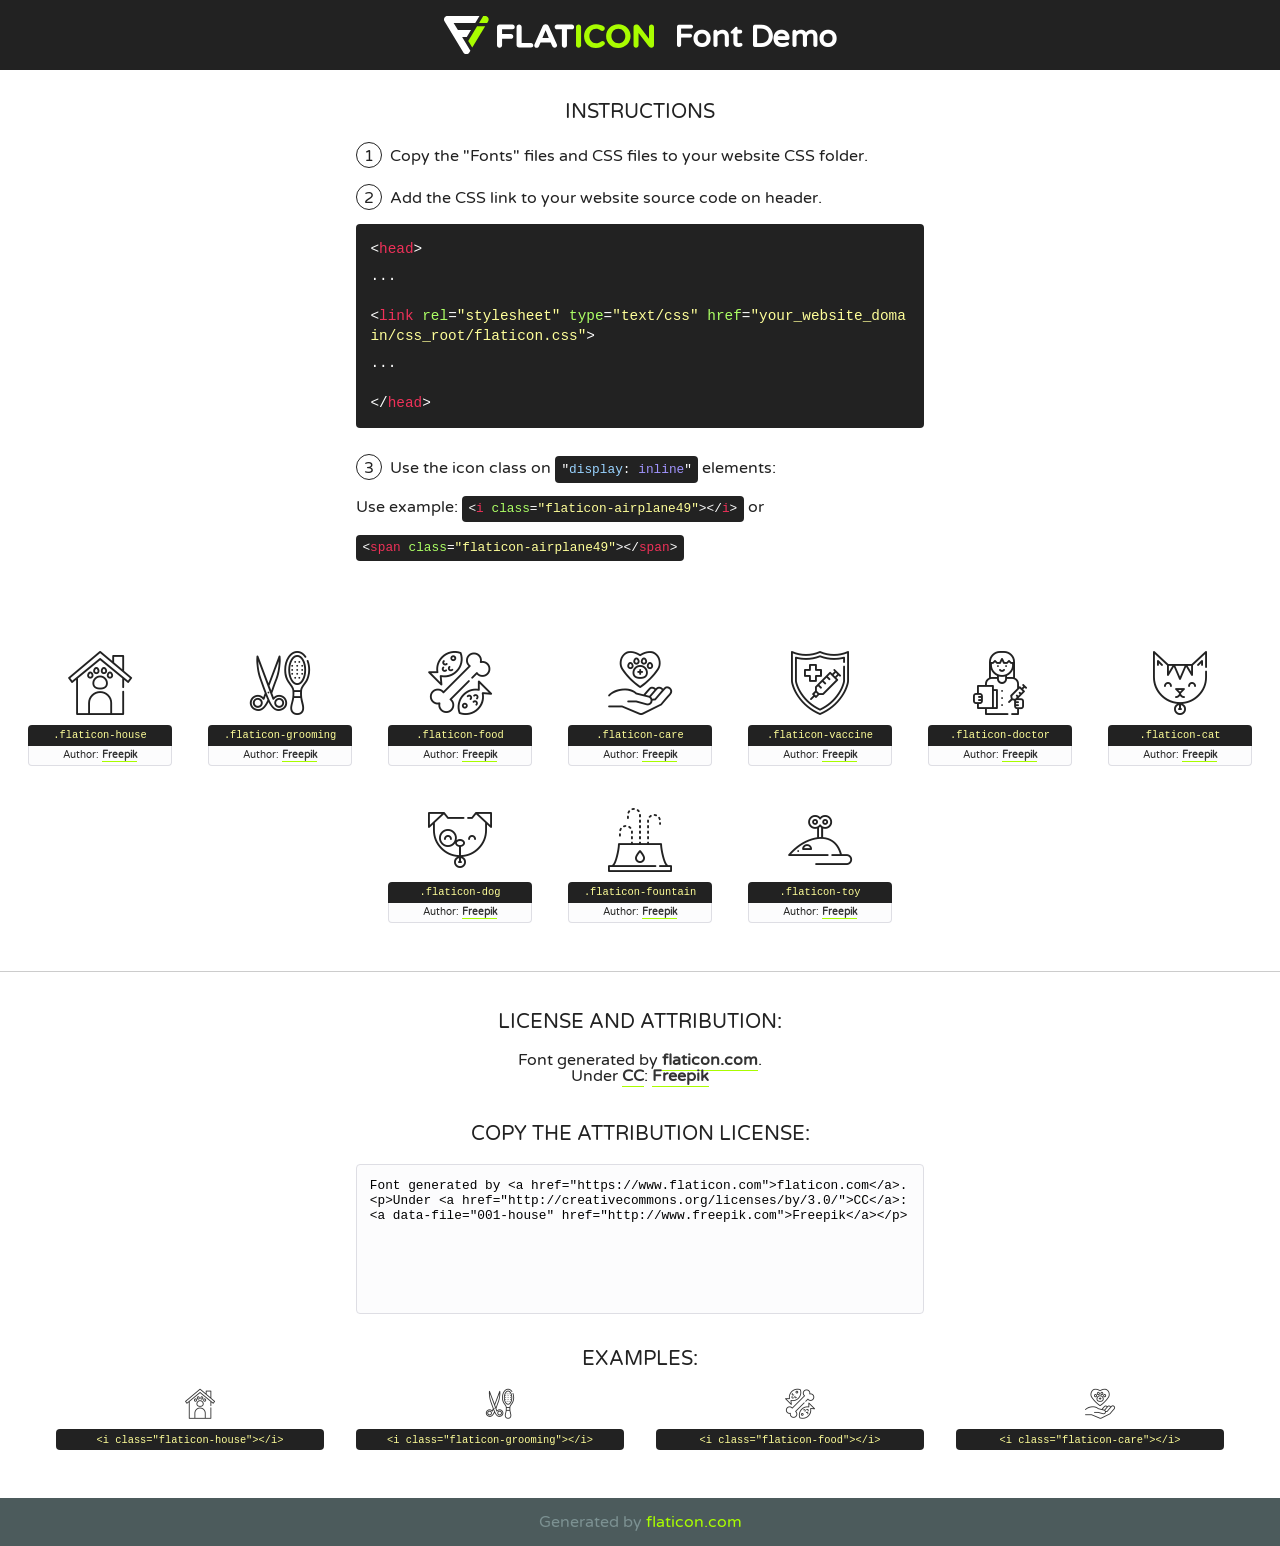
<file: lib/flaticon/font/flaticon.html>
<!DOCTYPE html>
<!--
  Flaticon icon font: Flaticon
  Creation date: 06/11/2020 05:08
-->
<html>
<!DOCTYPE html>
<html>

<head>
    <title>Flaticon WebFont</title>
    <link href="http://fonts.googleapis.com/css?family=Varela+Round" rel="stylesheet" type="text/css" />
    <link rel="stylesheet" type="text/css" href="flaticon.css">
    <meta charset="UTF-8">
    <style>
    html, body, div, span, applet, object, iframe,
    h1, h2, h3, h4, h5, h6, p, blockquote, pre,
    a, abbr, acronym, address, big, cite, code,
    del, dfn, em, img, ins, kbd, q, s, samp,
    small, strike, strong, sub, sup, tt, var,
    b, u, i, center,
    dl, dt, dd, ol, ul, li,
    fieldset, form, label, legend,
    table, caption, tbody, tfoot, thead, tr, th, td,
    article, aside, canvas, details, embed, 
    figure, figcaption, footer, header, hgroup, 
    menu, nav, output, ruby, section, summary,
    time, mark, audio, video {
        margin: 0;
        padding: 0;
        border: 0;
        font-size: 100%;
        font: inherit;
        vertical-align: baseline;
    }
    /* HTML5 display-role reset for older browsers */
    article, aside, details, figcaption, figure, 
    footer, header, hgroup, menu, nav, section {
        display: block;
    }
    body {
        line-height: 1;
    }
    ol, ul {
        list-style: none;
    }
    blockquote, q {
        quotes: none;
    }
    blockquote:before, blockquote:after,
    q:before, q:after {
        content: '';
        content: none;
    }
    table {
        border-collapse: collapse;
        border-spacing: 0;
    }
    body {
        font-family: 'Varela Round', Helvetica, Arial, sans-serif;
        font-size: 16px;
        color: #222;
    }
    a {
        color: #333;
        border-bottom: 1px solid #a9fd00;
        font-weight: bold;
        text-decoration: none;
    }
    * {
        -moz-box-sizing: border-box;
        -webkit-box-sizing: border-box;
        box-sizing: border-box;
        margin: 0;
        padding: 0;
    }
    [class^="flaticon-"]:before, [class*=" flaticon-"]:before, [class^="flaticon-"]:after, [class*=" flaticon-"]:after {
        font-family: Flaticon;
        font-size: 30px;
        font-style: normal;
        margin-left: 20px;
        color: #333;
    }
    .wrapper {
        max-width: 600px;
        margin: auto;
        padding: 0 1em;
    }
    .title {
        font-size: 1.25em;
        text-align: center;
        margin-bottom: 1em;
        text-transform: uppercase;
    }
    header {
        text-align: center;
        background-color: #222;
        color: #fff;
        padding: 1em;
    }
    header .logo {
        width: 210px;
        height: 38px;
        display: inline-block;
        vertical-align: middle;
        margin-right: 1em;
        border: none;
    }
    header strong {
        font-size: 1.95em;
        font-weight: bold;
        vertical-align: middle;
        margin-top: 5px;
        display: inline-block;
    }
    .demo {
        margin: 2em auto;
        line-height: 1.25em;
    }
    .demo ul li {
        margin-bottom: 1em;
    }
    .demo ul li .num {
        color: #222;
        border-radius: 20px;
        display: inline-block;
        width: 26px;
        padding: 3px;
        height: 26px;
        text-align: center;
        margin-right: 0.5em;
        border: 1px solid #222;
    }
    .demo ul li code {
        background-color: #222;
        border-radius: 4px;
        padding: 0.25em 0.5em;
        display: inline-block;
        color: #fff;
        font-family: Consolas,Monaco,Lucida Console,Liberation Mono,DejaVu Sans Mono,Bitstream Vera Sans Mono,Courier New, monospace;
        font-weight: lighter;
        margin-top: 1em;
        font-size: 0.8em;
        word-break: break-all;
    }
    .demo ul li code.big {
        padding: 1em;
        font-size: 0.9em;
    }
    .demo ul li code .red {
        color: #EF3159;
    }
    .demo ul li code .green {
        color: #ACFF65;
    }
    .demo ul li code .yellow {
        color: #FFFF99;
    }
    .demo ul li code .blue {
        color: #99D3FF;
    }
    .demo ul li code .purple {
        color: #A295FF;
    }
    .demo ul li code .dots {
        margin-top: 0.5em;
        display: block;
    }
    #glyphs {
        border-bottom: 1px solid #ccc;
        padding: 2em 0;
        text-align: center;
    }
    .glyph {
        display: inline-block;
        width: 9em;
        margin: 1em;
        text-align: center;
        vertical-align: top;
        background: #FFF;
    }
    .glyph .glyph-icon {
        padding: 10px;
        display: block;
        font-family:"Flaticon";
        font-size: 64px;
        line-height: 1;
    }
    .glyph .glyph-icon:before {
        font-size: 64px;
        color: #222;
        margin-left: 0;
    }
    .class-name {
        font-size: 0.65em;
        background-color: #222;
        color: #fff;
        border-radius: 4px 4px 0 0;
        padding: 0.5em;
        color: #FFFF99;
        font-family: Consolas,Monaco,Lucida Console,Liberation Mono,DejaVu Sans Mono,Bitstream Vera Sans Mono,Courier New, monospace;
    }
    .author-name {
        font-size: 0.6em;
        background-color: #fcfcfd;
        border: 1px solid #DEDEE4;
        border-top: 0;
        border-radius: 0 0 4px 4px;
        padding: 0.5em;
    }
    .class-name:last-child {
        font-size: 10px;
        color:#888;
    }
    .class-name:last-child a {
        font-size: 10px;
        color:#555;
    }
    .class-name:last-child a:hover {
        color:#a9fd00;
    }
    .glyph > input {
        display: block;
        width: 100px;
        margin: 5px auto;
        text-align: center;
        font-size: 12px;
        cursor: text;
    }
    .glyph > input.icon-input {
        font-family:"Flaticon";
        font-size: 16px;
        margin-bottom: 10px;
    }
    .attribution .title {
        margin-top: 2em;
    }
    .attribution textarea {
        background-color: #fcfcfd;
        padding: 1em;
        border: none;
        box-shadow: none;
        border: 1px solid #DEDEE4;
        border-radius: 4px;
        resize: none;
        width: 100%;
        height: 150px;
        font-size: 0.8em;
        font-family: Consolas,Monaco,Lucida Console,Liberation Mono,DejaVu Sans Mono,Bitstream Vera Sans Mono,Courier New, monospace;
        -webkit-appearance: none;
    }
    .iconsuse {
        margin: 2em auto;
        text-align: center;
        max-width: 1200px;
    }
    .iconsuse:after {
        content: '';
        display: table;
        clear: both;
    }
    .iconsuse .image {
        float: left;
        width: 25%;
        padding: 0 1em;
    }
    .iconsuse .image p {
        margin-bottom: 1em;
    }
    .iconsuse .image span {
        display: block;
        font-size: 0.65em;
        background-color: #222;
        color: #fff;
        border-radius: 4px;
        padding: 0.5em;
        color: #FFFF99;
        margin-top: 1em;
        font-family: Consolas,Monaco,Lucida Console,Liberation Mono,DejaVu Sans Mono,Bitstream Vera Sans Mono,Courier New, monospace;
    }
    #footer {
        text-align: center;
        background-color: #4C5B5C;
        color: #7c9192;
        padding: 1em;
    }
    #footer a {
        border: none;
        color: #a9fd00;
        font-weight: normal;
    }
    @media (max-width: 960px) {
        .iconsuse .image {
            width: 50%;
        }
    }
    @media (max-width: 560px) {
        .iconsuse .image {
            width: 100%;
        }
    }
    </style>
</head>

<body class="characters-off">

    <header>
        <a href="https://www.flaticon.com" target="_blank" class="logo">
            <svg version="1.1" xmlns="http://www.w3.org/2000/svg" xmlns:xlink="http://www.w3.org/1999/xlink" xmlns:a="http://ns.adobe.com/AdobeSVGViewerExtensions/3.0/" viewBox="0 0 560.875 102.036" enable-background="new 0 0 560.875 102.036" xml:space="preserve">
                <defs>
                </defs>
                <g>
                    <g class="letters">
                        <path fill="#ffffff" d="M141.596,29.675c0-3.777,2.985-6.767,6.764-6.767h34.438c3.426,0,6.15,2.728,6.15,6.15
                        c0,3.43-2.724,6.149-6.15,6.149h-27.674v13.091h23.719c3.429,0,6.151,2.724,6.151,6.15c0,3.43-2.723,6.149-6.151,6.149h-23.719
                        v17.574c0,3.773-2.986,6.761-6.764,6.761c-3.779,0-6.764-2.989-6.764-6.761V29.675z"></path>
                        <path fill="#ffffff" d="M193.844,29.149c0-3.781,2.985-6.767,6.764-6.767c3.776,0,6.763,2.985,6.763,6.767v42.957h25.039
                        c3.426,0,6.149,2.726,6.149,6.153c0,3.425-2.723,6.15-6.149,6.15h-31.802c-3.779,0-6.764-2.986-6.764-6.768V29.149z"></path>
                        <path fill="#ffffff" d="M241.891,75.71l21.438-48.407c1.492-3.341,4.215-5.357,7.906-5.357h0.792
                        c3.686,0,6.323,2.017,7.815,5.357l21.439,48.407c0.436,0.967,0.701,1.845,0.701,2.723c0,3.602-2.809,6.501-6.414,6.501
                        c-3.161,0-5.269-1.845-6.499-4.655l-4.132-9.661h-27.059l-4.301,10.102c-1.144,2.631-3.426,4.214-6.237,4.214
                        c-3.517,0-6.24-2.81-6.24-6.325C241.1,77.64,241.451,76.677,241.891,75.71z M279.932,58.666l-8.521-20.297l-8.526,20.297H279.932
                        z"></path>
                        <path fill="#ffffff" d="M314.864,35.387H301.86c-3.429,0-6.239-2.813-6.239-6.238c0-3.429,2.811-6.24,6.239-6.24h39.533
                        c3.426,0,6.237,2.811,6.237,6.24c0,3.425-2.811,6.238-6.237,6.238h-13.001v42.785c0,3.773-2.99,6.761-6.764,6.761
                        c-3.779,0-6.764-2.989-6.764-6.761V35.387z"></path>
                        <path fill="#A9FD00" d="M352.615,29.149c0-3.781,2.985-6.767,6.767-6.767c3.774,0,6.761,2.985,6.761,6.767v49.024
                        c0,3.773-2.987,6.761-6.761,6.761c-3.781,0-6.767-2.989-6.767-6.761V29.149z"></path>
                        <path fill="#A9FD00" d="M374.132,53.836v-0.179c0-17.481,13.178-31.801,32.065-31.801c9.22,0,15.459,2.458,20.557,6.238
                        c1.402,1.054,2.637,2.985,2.637,5.357c0,3.692-2.985,6.59-6.681,6.59c-1.845,0-3.071-0.702-4.044-1.319
                        c-3.776-2.813-7.729-4.393-12.562-4.393c-10.364,0-17.831,8.611-17.831,19.154v0.173c0,10.542,7.291,19.329,17.831,19.329
                        c5.715,0,9.492-1.756,13.359-4.834c1.049-0.874,2.458-1.491,4.039-1.491c3.429,0,6.325,2.813,6.325,6.236
                        c0,2.106-1.056,3.78-2.282,4.834c-5.539,4.834-12.036,7.733-21.878,7.733C387.572,85.464,374.132,71.493,374.132,53.836z"></path>
                        <path fill="#A9FD00" d="M433.009,53.836v-0.179c0-17.481,13.79-31.801,32.766-31.801c18.981,0,32.592,14.143,32.592,31.628v0.173
                        c0,17.483-13.785,31.807-32.769,31.807C446.625,85.464,433.009,71.32,433.009,53.836z M484.224,53.836v-0.179
                        c0-10.539-7.725-19.326-18.626-19.326c-10.893,0-18.449,8.611-18.449,19.154v0.173c0,10.542,7.73,19.329,18.626,19.329
                        C476.676,72.986,484.224,64.378,484.224,53.836z"></path>
                        <path fill="#A9FD00" d="M506.233,29.321c0-3.774,2.99-6.763,6.767-6.763h1.401c3.252,0,5.183,1.583,7.029,3.953l26.093,34.265
                        V29.059c0-3.692,2.99-6.677,6.681-6.677c3.683,0,6.671,2.985,6.671,6.677v48.934c0,3.78-2.987,6.765-6.764,6.765h-0.436
                        c-3.257,0-5.188-1.581-7.034-3.953l-27.056-35.492v32.944c0,3.687-2.985,6.676-6.678,6.676c-3.683,0-6.673-2.989-6.673-6.676
                        V29.321z"></path>
                    </g>
                    <g class="insignia">
                        <path fill="#ffffff" d="M48.372,56.137h12.517l11.156-18.537H37.186L25.688,18.539h57.825L94.668,0H9.271
                        C5.925,0,2.842,1.801,1.198,4.716c-1.644,2.907-1.593,6.482,0.134,9.343l50.38,83.501c1.678,2.781,4.689,4.476,7.938,4.476
                        c3.246,0,6.257-1.695,7.935-4.476l2.898-4.804L48.372,56.137z"></path>
                        <g class="i">
                            <path fill="#A9FD00" d="M93.575,18.539h0.031v0.004l21.652,0.004l2.705-4.488c1.727-2.861,1.778-6.436,0.133-9.343
                            C116.454,1.801,113.371,0,110.026,0h-5.294L93.575,18.539z"></path>
                            <polygon fill="#A9FD00" points="88.291,27.356 64.725,66.486 75.519,84.404 109.942,27.356"></polygon>
                        </g>
                    </g>
                </g>
            </svg>
        </a>
        <strong>Font Demo</strong>
    </header>


    <section class="demo wrapper">

        <p class="title">Instructions</p>

        <ul>
            <li>
                <span class="num">1</span>Copy the "Fonts" files and CSS files to your website CSS folder.
            </li>
            <li>
                <span class="num">2</span>Add the CSS link to your website source code on header.
                <code class="big">
                    &lt;<span class="red">head</span>&gt;
                    <br/><span class="dots">...</span>
                    <br/>&lt;<span class="red">link</span> <span class="green">rel</span>=<span class="yellow">"stylesheet"</span> <span class="green">type</span>=<span class="yellow">"text/css"</span> <span class="green">href</span>=<span class="yellow">"your_website_domain/css_root/flaticon.css"</span>&gt;
                    <br/><span class="dots">...</span>
                    <br/>&lt;/<span class="red">head</span>&gt;
                </code>
            </li>

            <li>
                <p>
                    <span class="num">3</span>Use the icon class on <code>"<span class="blue">display</span>:<span class="purple"> inline</span>"</code> elements:
                    <br />
                    Use example: <code>&lt;<span class="red">i</span> <span class="green">class</span>=<span class="yellow">&quot;flaticon-airplane49&quot;</span>&gt;&lt;/<span class="red">i</span>&gt;</code> or <code>&lt;<span class="red">span</span> <span class="green">class</span>=<span class="yellow">&quot;flaticon-airplane49&quot;</span>&gt;&lt;/<span class="red">span</span>&gt;</code>
            </li>
        </ul>

    </section>




   <section id="glyphs">          
    
      
        <div class="glyph"><div class="glyph-icon flaticon-house"></div>
            <div class="class-name">.flaticon-house</div>
            <div class="author-name">Author: <a data-file="001-house" href="http://www.freepik.com">Freepik</a> </div> 
        </div>        
        
        <div class="glyph"><div class="glyph-icon flaticon-grooming"></div>
            <div class="class-name">.flaticon-grooming</div>
            <div class="author-name">Author: <a data-file="002-grooming" href="http://www.freepik.com">Freepik</a> </div> 
        </div>        
        
        <div class="glyph"><div class="glyph-icon flaticon-food"></div>
            <div class="class-name">.flaticon-food</div>
            <div class="author-name">Author: <a data-file="003-food" href="http://www.freepik.com">Freepik</a> </div> 
        </div>        
        
        <div class="glyph"><div class="glyph-icon flaticon-care"></div>
            <div class="class-name">.flaticon-care</div>
            <div class="author-name">Author: <a data-file="004-care" href="http://www.freepik.com">Freepik</a> </div> 
        </div>        
        
        <div class="glyph"><div class="glyph-icon flaticon-vaccine"></div>
            <div class="class-name">.flaticon-vaccine</div>
            <div class="author-name">Author: <a data-file="005-vaccine" href="http://www.freepik.com">Freepik</a> </div> 
        </div>        
        
        <div class="glyph"><div class="glyph-icon flaticon-doctor"></div>
            <div class="class-name">.flaticon-doctor</div>
            <div class="author-name">Author: <a data-file="006-doctor" href="http://www.freepik.com">Freepik</a> </div> 
        </div>        
        
        <div class="glyph"><div class="glyph-icon flaticon-cat"></div>
            <div class="class-name">.flaticon-cat</div>
            <div class="author-name">Author: <a data-file="007-cat" href="http://www.freepik.com">Freepik</a> </div> 
        </div>        
        
        <div class="glyph"><div class="glyph-icon flaticon-dog"></div>
            <div class="class-name">.flaticon-dog</div>
            <div class="author-name">Author: <a data-file="008-dog" href="http://www.freepik.com">Freepik</a> </div> 
        </div>        
        
        <div class="glyph"><div class="glyph-icon flaticon-fountain"></div>
            <div class="class-name">.flaticon-fountain</div>
            <div class="author-name">Author: <a data-file="009-fountain" href="http://www.freepik.com">Freepik</a> </div> 
        </div>        
        
        <div class="glyph"><div class="glyph-icon flaticon-toy"></div>
            <div class="class-name">.flaticon-toy</div>
            <div class="author-name">Author: <a data-file="010-toy" href="http://www.freepik.com">Freepik</a> </div> 
        </div>        
        

    </section>



    <section class="attribution wrapper"   style="text-align:center;">

      <div class="title">License and attribution:</div><div class="attrDiv">Font generated by <a href="https://www.flaticon.com">flaticon.com</a>. <div><p>Under <a href="http://creativecommons.org/licenses/by/3.0/">CC</a>: <a data-file="001-house" href="http://www.freepik.com">Freepik</a></p>  </div>
      </div>
      <div class="title">Copy the Attribution License:</div>

    <textarea onclick="this.focus();this.select();">Font generated by &lt;a href=&quot;https://www.flaticon.com&quot;&gt;flaticon.com&lt;/a&gt;. <p>Under <a href="http://creativecommons.org/licenses/by/3.0/">CC</a>: <a data-file="001-house" href="http://www.freepik.com">Freepik</a></p>  
     </textarea>

    </section>

    <section class="iconsuse">

          <div class="title">Examples:</div>            
             
            <div class="image">
                <p>
                    <i class="glyph-icon flaticon-house"></i> 
                    <span>&lt;i class=&quot;flaticon-house&quot;&gt;&lt;/i&gt;</span>
                </p>
            </div>
            
            <div class="image">
                <p>
                    <i class="glyph-icon flaticon-grooming"></i> 
                    <span>&lt;i class=&quot;flaticon-grooming&quot;&gt;&lt;/i&gt;</span>
                </p>
            </div>
            
            <div class="image">
                <p>
                    <i class="glyph-icon flaticon-food"></i> 
                    <span>&lt;i class=&quot;flaticon-food&quot;&gt;&lt;/i&gt;</span>
                </p>
            </div>
            
            <div class="image">
                <p>
                    <i class="glyph-icon flaticon-care"></i> 
                    <span>&lt;i class=&quot;flaticon-care&quot;&gt;&lt;/i&gt;</span>
                </p>
            </div>
                       
        </div>
                            
    </section>

<div id="footer">
    <div>Generated by <a href="https://www.flaticon.com">flaticon.com</a>
    </div>
</div>



</body>
</html>
</file>
<file: lib/flaticon/font/flaticon.css>
/*
  	Flaticon icon font: Flaticon
  	Creation date: 06/11/2020 05:08
  	*/

@font-face {
  font-family: "Flaticon";
  src: url("./Flaticon.eot");
  src: url("./Flaticon.eot?#iefix") format("embedded-opentype"),
       url("./Flaticon.woff2") format("woff2"),
       url("./Flaticon.woff") format("woff"),
       url("./Flaticon.ttf") format("truetype"),
       url("./Flaticon.svg#Flaticon") format("svg");
  font-weight: normal;
  font-style: normal;
}

@media screen and (-webkit-min-device-pixel-ratio:0) {
  @font-face {
    font-family: "Flaticon";
    src: url("./Flaticon.svg#Flaticon") format("svg");
  }
}

[class^="flaticon-"]:before, [class*=" flaticon-"]:before,
[class^="flaticon-"]:after, [class*=" flaticon-"]:after {   
  font-family: Flaticon;
        font-size: 20px;
font-style: normal;
margin-left: 20px;
}

.flaticon-house:before { content: "\f100"; }
.flaticon-grooming:before { content: "\f101"; }
.flaticon-food:before { content: "\f102"; }
.flaticon-care:before { content: "\f103"; }
.flaticon-vaccine:before { content: "\f104"; }
.flaticon-doctor:before { content: "\f105"; }
.flaticon-cat:before { content: "\f106"; }
.flaticon-dog:before { content: "\f107"; }
.flaticon-fountain:before { content: "\f108"; }
.flaticon-toy:before { content: "\f109"; }
</file>
<file: css/style.css>
:root {
    --primary: #7AB730;
    --secondary: #FFD33C;
    --light: #F3F3F3;
    --dark: #212121;
}

[class^=flaticon-]:before,
[class*=" flaticon-"]:before,
[class^=flaticon-]:after,
[class*=" flaticon-"]:after {
    font-size: inherit;
    margin-left: 0;
}

.btn {
    font-family: 'Roboto', sans-serif;
    text-transform: uppercase;
    font-weight: 700;
    transition: .5s;
}

.btn-primary {
    color: #FFFFFF;
}

.btn-square {
    width: 36px;
    height: 36px;
}

.btn-sm-square {
    width: 28px;
    height: 28px;
}

.btn-lg-square {
    width: 46px;
    height: 46px;
}

.btn-square,
.btn-sm-square,
.btn-lg-square {
    padding-left: 0;
    padding-right: 0;
    text-align: center;
}

.back-to-top {
    position: fixed;
    display: none;
    right: 30px;
    bottom: 0;
    border-radius: 0;
    z-index: 99;
}

.navbar-light .navbar-nav .nav-link {
    font-family: 'Roboto', sans-serif;
    position: relative;
    margin-left: 30px;
    padding: 30px 0;
    font-size: 18px;
    font-weight: 700;
    text-transform: uppercase;
    color: var(--dark);
    outline: none;
    transition: .5s;
}

.sticky-top.navbar-light .navbar-nav .nav-link {
    padding: 20px 0;
}

.navbar-light .navbar-nav .nav-link:hover,
.navbar-light .navbar-nav .nav-link.active {
    color: var(--primary);
}

@media (min-width: 992px) {
    .navbar-light .navbar-nav .nav-link::before {
        position: absolute;
        content: "";
        width: 0;
        height: 7px;
        top: -4px;
        left: 50%;
        background: var(--primary);
        transition: .5s;
    }

    .navbar-light .navbar-nav .nav-link:hover::before,
    .navbar-light .navbar-nav .nav-link.active::before {
        width: 100%;
        left: 0;
    }

    .navbar-light .navbar-nav .nav-link.nav-contact::before {
        width: 100%;
        height: 1px;
        top: -1px;
        left: 0;
    }
}

@media (max-width: 991.98px) {
    .navbar-light .navbar-nav .nav-link  {
        margin-left: 0;
        padding: 10px 0;
    }
}

.hero-header {
    background: url(../img/hero.jpg) top right no-repeat;
    background-size: cover;
}

.btn-play {
    position: relative;
    display: block;
    box-sizing: content-box;
    width: 16px;
    height: 26px;
    border-radius: 100%;
    border: none;
    outline: none !important;
    padding: 18px 20px 20px 28px;
    background: #FFFFFF;
}

.btn-play:before {
    content: "";
    position: absolute;
    z-index: 0;
    left: 50%;
    top: 50%;
    transform: translateX(-50%) translateY(-50%);
    display: block;
    width: 60px;
    height: 60px;
    background: #FFFFFF;
    border-radius: 100%;
    animation: pulse-border 1500ms ease-out infinite;
}

.btn-play:after {
    content: "";
    position: absolute;
    z-index: 1;
    left: 50%;
    top: 50%;
    transform: translateX(-50%) translateY(-50%);
    display: block;
    width: 60px;
    height: 60px;
    background: #FFFFFF;
    border-radius: 100%;
    transition: all 200ms;
}

.btn-play span {
    display: block;
    position: relative;
    z-index: 3;
    width: 0;
    height: 0;
    left: -1px;
    border-left: 16px solid var(--primary);
    border-top: 11px solid transparent;
    border-bottom: 11px solid transparent;
}

@keyframes pulse-border {
    0% {
        transform: translateX(-50%) translateY(-50%) translateZ(0) scale(1);
        opacity: 1;
    }

    100% {
        transform: translateX(-50%) translateY(-50%) translateZ(0) scale(2);
        opacity: 0;
    }
}

#videoModal .modal-dialog {
    position: relative;
    max-width: 800px;
    margin: 60px auto 0 auto;
}

#videoModal .modal-body {
    position: relative;
    padding: 0px;
}

#videoModal .close {
    position: absolute;
    width: 30px;
    height: 30px;
    right: 0px;
    top: -30px;
    z-index: 999;
    font-size: 30px;
    font-weight: normal;
    color: #FFFFFF;
    background: #000000;
    opacity: 1;
}

.service-item a i {
    position: relative;
    padding-left: 20px;
    transition: .3s;
}

.service-item a:hover i {
    padding-left: 50px;
}

.service-item a i::after {
    position: absolute;
    content: "";
    width: 20px;
    height: 2px;
    top: 50%;
    left: 10px;
    margin-top: -1px;
    background: var(--primary);
    transition: .3s;
}

.service-item a:hover i::after {
    width: 50px;
}

.product-item {
    padding: 30px;
}

.product-item .btn-action {
    position: absolute;
    width: 100%;
    bottom: -40px;
    left: 0;
    opacity: 0;
    transition: .5s;
}

.product-item:hover .btn-action {
    bottom: -20px;
    opacity: 1;
}

.product-carousel .owl-nav {
    width: 100%;
    text-align: center;
    display: flex;
    justify-content: center;
}

.product-carousel .owl-nav .owl-prev,
.product-carousel .owl-nav .owl-next{
    position: relative;
    margin: 0 5px;
    width: 55px;
    height: 45px;
    display: flex;
    align-items: center;
    justify-content: center;
    color: #FFFFFF;
    background: var(--primary);
    font-size: 22px;
    transition: .5s;
}

.product-carousel .owl-nav .owl-prev:hover,
.product-carousel .owl-nav .owl-next:hover {
    color: var(--dark);
}

.bg-offer {
    background: url(../img/offer.jpg) top right no-repeat;
    background-size: cover;
}

.price-carousel::after {
    position: absolute;
    content: "";
    width: 100%;
    height: 50%;
    bottom: 0;
    left: 0;
    background: var(--primary);
    border-radius: 8px 8px 50% 50%;
    z-index: -1;
}

.price-carousel .owl-nav {
    margin-top: 35px;
    width: 100%;
    text-align: center;
    display: flex;
    justify-content: center;
}

.price-carousel .owl-nav .owl-prev,
.price-carousel .owl-nav .owl-next{
    position: relative;
    margin: 0 5px;
    width: 45px;
    height: 45px;
    display: flex;
    align-items: center;
    justify-content: center;
    color: var(--primary);
    background: #FFFFFF;
    font-size: 22px;
    border-radius: 45px;
    transition: .5s;
}

.price-carousel .owl-nav .owl-prev:hover,
.price-carousel .owl-nav .owl-next:hover {
    color: var(--dark);
}

.team-carousel .owl-nav {
    position: absolute;
    width: 50px;
    height: 160px;
    top: calc(50% - 80px);
    right: 0;
    z-index: 1;
}

.team-carousel .owl-nav .owl-prev,
.team-carousel .owl-nav .owl-next {
    position: relative;
    width: 50px;
    height: 50px;
    margin: 15px 0;
    display: flex;
    align-items: center;
    justify-content: center;
    color: #FFFFFF;
    background: var(--primary);
    font-size: 22px;
    transition: .5s;
}

.team-carousel .owl-nav .owl-prev:hover,
.team-carousel .owl-nav .owl-next:hover {
    color: var(--dark);
}



@media (min-width: 576px) {
    .blog-item .row {
        height: 300px;
    }
}



.centro {
    align-items: center;
  }
</file>
